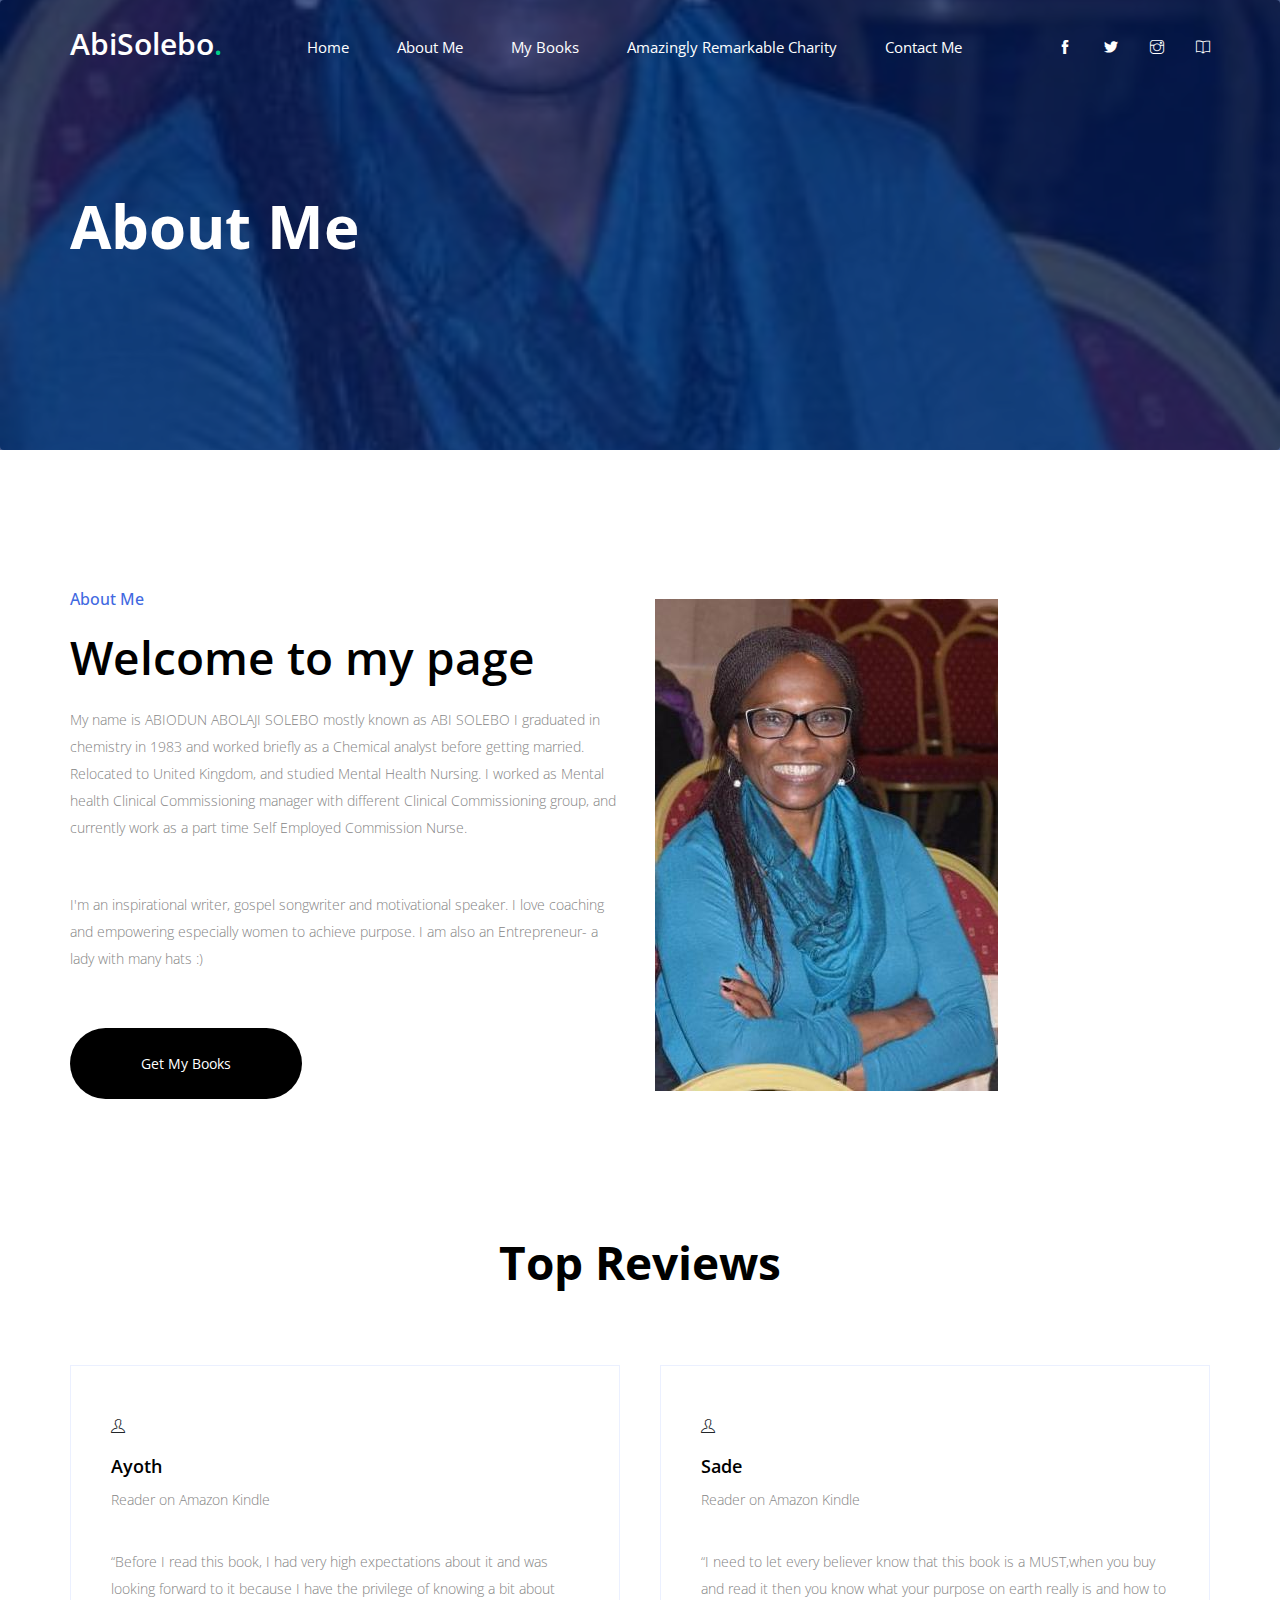
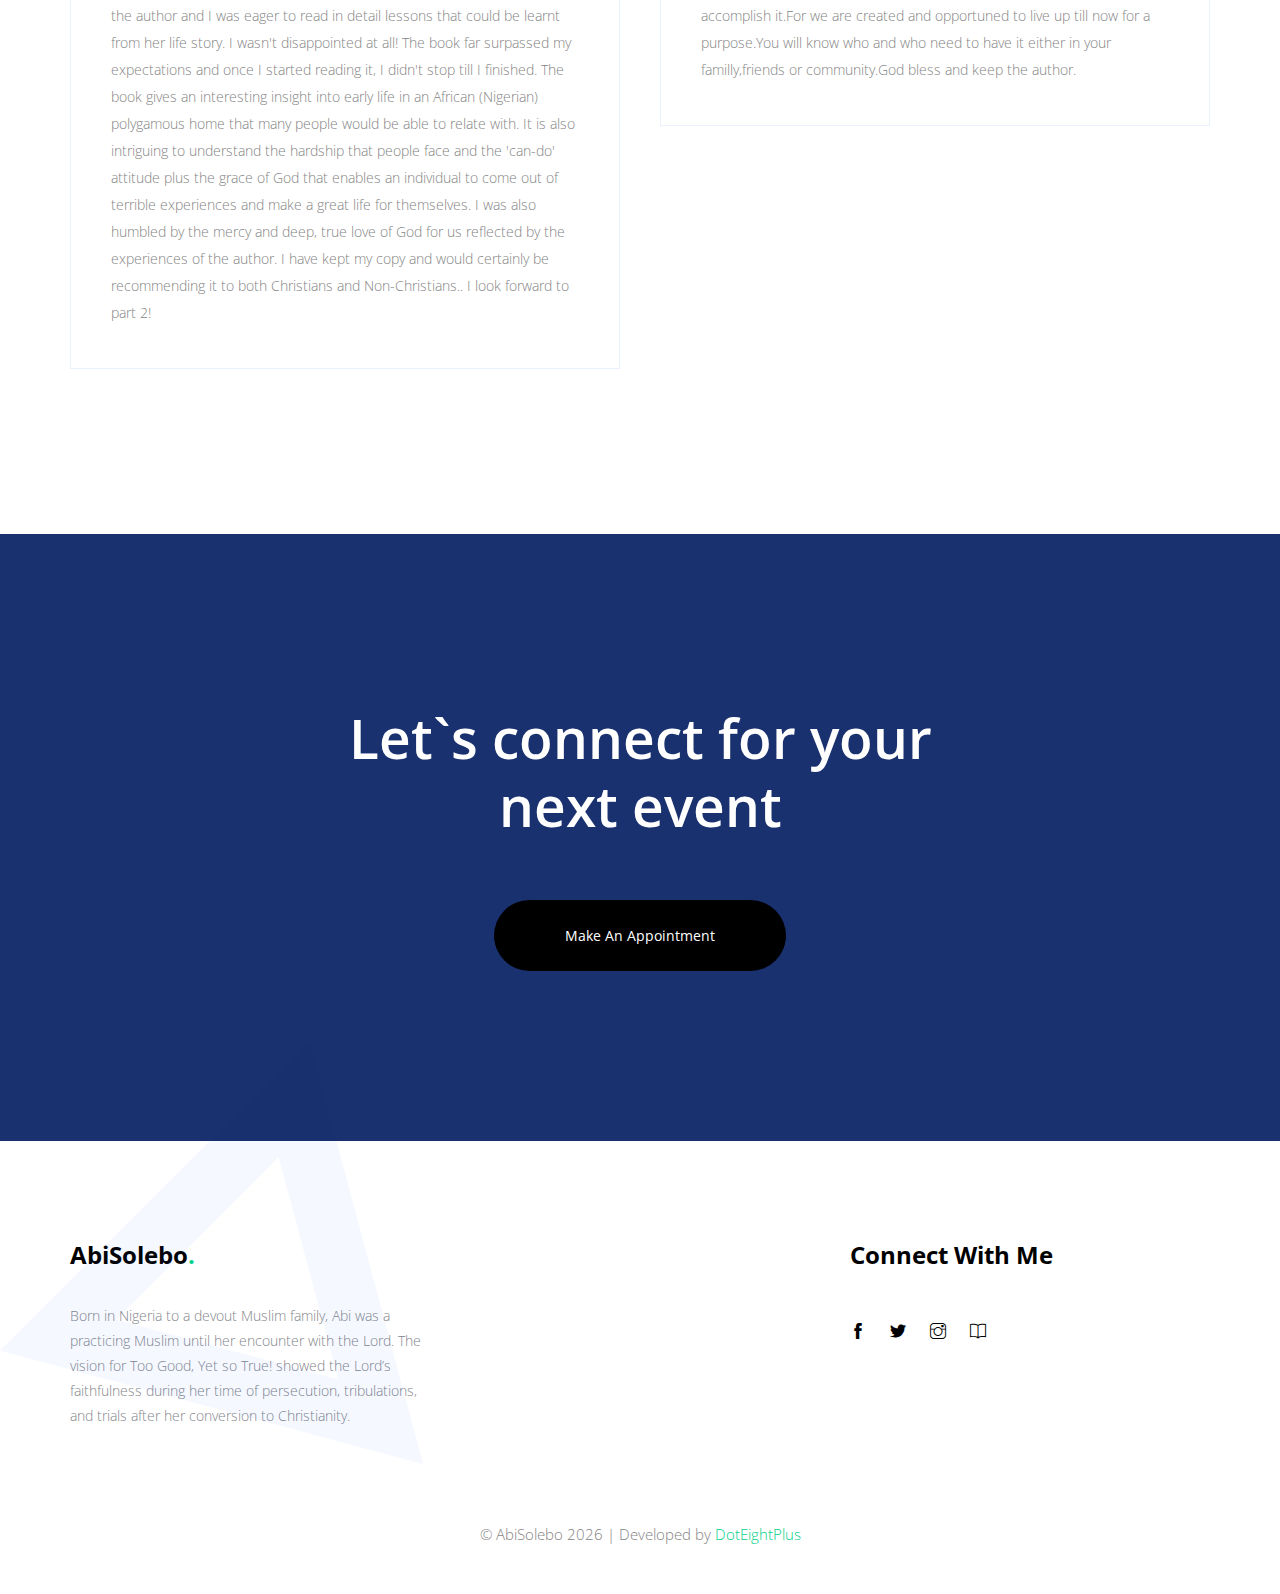
<file: about.html>
<!DOCTYPE html>
<html lang="en">
  <head>
    <!-- Required meta tags -->
    <title>AbiSolebo | About </title>
    <meta charset="utf-8">
    <meta name="viewport" content="width=device-width, initial-scale=1, shrink-to-fit=no">   
    <meta name="description" content="AbiSolebo | About Me">
    <meta name="keywords" content="AbiSolebo, Author and Gospel Artiste">
    <meta name="mobile-web-app-capable" content="yes">
    <meta name="viewport" content="width=device-width, initial-scale=1">
    <meta content='width=device-width, initial-scale=1.0, maximum-scale=1.0, user-scalable=0' name='viewport' />
   
    <link rel="icon" href="img/1.jpg" />
    <!-- Bootstrap CSS -->
    <link rel="stylesheet" href="css/bootstrap.min.css" />
    <!-- animate CSS -->
    <link rel="stylesheet" href="css/animate.css" />
    <!-- owl carousel CSS -->
    <link rel="stylesheet" href="css/owl.carousel.min.css" />
    <!-- themify CSS -->
    <link rel="stylesheet" href="css/themify-icons.css" />
    <!-- flaticon CSS -->
    <link rel="stylesheet" href="css/flaticon.css" />
    <!-- font awesome CSS -->
    <link rel="stylesheet" href="css/magnific-popup.css" />
    <!-- swiper CSS -->
    <link rel="stylesheet" href="css/slick.css" />
    <!-- style CSS -->
    <link rel="stylesheet" href="css/style.css" />
  </head>

  <body>
    <!--::header part start::-->
    <header class="main_menu home_menu">
      <div class="container">
        <div class="row align-items-center">
          <div class="col-lg-12">
            <nav class="navbar navbar-expand-lg navbar-light">
              <a class="navbar-brand" href="./">
                <h2 style="color: white;">AbiSolebo<span style="color: #00d089;">.</span></h2>
              </a>
              <button
                class="navbar-toggler"
                type="button"
                data-toggle="collapse"
                data-target="#navbarSupportedContent"
                aria-controls="navbarSupportedContent"
                aria-expanded="false"
                aria-label="Toggle navigation"
              >
                <span class="ti-menu"></span>
              </button>

              <div
              class="collapse navbar-collapse main-menu-item justify-content-center"
              id="navbarSupportedContent"
            >
            <ul class="navbar-nav align-items-center">
              <li class="nav-item">
                <a class="nav-link" href="./">Home</a>
              </li>
              <li class="nav-item">
                <a class="nav-link" href="./about">About Me</a>
              </li>
              <li class="nav-item">
                <a class="nav-link" target="_blank" href="https://www.amazon.com/Abi-Solebo/e/B00P2JV5L2?ref_=dbs_p_pbk_r00_abau_000000">My Books</a>
              </li>
              <li class="nav-item">
                <a class="nav-link" href="./charity">Amazingly Remarkable Charity</a>
              </li>
              <li class="nav-item">
                <a class="nav-link" href="./contact">Contact Me</a>
              </li>
            </ul>
          </div>
          <div class="social_icon d-none d-lg-block">
            <a target="_blank" href="https://www.facebook.com/abiodun.solebo"><i class="ti-facebook"></i></a>
            <a target="_blank" href="https://twitter.com/ABISOLEBO"><i class="ti-twitter-alt"></i></a>
            <a target="_blank" href="https://instagram.com/Abisol_1"><i class="ti-instagram"></i></a>
            <a target="_blank" href="https://www.amazon.com/Abi-Solebo/e/B00P2JV5L2?ref_=dbs_p_pbk_r00_abau_000000"><i class="ti-book"></i></a>
          </div>
            </nav>
          </div>
        </div>
      </div>
    </header>
    <!-- Header part end-->

    <!-- breadcrumb start-->
    <section class="breadcrumb bcrumb_bg align-items-center">
        <div class="container">
            <div class="row align-items-center justify-content-between">
                <div class="col-sm-6">
                    <div class="breadcrumb_tittle">
                        <h2>about Me</h2>
                    </div>
                </div>
            </div>
        </div>
    </section>
    <!-- breadcrumb start-->

    <!-- about part start-->
    <section class="about_part section_padding">
      <div class="container">
        <div class="row align-items-center justify-content-between">
          <div class="col-md-6">
            <div class="about_part_text">
              <h5 style="color: royalblue;">About Me</h5>
              <h2>Welcome to my page</h2>
              <p><b style="color: black;"></b>
                My name is ABIODUN ABOLAJI SOLEBO mostly known as ABI SOLEBO
I graduated in chemistry in 1983 and worked briefly as a Chemical analyst before getting married. 
Relocated to United Kingdom, and studied Mental Health Nursing.  I worked as Mental health Clinical Commissioning manager with different Clinical Commissioning group, and currently work as a part time Self Employed Commission Nurse.
              </b></p>

<p><b style="color: black;"></b>I'm an inspirational writer, gospel songwriter and motivational speaker. I love coaching and empowering especially women to achieve purpose. I am also an Entrepreneur- a lady with many hats :)
</b></p>
              <a target="_blank" href="https://www.amazon.com/Abi-Solebo/e/B00P2JV5L2?ref_=dbs_p_pbk_r00_abau_000000" class="btn_1">Get My Books</a>
            </div>
          </div>
          <div class="col-md-6">
            <div class="about_part_img">
              <img src="img/19.jpeg" alt="" />
            </div>
          </div>
        </div>
      </div>
    </section>
    <!-- about part end-->


  <!--::review_part end::-->
  <div class="review_part padding_bottom" id="testimonial">
    <div class="container">
      <div class="row justify-content-center align-items-center">
        <div class="col-lg-7">
          <div class="section_tittle text-center">
            <h2>Top Reviews</h2>
          </div>
        </div>
      </div>
      <div class="row">
        <div class="col-lg-12">
          <div class="review_part_text owl-carousel">
            <div class="singler_eview_part">
              <div class="client_info">
               <i class="ti-user"></i>
                <h4>Ayoth</h4>
                <p>Reader on Amazon Kindle</p>
              </div>
              <p><b style="color: black;"></b>
                “Before I read this book, I had very high expectations about it and was looking forward to it because I have the privilege of knowing a bit about the author and I was eager to read in detail lessons that could be learnt from her life story.
                I wasn't disappointed at all! The book far surpassed my expectations and once I started reading it, I didn't stop till I finished. The book gives an interesting insight into early life in an African (Nigerian) polygamous home that many people would be able to relate with. It is also intriguing to understand the hardship that people face and the 'can-do' attitude plus the grace of God that enables an individual to come out of terrible experiences and make a great life for themselves.
                I was also humbled by the mercy and deep, true love of God for us reflected by the experiences of the author.
                I have kept my copy and would certainly be recommending it to both Christians and Non-Christians..
                
                I look forward to part 2!
              </b></p>
            </div>
            <div class="singler_eview_part">
              <div class="client_info">
               <i class="ti-user"></i>
                <h4>Sade</h4>
                <p>Reader on Amazon Kindle</p>
              </div>
              <b style="color: black;"><p>
                “I need to let every believer know that this book is a MUST,when you buy and read it then you know what your purpose on earth really is and how to accomplish it.For we are created and opportuned to live up till now for a purpose.You will know who and who need to have it either in your familly,friends or community.God bless and keep the author.
              </p></b>
            </div>
          </div>
        </div>
      </div>
    </div>
  </div>
  <!--::review_part end::-->


<!--::cta_part start::-->
<div class="cta_part">
<div class="container">
  <div class="row justify-content-center">
    <div class="col-lg-7">
      <div class="cta_iner">
        <h1>Let`s connect for your next event</h1>
        <a href="./contact" class="btn_1">Make an Appointment</a>
      </div>
    </div>
  </div>
</div>
</div>
<!--::cta_part end::-->

<!-- footer part start-->
<footer class="footer-area">
<div class="container">
  <div class="row justify-content-between">
    <div class="col-sm-6 col-md-3 col-xl-4">
      <div class="single-footer-widget footer_1">
        <a href="./">
          <h4 style="color: black;">AbiSolebo<span style="color: #00d089;">.</span></h4>
        </a>
        <ul>
          <p>Born in Nigeria to a devout Muslim family, Abi was a practicing Muslim until her encounter with the Lord. The vision for Too Good, Yet so True! showed the Lord’s faithfulness during her time of persecution, tribulations, and trials after her conversion to Christianity.</p>
        </ul>
        
      </div>
    </div>
    <div class="col-xl-4 col-sm-6 col-md-4">
      <div class="single-footer-widget footer_2">
        <h4>Connect with me</h4>
        <ul>
          <div class="social_icon">
            <a target="_blank" href="https://www.facebook.com/abiodun.solebo"><i class="ti-facebook"></i></a>
            <a target="_blank" href="https://twitter.com/ABISOLEBO"><i class="ti-twitter-alt"></i></a>
            <a target="_blank" href="https://instagram.com/Abisol_1"><i class="ti-instagram"></i></a>
            <a target="_blank" href="https://www.amazon.com/Abi-Solebo/e/B00P2JV5L2?ref_=dbs_p_pbk_r00_abau_000000"><i class="ti-book"></i></a>
          </div>
        </ul>
      </div>
    </div>
    
   
  </div>
</div>
<div class="container-fluid">
  <div class="row">
    <div class="col-lg-12">
      <div class="copyright_part_text text-center">
        <div class="row">
          <div class="col-lg-12">
            <p class="footer-text m-0">
              <!-- Link back to Colorlib can't be removed. Template is licensed under CC BY 3.0. -->
&copy; AbiSolebo <script>document.write(new Date().getFullYear());</script> | Developed by <a href="https://doteightplus.com" target="_blank">DotEightPlus</a>
<!-- Link back to Colorlib can't be removed. Template is licensed under CC BY 3.0. -->
            </p>
          </div>
        </div>
      </div>
    </div>
  </div>
</div>
<img src="img/animate_icon/icon_2.png" class="animation_icon_2" alt="">

</footer>
<!-- footer part end-->

    <!-- jquery plugins here-->
    <script src="js/jquery-1.12.1.min.js"></script>
    <!-- popper js -->
    <script src="js/popper.min.js"></script>
    <!-- bootstrap js -->
    <script src="js/bootstrap.min.js"></script>
    <!-- easing js -->
    <script src="js/jquery.magnific-popup.js"></script>
    <!-- isotope js -->
    <script src="js/isotope.pkgd.min.js"></script>
    <!-- particles js -->
    <script src="js/owl.carousel.min.js"></script>
    <script src="js/jquery.nice-select.min.js"></script>
    <!-- custom js -->
    <script src="js/custom.js"></script>
</body>
</html>
</file>
<file: css/themify-icons.css>
@font-face {
	font-family: 'themify';
	src:url('../fonts/themify.eot?-fvbane');
	src:url('../fonts/themify.eot?#iefix-fvbane') format('embedded-opentype'),
		url('../fonts/themify.woff?-fvbane') format('woff'),
		url('../fonts/themify.ttf?-fvbane') format('truetype'),
		url('../fonts/themify.svg?-fvbane#themify') format('svg');
	font-weight: normal;
	font-style: normal;
}

[class^="ti-"], [class*=" ti-"] {
	font-family: 'themify';
	speak: none;
	font-style: normal;
	font-weight: normal;
	font-variant: normal;
	text-transform: none;
	line-height: 1;

	/* Better Font Rendering =========== */
	-webkit-font-smoothing: antialiased;
	-moz-osx-font-smoothing: grayscale;
}

.ti-wand:before {
	content: "\e600";
}
.ti-volume:before {
	content: "\e601";
}
.ti-user:before {
	content: "\e602";
}
.ti-unlock:before {
	content: "\e603";
}
.ti-unlink:before {
	content: "\e604";
}
.ti-trash:before {
	content: "\e605";
}
.ti-thought:before {
	content: "\e606";
}
.ti-target:before {
	content: "\e607";
}
.ti-tag:before {
	content: "\e608";
}
.ti-tablet:before {
	content: "\e609";
}
.ti-star:before {
	content: "\e60a";
}
.ti-spray:before {
	content: "\e60b";
}
.ti-signal:before {
	content: "\e60c";
}
.ti-shopping-cart:before {
	content: "\e60d";
}
.ti-shopping-cart-full:before {
	content: "\e60e";
}
.ti-settings:before {
	content: "\e60f";
}
.ti-search:before {
	content: "\e610";
}
.ti-zoom-in:before {
	content: "\e611";
}
.ti-zoom-out:before {
	content: "\e612";
}
.ti-cut:before {
	content: "\e613";
}
.ti-ruler:before {
	content: "\e614";
}
.ti-ruler-pencil:before {
	content: "\e615";
}
.ti-ruler-alt:before {
	content: "\e616";
}
.ti-bookmark:before {
	content: "\e617";
}
.ti-bookmark-alt:before {
	content: "\e618";
}
.ti-reload:before {
	content: "\e619";
}
.ti-plus:before {
	content: "\e61a";
}
.ti-pin:before {
	content: "\e61b";
}
.ti-pencil:before {
	content: "\e61c";
}
.ti-pencil-alt:before {
	content: "\e61d";
}
.ti-paint-roller:before {
	content: "\e61e";
}
.ti-paint-bucket:before {
	content: "\e61f";
}
.ti-na:before {
	content: "\e620";
}
.ti-mobile:before {
	content: "\e621";
}
.ti-minus:before {
	content: "\e622";
}
.ti-medall:before {
	content: "\e623";
}
.ti-medall-alt:before {
	content: "\e624";
}
.ti-marker:before {
	content: "\e625";
}
.ti-marker-alt:before {
	content: "\e626";
}
.ti-arrow-up:before {
	content: "\e627";
}
.ti-arrow-right:before {
	content: "\e628";
}
.ti-arrow-left:before {
	content: "\e629";
}
.ti-arrow-down:before {
	content: "\e62a";
}
.ti-lock:before {
	content: "\e62b";
}
.ti-location-arrow:before {
	content: "\e62c";
}
.ti-link:before {
	content: "\e62d";
}
.ti-layout:before {
	content: "\e62e";
}
.ti-layers:before {
	content: "\e62f";
}
.ti-layers-alt:before {
	content: "\e630";
}
.ti-key:before {
	content: "\e631";
}
.ti-import:before {
	content: "\e632";
}
.ti-image:before {
	content: "\e633";
}
.ti-heart:before {
	content: "\e634";
}
.ti-heart-broken:before {
	content: "\e635";
}
.ti-hand-stop:before {
	content: "\e636";
}
.ti-hand-open:before {
	content: "\e637";
}
.ti-hand-drag:before {
	content: "\e638";
}
.ti-folder:before {
	content: "\e639";
}
.ti-flag:before {
	content: "\e63a";
}
.ti-flag-alt:before {
	content: "\e63b";
}
.ti-flag-alt-2:before {
	content: "\e63c";
}
.ti-eye:before {
	content: "\e63d";
}
.ti-export:before {
	content: "\e63e";
}
.ti-exchange-vertical:before {
	content: "\e63f";
}
.ti-desktop:before {
	content: "\e640";
}
.ti-cup:before {
	content: "\e641";
}
.ti-crown:before {
	content: "\e642";
}
.ti-comments:before {
	content: "\e643";
}
.ti-comment:before {
	content: "\e644";
}
.ti-comment-alt:before {
	content: "\e645";
}
.ti-close:before {
	content: "\e646";
}
.ti-clip:before {
	content: "\e647";
}
.ti-angle-up:before {
	content: "\e648";
}
.ti-angle-right:before {
	content: "\e649";
}
.ti-angle-left:before {
	content: "\e64a";
}
.ti-angle-down:before {
	content: "\e64b";
}
.ti-check:before {
	content: "\e64c";
}
.ti-check-box:before {
	content: "\e64d";
}
.ti-camera:before {
	content: "\e64e";
}
.ti-announcement:before {
	content: "\e64f";
}
.ti-brush:before {
	content: "\e650";
}
.ti-briefcase:before {
	content: "\e651";
}
.ti-bolt:before {
	content: "\e652";
}
.ti-bolt-alt:before {
	content: "\e653";
}
.ti-blackboard:before {
	content: "\e654";
}
.ti-bag:before {
	content: "\e655";
}
.ti-move:before {
	content: "\e656";
}
.ti-arrows-vertical:before {
	content: "\e657";
}
.ti-arrows-horizontal:before {
	content: "\e658";
}
.ti-fullscreen:before {
	content: "\e659";
}
.ti-arrow-top-right:before {
	content: "\e65a";
}
.ti-arrow-top-left:before {
	content: "\e65b";
}
.ti-arrow-circle-up:before {
	content: "\e65c";
}
.ti-arrow-circle-right:before {
	content: "\e65d";
}
.ti-arrow-circle-left:before {
	content: "\e65e";
}
.ti-arrow-circle-down:before {
	content: "\e65f";
}
.ti-angle-double-up:before {
	content: "\e660";
}
.ti-angle-double-right:before {
	content: "\e661";
}
.ti-angle-double-left:before {
	content: "\e662";
}
.ti-angle-double-down:before {
	content: "\e663";
}
.ti-zip:before {
	content: "\e664";
}
.ti-world:before {
	content: "\e665";
}
.ti-wheelchair:before {
	content: "\e666";
}
.ti-view-list:before {
	content: "\e667";
}
.ti-view-list-alt:before {
	content: "\e668";
}
.ti-view-grid:before {
	content: "\e669";
}
.ti-uppercase:before {
	content: "\e66a";
}
.ti-upload:before {
	content: "\e66b";
}
.ti-underline:before {
	content: "\e66c";
}
.ti-truck:before {
	content: "\e66d";
}
.ti-timer:before {
	content: "\e66e";
}
.ti-ticket:before {
	content: "\e66f";
}
.ti-thumb-up:before {
	content: "\e670";
}
.ti-thumb-down:before {
	content: "\e671";
}
.ti-text:before {
	content: "\e672";
}
.ti-stats-up:before {
	content: "\e673";
}
.ti-stats-down:before {
	content: "\e674";
}
.ti-split-v:before {
	content: "\e675";
}
.ti-split-h:before {
	content: "\e676";
}
.ti-smallcap:before {
	content: "\e677";
}
.ti-shine:before {
	content: "\e678";
}
.ti-shift-right:before {
	content: "\e679";
}
.ti-shift-left:before {
	content: "\e67a";
}
.ti-shield:before {
	content: "\e67b";
}
.ti-notepad:before {
	content: "\e67c";
}
.ti-server:before {
	content: "\e67d";
}
.ti-quote-right:before {
	content: "\e67e";
}
.ti-quote-left:before {
	content: "\e67f";
}
.ti-pulse:before {
	content: "\e680";
}
.ti-printer:before {
	content: "\e681";
}
.ti-power-off:before {
	content: "\e682";
}
.ti-plug:before {
	content: "\e683";
}
.ti-pie-chart:before {
	content: "\e684";
}
.ti-paragraph:before {
	content: "\e685";
}
.ti-panel:before {
	content: "\e686";
}
.ti-package:before {
	content: "\e687";
}
.ti-music:before {
	content: "\e688";
}
.ti-music-alt:before {
	content: "\e689";
}
.ti-mouse:before {
	content: "\e68a";
}
.ti-mouse-alt:before {
	content: "\e68b";
}
.ti-money:before {
	content: "\e68c";
}
.ti-microphone:before {
	content: "\e68d";
}
.ti-menu:before {
	content: "\e68e";
}
.ti-menu-alt:before {
	content: "\e68f";
}
.ti-map:before {
	content: "\e690";
}
.ti-map-alt:before {
	content: "\e691";
}
.ti-loop:before {
	content: "\e692";
}
.ti-location-pin:before {
	content: "\e693";
}
.ti-list:before {
	content: "\e694";
}
.ti-light-bulb:before {
	content: "\e695";
}
.ti-Italic:before {
	content: "\e696";
}
.ti-info:before {
	content: "\e697";
}
.ti-infinite:before {
	content: "\e698";
}
.ti-id-badge:before {
	content: "\e699";
}
.ti-hummer:before {
	content: "\e69a";
}
.ti-home:before {
	content: "\e69b";
}
.ti-help:before {
	content: "\e69c";
}
.ti-headphone:before {
	content: "\e69d";
}
.ti-harddrives:before {
	content: "\e69e";
}
.ti-harddrive:before {
	content: "\e69f";
}
.ti-gift:before {
	content: "\e6a0";
}
.ti-game:before {
	content: "\e6a1";
}
.ti-filter:before {
	content: "\e6a2";
}
.ti-files:before {
	content: "\e6a3";
}
.ti-file:before {
	content: "\e6a4";
}
.ti-eraser:before {
	content: "\e6a5";
}
.ti-envelope:before {
	content: "\e6a6";
}
.ti-download:before {
	content: "\e6a7";
}
.ti-direction:before {
	content: "\e6a8";
}
.ti-direction-alt:before {
	content: "\e6a9";
}
.ti-dashboard:before {
	content: "\e6aa";
}
.ti-control-stop:before {
	content: "\e6ab";
}
.ti-control-shuffle:before {
	content: "\e6ac";
}
.ti-control-play:before {
	content: "\e6ad";
}
.ti-control-pause:before {
	content: "\e6ae";
}
.ti-control-forward:before {
	content: "\e6af";
}
.ti-control-backward:before {
	content: "\e6b0";
}
.ti-cloud:before {
	content: "\e6b1";
}
.ti-cloud-up:before {
	content: "\e6b2";
}
.ti-cloud-down:before {
	content: "\e6b3";
}
.ti-clipboard:before {
	content: "\e6b4";
}
.ti-car:before {
	content: "\e6b5";
}
.ti-calendar:before {
	content: "\e6b6";
}
.ti-book:before {
	content: "\e6b7";
}
.ti-bell:before {
	content: "\e6b8";
}
.ti-basketball:before {
	content: "\e6b9";
}
.ti-bar-chart:before {
	content: "\e6ba";
}
.ti-bar-chart-alt:before {
	content: "\e6bb";
}
.ti-back-right:before {
	content: "\e6bc";
}
.ti-back-left:before {
	content: "\e6bd";
}
.ti-arrows-corner:before {
	content: "\e6be";
}
.ti-archive:before {
	content: "\e6bf";
}
.ti-anchor:before {
	content: "\e6c0";
}
.ti-align-right:before {
	content: "\e6c1";
}
.ti-align-left:before {
	content: "\e6c2";
}
.ti-align-justify:before {
	content: "\e6c3";
}
.ti-align-center:before {
	content: "\e6c4";
}
.ti-alert:before {
	content: "\e6c5";
}
.ti-alarm-clock:before {
	content: "\e6c6";
}
.ti-agenda:before {
	content: "\e6c7";
}
.ti-write:before {
	content: "\e6c8";
}
.ti-window:before {
	content: "\e6c9";
}
.ti-widgetized:before {
	content: "\e6ca";
}
.ti-widget:before {
	content: "\e6cb";
}
.ti-widget-alt:before {
	content: "\e6cc";
}
.ti-wallet:before {
	content: "\e6cd";
}
.ti-video-clapper:before {
	content: "\e6ce";
}
.ti-video-camera:before {
	content: "\e6cf";
}
.ti-vector:before {
	content: "\e6d0";
}
.ti-themify-logo:before {
	content: "\e6d1";
}
.ti-themify-favicon:before {
	content: "\e6d2";
}
.ti-themify-favicon-alt:before {
	content: "\e6d3";
}
.ti-support:before {
	content: "\e6d4";
}
.ti-stamp:before {
	content: "\e6d5";
}
.ti-split-v-alt:before {
	content: "\e6d6";
}
.ti-slice:before {
	content: "\e6d7";
}
.ti-shortcode:before {
	content: "\e6d8";
}
.ti-shift-right-alt:before {
	content: "\e6d9";
}
.ti-shift-left-alt:before {
	content: "\e6da";
}
.ti-ruler-alt-2:before {
	content: "\e6db";
}
.ti-receipt:before {
	content: "\e6dc";
}
.ti-pin2:before {
	content: "\e6dd";
}
.ti-pin-alt:before {
	content: "\e6de";
}
.ti-pencil-alt2:before {
	content: "\e6df";
}
.ti-palette:before {
	content: "\e6e0";
}
.ti-more:before {
	content: "\e6e1";
}
.ti-more-alt:before {
	content: "\e6e2";
}
.ti-microphone-alt:before {
	content: "\e6e3";
}
.ti-magnet:before {
	content: "\e6e4";
}
.ti-line-double:before {
	content: "\e6e5";
}
.ti-line-dotted:before {
	content: "\e6e6";
}
.ti-line-dashed:before {
	content: "\e6e7";
}
.ti-layout-width-full:before {
	content: "\e6e8";
}
.ti-layout-width-default:before {
	content: "\e6e9";
}
.ti-layout-width-default-alt:before {
	content: "\e6ea";
}
.ti-layout-tab:before {
	content: "\e6eb";
}
.ti-layout-tab-window:before {
	content: "\e6ec";
}
.ti-layout-tab-v:before {
	content: "\e6ed";
}
.ti-layout-tab-min:before {
	content: "\e6ee";
}
.ti-layout-slider:before {
	content: "\e6ef";
}
.ti-layout-slider-alt:before {
	content: "\e6f0";
}
.ti-layout-sidebar-right:before {
	content: "\e6f1";
}
.ti-layout-sidebar-none:before {
	content: "\e6f2";
}
.ti-layout-sidebar-left:before {
	content: "\e6f3";
}
.ti-layout-placeholder:before {
	content: "\e6f4";
}
.ti-layout-menu:before {
	content: "\e6f5";
}
.ti-layout-menu-v:before {
	content: "\e6f6";
}
.ti-layout-menu-separated:before {
	content: "\e6f7";
}
.ti-layout-menu-full:before {
	content: "\e6f8";
}
.ti-layout-media-right-alt:before {
	content: "\e6f9";
}
.ti-layout-media-right:before {
	content: "\e6fa";
}
.ti-layout-media-overlay:before {
	content: "\e6fb";
}
.ti-layout-media-overlay-alt:before {
	content: "\e6fc";
}
.ti-layout-media-overlay-alt-2:before {
	content: "\e6fd";
}
.ti-layout-media-left-alt:before {
	content: "\e6fe";
}
.ti-layout-media-left:before {
	content: "\e6ff";
}
.ti-layout-media-center-alt:before {
	content: "\e700";
}
.ti-layout-media-center:before {
	content: "\e701";
}
.ti-layout-list-thumb:before {
	content: "\e702";
}
.ti-layout-list-thumb-alt:before {
	content: "\e703";
}
.ti-layout-list-post:before {
	content: "\e704";
}
.ti-layout-list-large-image:before {
	content: "\e705";
}
.ti-layout-line-solid:before {
	content: "\e706";
}
.ti-layout-grid4:before {
	content: "\e707";
}
.ti-layout-grid3:before {
	content: "\e708";
}
.ti-layout-grid2:before {
	content: "\e709";
}
.ti-layout-grid2-thumb:before {
	content: "\e70a";
}
.ti-layout-cta-right:before {
	content: "\e70b";
}
.ti-layout-cta-left:before {
	content: "\e70c";
}
.ti-layout-cta-center:before {
	content: "\e70d";
}
.ti-layout-cta-btn-right:before {
	content: "\e70e";
}
.ti-layout-cta-btn-left:before {
	content: "\e70f";
}
.ti-layout-column4:before {
	content: "\e710";
}
.ti-layout-column3:before {
	content: "\e711";
}
.ti-layout-column2:before {
	content: "\e712";
}
.ti-layout-accordion-separated:before {
	content: "\e713";
}
.ti-layout-accordion-merged:before {
	content: "\e714";
}
.ti-layout-accordion-list:before {
	content: "\e715";
}
.ti-ink-pen:before {
	content: "\e716";
}
.ti-info-alt:before {
	content: "\e717";
}
.ti-help-alt:before {
	content: "\e718";
}
.ti-headphone-alt:before {
	content: "\e719";
}
.ti-hand-point-up:before {
	content: "\e71a";
}
.ti-hand-point-right:before {
	content: "\e71b";
}
.ti-hand-point-left:before {
	content: "\e71c";
}
.ti-hand-point-down:before {
	content: "\e71d";
}
.ti-gallery:before {
	content: "\e71e";
}
.ti-face-smile:before {
	content: "\e71f";
}
.ti-face-sad:before {
	content: "\e720";
}
.ti-credit-card:before {
	content: "\e721";
}
.ti-control-skip-forward:before {
	content: "\e722";
}
.ti-control-skip-backward:before {
	content: "\e723";
}
.ti-control-record:before {
	content: "\e724";
}
.ti-control-eject:before {
	content: "\e725";
}
.ti-comments-smiley:before {
	content: "\e726";
}
.ti-brush-alt:before {
	content: "\e727";
}
.ti-youtube:before {
	content: "\e728";
}
.ti-vimeo:before {
	content: "\e729";
}
.ti-twitter:before {
	content: "\e72a";
}
.ti-time:before {
	content: "\e72b";
}
.ti-tumblr:before {
	content: "\e72c";
}
.ti-skype:before {
	content: "\e72d";
}
.ti-share:before {
	content: "\e72e";
}
.ti-share-alt:before {
	content: "\e72f";
}
.ti-rocket:before {
	content: "\e730";
}
.ti-pinterest:before {
	content: "\e731";
}
.ti-new-window:before {
	content: "\e732";
}
.ti-microsoft:before {
	content: "\e733";
}
.ti-list-ol:before {
	content: "\e734";
}
.ti-linkedin:before {
	content: "\e735";
}
.ti-layout-sidebar-2:before {
	content: "\e736";
}
.ti-layout-grid4-alt:before {
	content: "\e737";
}
.ti-layout-grid3-alt:before {
	content: "\e738";
}
.ti-layout-grid2-alt:before {
	content: "\e739";
}
.ti-layout-column4-alt:before {
	content: "\e73a";
}
.ti-layout-column3-alt:before {
	content: "\e73b";
}
.ti-layout-column2-alt:before {
	content: "\e73c";
}
.ti-instagram:before {
	content: "\e73d";
}
.ti-google:before {
	content: "\e73e";
}
.ti-github:before {
	content: "\e73f";
}
.ti-flickr:before {
	content: "\e740";
}
.ti-facebook:before {
	content: "\e741";
}
.ti-dropbox:before {
	content: "\e742";
}
.ti-dribbble:before {
	content: "\e743";
}
.ti-apple:before {
	content: "\e744";
}
.ti-android:before {
	content: "\e745";
}
.ti-save:before {
	content: "\e746";
}
.ti-save-alt:before {
	content: "\e747";
}
.ti-yahoo:before {
	content: "\e748";
}
.ti-wordpress:before {
	content: "\e749";
}
.ti-vimeo-alt:before {
	content: "\e74a";
}
.ti-twitter-alt:before {
	content: "\e74b";
}
.ti-tumblr-alt:before {
	content: "\e74c";
}
.ti-trello:before {
	content: "\e74d";
}
.ti-stack-overflow:before {
	content: "\e74e";
}
.ti-soundcloud:before {
	content: "\e74f";
}
.ti-sharethis:before {
	content: "\e750";
}
.ti-sharethis-alt:before {
	content: "\e751";
}
.ti-reddit:before {
	content: "\e752";
}
.ti-pinterest-alt:before {
	content: "\e753";
}
.ti-microsoft-alt:before {
	content: "\e754";
}
.ti-linux:before {
	content: "\e755";
}
.ti-jsfiddle:before {
	content: "\e756";
}
.ti-joomla:before {
	content: "\e757";
}
.ti-html5:before {
	content: "\e758";
}
.ti-flickr-alt:before {
	content: "\e759";
}
.ti-email:before {
	content: "\e75a";
}
.ti-drupal:before {
	content: "\e75b";
}
.ti-dropbox-alt:before {
	content: "\e75c";
}
.ti-css3:before {
	content: "\e75d";
}
.ti-rss:before {
	content: "\e75e";
}
.ti-rss-alt:before {
	content: "\e75f";
}
</file>
<file: css/flaticon.css>
/*
  	Flaticon icon font: Flaticon
  	Creation date: 14/07/2019 12:16
  	*/

@font-face {
  font-family: "Flaticon";
  src: url("../fonts/Flaticon.eot");
  src: url("../fonts/Flaticon.eot?#iefix") format("embedded-opentype"),
       url("../fonts/Flaticon.woff2") format("woff2"),
       url("../fonts/Flaticon.woff") format("woff"),
       url("../fonts/Flaticon.ttf") format("truetype"),
       url("../fonts/Flaticon.svg#Flaticon") format("svg");
  font-weight: normal;
  font-style: normal;
}

@media screen and (-webkit-min-device-pixel-ratio:0) {
  @font-face {
    font-family: "Flaticon";
    src: url("./Flaticon.svg#Flaticon") format("svg");
  }
}

[class^="flaticon-"]:before, [class*=" flaticon-"]:before,
[class^="flaticon-"]:after, [class*=" flaticon-"]:after {   
  font-family: Flaticon;
  font-style: normal;
}

.flaticon-drop:before { content: "\f100"; }
.flaticon-ui:before { content: "\f101"; }
.flaticon-left-arrow:before { content: "\f102"; }
.flaticon-arrow-pointing-to-right:before { content: "\f103"; }
</file>
<file: css/style.css>
/**************** extend css start ****************/
@import url("https://fonts.googleapis.com/css?family=Open+Sans:300,400,600,700&display=swap");
/* line 2, /Applications/MAMP/htdocs/palash/cl/july 2019/192 Agency/192 Agency html/sass/_extends.scss */
.btn_2:hover {
  background-image: linear-gradient(
    to left,
    #ee390f 0%,
    #f9b700 51%,
    #ee390f 100%
  );
}

/**************** extend css start ****************/
/**************** common css start ****************/
/* line 3, /Applications/MAMP/htdocs/palash/cl/july 2019/192 Agency/192 Agency html/sass/_common.scss */
body {
  font-family: "Open Sans", sans-serif;
  padding: 0;
  margin: 0;
  font-size: 14px;
}

/* line 9, /Applications/MAMP/htdocs/palash/cl/july 2019/192 Agency/192 Agency html/sass/_common.scss */
.message_submit_form:focus {
  outline: none;
}

/* line 12, /Applications/MAMP/htdocs/palash/cl/july 2019/192 Agency/192 Agency html/sass/_common.scss */
input:hover,
input:focus {
  outline: none !important;
}

/* line 15, /Applications/MAMP/htdocs/palash/cl/july 2019/192 Agency/192 Agency html/sass/_common.scss */
.gray_bg {
  background-color: #111010;
}

/* line 18, /Applications/MAMP/htdocs/palash/cl/july 2019/192 Agency/192 Agency html/sass/_common.scss */
.section_padding {
  padding: 140px 0px;
}

@media only screen and (min-width: 992px) and (max-width: 1200px) {
  /* line 18, /Applications/MAMP/htdocs/palash/cl/july 2019/192 Agency/192 Agency html/sass/_common.scss */
  .section_padding {
    padding: 80px 0px;
  }
}

@media only screen and (min-width: 768px) and (max-width: 991px) {
  /* line 18, /Applications/MAMP/htdocs/palash/cl/july 2019/192 Agency/192 Agency html/sass/_common.scss */
  .section_padding {
    padding: 70px 0px;
  }
}

@media (max-width: 576px) {
  /* line 18, /Applications/MAMP/htdocs/palash/cl/july 2019/192 Agency/192 Agency html/sass/_common.scss */
  .section_padding {
    padding: 70px 0px;
  }
}

@media only screen and (min-width: 576px) and (max-width: 767px) {
  /* line 18, /Applications/MAMP/htdocs/palash/cl/july 2019/192 Agency/192 Agency html/sass/_common.scss */
  .section_padding {
    padding: 70px 0px;
  }
}

/* line 33, /Applications/MAMP/htdocs/palash/cl/july 2019/192 Agency/192 Agency html/sass/_common.scss */
.single_padding_top {
  padding-top: 140px !important;
}

@media only screen and (min-width: 992px) and (max-width: 1200px) {
  /* line 33, /Applications/MAMP/htdocs/palash/cl/july 2019/192 Agency/192 Agency html/sass/_common.scss */
  .single_padding_top {
    padding-top: 70px !important;
  }
}

@media only screen and (min-width: 768px) and (max-width: 991px) {
  /* line 33, /Applications/MAMP/htdocs/palash/cl/july 2019/192 Agency/192 Agency html/sass/_common.scss */
  .single_padding_top {
    padding-top: 70px !important;
  }
}

@media (max-width: 576px) {
  /* line 33, /Applications/MAMP/htdocs/palash/cl/july 2019/192 Agency/192 Agency html/sass/_common.scss */
  .single_padding_top {
    padding-top: 70px !important;
  }
}

@media only screen and (min-width: 576px) and (max-width: 767px) {
  /* line 33, /Applications/MAMP/htdocs/palash/cl/july 2019/192 Agency/192 Agency html/sass/_common.scss */
  .single_padding_top {
    padding-top: 80px !important;
  }
}

/* line 48, /Applications/MAMP/htdocs/palash/cl/july 2019/192 Agency/192 Agency html/sass/_common.scss */
.padding_top {
  padding-top: 140px;
}

@media only screen and (min-width: 992px) and (max-width: 1200px) {
  /* line 48, /Applications/MAMP/htdocs/palash/cl/july 2019/192 Agency/192 Agency html/sass/_common.scss */
  .padding_top {
    padding-top: 80px;
  }
}

@media only screen and (min-width: 768px) and (max-width: 991px) {
  /* line 48, /Applications/MAMP/htdocs/palash/cl/july 2019/192 Agency/192 Agency html/sass/_common.scss */
  .padding_top {
    padding-top: 70px;
  }
}

@media (max-width: 576px) {
  /* line 48, /Applications/MAMP/htdocs/palash/cl/july 2019/192 Agency/192 Agency html/sass/_common.scss */
  .padding_top {
    padding-top: 70px;
  }
}

@media only screen and (min-width: 576px) and (max-width: 767px) {
  /* line 48, /Applications/MAMP/htdocs/palash/cl/july 2019/192 Agency/192 Agency html/sass/_common.scss */
  .padding_top {
    padding-top: 70px;
  }
}

/* line 63, /Applications/MAMP/htdocs/palash/cl/july 2019/192 Agency/192 Agency html/sass/_common.scss */
.padding_bottom {
  padding-bottom: 140px;
}

@media only screen and (min-width: 992px) and (max-width: 1200px) {
  /* line 63, /Applications/MAMP/htdocs/palash/cl/july 2019/192 Agency/192 Agency html/sass/_common.scss */
  .padding_bottom {
    padding-bottom: 80px;
  }
}

@media (max-width: 991px) {
  /* line 63, /Applications/MAMP/htdocs/palash/cl/july 2019/192 Agency/192 Agency html/sass/_common.scss */
  .padding_bottom {
    padding-bottom: 70px;
  }
}

/* line 72, /Applications/MAMP/htdocs/palash/cl/july 2019/192 Agency/192 Agency html/sass/_common.scss */
.margin_bottom {
  margin-bottom: 140px;
}

@media only screen and (min-width: 992px) and (max-width: 1200px) {
  /* line 72, /Applications/MAMP/htdocs/palash/cl/july 2019/192 Agency/192 Agency html/sass/_common.scss */
  .margin_bottom {
    margin-bottom: 80px;
  }
}

@media (max-width: 991px) {
  /* line 72, /Applications/MAMP/htdocs/palash/cl/july 2019/192 Agency/192 Agency html/sass/_common.scss */
  .margin_bottom {
    margin-bottom: 70px;
  }
}

/* line 81, /Applications/MAMP/htdocs/palash/cl/july 2019/192 Agency/192 Agency html/sass/_common.scss */
a {
  text-decoration: none;
  -webkit-transition: 0.5s;
  transition: 0.5s;
}

/* line 84, /Applications/MAMP/htdocs/palash/cl/july 2019/192 Agency/192 Agency html/sass/_common.scss */
a:hover {
  outline: none;
  text-decoration: none;
}

/* line 90, /Applications/MAMP/htdocs/palash/cl/july 2019/192 Agency/192 Agency html/sass/_common.scss */
h1,
h2,
h3,
h4,
h5,
h6 {
  color: #000;
  font-weight: 700;
}

/* line 94, /Applications/MAMP/htdocs/palash/cl/july 2019/192 Agency/192 Agency html/sass/_common.scss */
p {
  color: #848484;
  font-family: "Open Sans", sans-serif;
  line-height: 1.929;
  font-size: 14px;
  margin-bottom: 0px;
  font-weight: 300;
}

/* line 103, /Applications/MAMP/htdocs/palash/cl/july 2019/192 Agency/192 Agency html/sass/_common.scss */
h2 {
  font-size: 44px;
  line-height: 28px;
  color: #000;
  font-weight: 600;
  line-height: 1.222;
}

@media (max-width: 576px) {
  /* line 103, /Applications/MAMP/htdocs/palash/cl/july 2019/192 Agency/192 Agency html/sass/_common.scss */
  h2 {
    font-size: 22px;
    line-height: 25px;
  }
}

@media only screen and (min-width: 576px) and (max-width: 767px) {
  /* line 103, /Applications/MAMP/htdocs/palash/cl/july 2019/192 Agency/192 Agency html/sass/_common.scss */
  h2 {
    font-size: 24px;
    line-height: 25px;
  }
}

/* line 120, /Applications/MAMP/htdocs/palash/cl/july 2019/192 Agency/192 Agency html/sass/_common.scss */
h3 {
  font-size: 24px;
  line-height: 25px;
}

@media (max-width: 576px) {
  /* line 120, /Applications/MAMP/htdocs/palash/cl/july 2019/192 Agency/192 Agency html/sass/_common.scss */
  h3 {
    font-size: 20px;
  }
}

/* line 129, /Applications/MAMP/htdocs/palash/cl/july 2019/192 Agency/192 Agency html/sass/_common.scss */
h5 {
  font-size: 18px;
  line-height: 22px;
}

/* line 134, /Applications/MAMP/htdocs/palash/cl/july 2019/192 Agency/192 Agency html/sass/_common.scss */
img {
  max-width: 100%;
}

/* line 137, /Applications/MAMP/htdocs/palash/cl/july 2019/192 Agency/192 Agency html/sass/_common.scss */
a:focus,
.button:focus,
button:focus,
.btn:focus {
  text-decoration: none;
  outline: none;
  box-shadow: none;
  -webkit-transition: 1s;
  transition: 1s;
}

/* line 144, /Applications/MAMP/htdocs/palash/cl/july 2019/192 Agency/192 Agency html/sass/_common.scss */
.section_tittle {
  margin-bottom: 80px;
}

@media (max-width: 991px) {
  /* line 144, /Applications/MAMP/htdocs/palash/cl/july 2019/192 Agency/192 Agency html/sass/_common.scss */
  .section_tittle {
    margin-bottom: 30px;
  }
}

/* line 149, /Applications/MAMP/htdocs/palash/cl/july 2019/192 Agency/192 Agency html/sass/_common.scss */
.section_tittle h2 {
  font-size: 46px;
  color: #000;
  line-height: 46px;
  font-weight: 700;
  text-transform: capitalize;
}

@media (max-width: 576px) {
  /* line 149, /Applications/MAMP/htdocs/palash/cl/july 2019/192 Agency/192 Agency html/sass/_common.scss */
  .section_tittle h2 {
    font-size: 25px;
    line-height: 35px;
  }
}

@media only screen and (min-width: 576px) and (max-width: 767px) {
  /* line 149, /Applications/MAMP/htdocs/palash/cl/july 2019/192 Agency/192 Agency html/sass/_common.scss */
  .section_tittle h2 {
    font-size: 25px;
    line-height: 35px;
  }
}

@media only screen and (min-width: 768px) and (max-width: 991px) {
  /* line 149, /Applications/MAMP/htdocs/palash/cl/july 2019/192 Agency/192 Agency html/sass/_common.scss */
  .section_tittle h2 {
    font-size: 30px;
    line-height: 40px;
  }
}

@media only screen and (min-width: 992px) and (max-width: 1200px) {
  /* line 149, /Applications/MAMP/htdocs/palash/cl/july 2019/192 Agency/192 Agency html/sass/_common.scss */
  .section_tittle h2 {
    font-size: 35px;
    line-height: 40px;
  }
}

/* line 173, /Applications/MAMP/htdocs/palash/cl/july 2019/192 Agency/192 Agency html/sass/_common.scss */
.section_tittle p {
  font-size: 16px;
  color: #00d089;
  text-transform: capitalize;
  margin-bottom: 15px;
}

@media (max-width: 576px) {
  /* line 173, /Applications/MAMP/htdocs/palash/cl/july 2019/192 Agency/192 Agency html/sass/_common.scss */
  .section_tittle p {
    margin-bottom: 10px;
  }
}

@media only screen and (min-width: 576px) and (max-width: 767px) {
  /* line 173, /Applications/MAMP/htdocs/palash/cl/july 2019/192 Agency/192 Agency html/sass/_common.scss */
  .section_tittle p {
    margin-bottom: 10px;
  }
}

@media only screen and (min-width: 768px) and (max-width: 991px) {
  /* line 173, /Applications/MAMP/htdocs/palash/cl/july 2019/192 Agency/192 Agency html/sass/_common.scss */
  .section_tittle p {
    margin-bottom: 10px;
  }
}

@media only screen and (min-width: 992px) and (max-width: 1200px) {
  /* line 173, /Applications/MAMP/htdocs/palash/cl/july 2019/192 Agency/192 Agency html/sass/_common.scss */
  .section_tittle p {
    margin-bottom: 10px;
  }
}

/* line 192, /Applications/MAMP/htdocs/palash/cl/july 2019/192 Agency/192 Agency html/sass/_common.scss */
ul {
  list-style: none;
  margin: 0;
  padding: 0;
}

/* line 197, /Applications/MAMP/htdocs/palash/cl/july 2019/192 Agency/192 Agency html/sass/_common.scss */
.mb_110 {
  margin-bottom: 110px;
}

@media (max-width: 576px) {
  /* line 197, /Applications/MAMP/htdocs/palash/cl/july 2019/192 Agency/192 Agency html/sass/_common.scss */
  .mb_110 {
    margin-bottom: 220px;
  }
}

/* line 204, /Applications/MAMP/htdocs/palash/cl/july 2019/192 Agency/192 Agency html/sass/_common.scss */
.mt_130 {
  margin-top: 130px;
}

@media (max-width: 576px) {
  /* line 204, /Applications/MAMP/htdocs/palash/cl/july 2019/192 Agency/192 Agency html/sass/_common.scss */
  .mt_130 {
    margin-top: 70px;
  }
}

@media only screen and (min-width: 576px) and (max-width: 767px) {
  /* line 204, /Applications/MAMP/htdocs/palash/cl/july 2019/192 Agency/192 Agency html/sass/_common.scss */
  .mt_130 {
    margin-top: 70px;
  }
}

@media only screen and (min-width: 768px) and (max-width: 991px) {
  /* line 204, /Applications/MAMP/htdocs/palash/cl/july 2019/192 Agency/192 Agency html/sass/_common.scss */
  .mt_130 {
    margin-top: 70px;
  }
}

@media only screen and (min-width: 992px) and (max-width: 1200px) {
  /* line 204, /Applications/MAMP/htdocs/palash/cl/july 2019/192 Agency/192 Agency html/sass/_common.scss */
  .mt_130 {
    margin-top: 70px;
  }
}

/* line 219, /Applications/MAMP/htdocs/palash/cl/july 2019/192 Agency/192 Agency html/sass/_common.scss */
.mb_130 {
  margin-bottom: 130px;
}

@media (max-width: 576px) {
  /* line 219, /Applications/MAMP/htdocs/palash/cl/july 2019/192 Agency/192 Agency html/sass/_common.scss */
  .mb_130 {
    margin-bottom: 70px;
  }
}

@media only screen and (min-width: 576px) and (max-width: 767px) {
  /* line 219, /Applications/MAMP/htdocs/palash/cl/july 2019/192 Agency/192 Agency html/sass/_common.scss */
  .mb_130 {
    margin-bottom: 70px;
  }
}

@media only screen and (min-width: 768px) and (max-width: 991px) {
  /* line 219, /Applications/MAMP/htdocs/palash/cl/july 2019/192 Agency/192 Agency html/sass/_common.scss */
  .mb_130 {
    margin-bottom: 70px;
  }
}

@media only screen and (min-width: 992px) and (max-width: 1200px) {
  /* line 219, /Applications/MAMP/htdocs/palash/cl/july 2019/192 Agency/192 Agency html/sass/_common.scss */
  .mb_130 {
    margin-bottom: 70px;
  }
}

/* line 234, /Applications/MAMP/htdocs/palash/cl/july 2019/192 Agency/192 Agency html/sass/_common.scss */
.padding_less_40 {
  margin-bottom: -50px;
}

/* line 237, /Applications/MAMP/htdocs/palash/cl/july 2019/192 Agency/192 Agency html/sass/_common.scss */
.z_index {
  z-index: 9 !important;
  position: relative;
}

@media only screen and (min-width: 1200px) and (max-width: 3640px) {
  /* line 243, /Applications/MAMP/htdocs/palash/cl/july 2019/192 Agency/192 Agency html/sass/_common.scss */
  .container {
    max-width: 1170px;
  }
}

@media (max-width: 1200px) {
  /* line 248, /Applications/MAMP/htdocs/palash/cl/july 2019/192 Agency/192 Agency html/sass/_common.scss */
  [class*="hero-ani-"] {
    display: none !important;
  }
}

/**************** common css end ****************/
/* Main Button Area css
============================================================================================ */
/* line 3, /Applications/MAMP/htdocs/palash/cl/july 2019/192 Agency/192 Agency html/sass/_button.scss */
.submit_btn {
  width: auto;
  display: inline-block;
  background: #fff;
  padding: 0px 50px;
  color: #fff;
  font-size: 13px;
  font-weight: 500;
  line-height: 50px;
  border-radius: 5px;
  outline: none !important;
  box-shadow: none !important;
  text-align: center;
  border: 1px solid #edeff2;
  cursor: pointer;
  -webkit-transition: 0.5s;
  transition: 0.5s;
}

/* line 19, /Applications/MAMP/htdocs/palash/cl/july 2019/192 Agency/192 Agency html/sass/_button.scss */
.submit_btn:hover {
  background: transparent;
}

/* line 24, /Applications/MAMP/htdocs/palash/cl/july 2019/192 Agency/192 Agency html/sass/_button.scss */
.btn_1 {
  display: inline-block;
  padding: 27px 70px;
  background-color: #000;
  font-size: 14px;
  color: #fff;
  -webkit-transition: 0.5s;
  transition: 0.5s;
  text-transform: capitalize;
  border: 1px solid transparent;
  border-radius: 50px;
  line-height: 15px;
}

/* line 35, /Applications/MAMP/htdocs/palash/cl/july 2019/192 Agency/192 Agency html/sass/_button.scss */
.btn_1:hover {
  color: #fff !important;
  background-color: #0042ff;
}

@media (max-width: 576px) {
  /* line 24, /Applications/MAMP/htdocs/palash/cl/july 2019/192 Agency/192 Agency html/sass/_button.scss */
  .btn_1 {
    padding: 10px 30px;
    margin-top: 25px;
  }
}

@media only screen and (min-width: 576px) and (max-width: 767px) {
  /* line 24, /Applications/MAMP/htdocs/palash/cl/july 2019/192 Agency/192 Agency html/sass/_button.scss */
  .btn_1 {
    padding: 10px 30px;
    margin-top: 30px;
  }
}

@media only screen and (min-width: 768px) and (max-width: 991px) {
  /* line 24, /Applications/MAMP/htdocs/palash/cl/july 2019/192 Agency/192 Agency html/sass/_button.scss */
  .btn_1 {
    padding: 10px 30px;
    margin-top: 30px;
  }
}

/* line 56, /Applications/MAMP/htdocs/palash/cl/july 2019/192 Agency/192 Agency html/sass/_button.scss */
.btn_2 {
  display: inline-block;
  padding: 13px 39px;
  background-color: transparent;
  border: 1px solid #0c2e60;
  color: #0c2e60;
  font-size: 14px;
  -o-transition: all 0.4s ease-in-out;
  -webkit-transition: all 0.4s ease-in-out;
  transition: all 0.4s ease-in-out;
  text-transform: capitalize;
  background-size: 200% auto;
  font-size: 15px;
  font-weight: 500;
}

/* line 70, /Applications/MAMP/htdocs/palash/cl/july 2019/192 Agency/192 Agency html/sass/_button.scss */
.btn_2:hover {
  color: #fff !important;
  background-position: right center;
  border: 1px solid transparent;
}

@media (max-width: 576px) {
  /* line 56, /Applications/MAMP/htdocs/palash/cl/july 2019/192 Agency/192 Agency html/sass/_button.scss */
  .btn_2 {
    padding: 14px 30px;
    margin-top: 25px;
  }
}

@media only screen and (min-width: 576px) and (max-width: 767px) {
  /* line 56, /Applications/MAMP/htdocs/palash/cl/july 2019/192 Agency/192 Agency html/sass/_button.scss */
  .btn_2 {
    padding: 14px 30px;
    margin-top: 30px;
  }
}

@media only screen and (min-width: 768px) and (max-width: 991px) {
  /* line 56, /Applications/MAMP/htdocs/palash/cl/july 2019/192 Agency/192 Agency html/sass/_button.scss */
  .btn_2 {
    padding: 14px 30px;
    margin-top: 30px;
  }
}

/* line 92, /Applications/MAMP/htdocs/palash/cl/july 2019/192 Agency/192 Agency html/sass/_button.scss */
.btn_3 {
  color: #000;
  text-transform: capitalize;
  font-size: 14px;
  position: relative;
  display: inline-block;
  -webkit-transition: 0.5s;
  transition: 0.5s;
}

/* line 99, /Applications/MAMP/htdocs/palash/cl/july 2019/192 Agency/192 Agency html/sass/_button.scss */
.btn_3:after {
  position: absolute;
  content: "";
  left: 0;
  bottom: -8px;
  width: 100%;
  height: 2px;
  background-color: #e8e9eb;
  -webkit-transition: 0.5s;
  transition: 0.5s;
}

/* line 109, /Applications/MAMP/htdocs/palash/cl/july 2019/192 Agency/192 Agency html/sass/_button.scss */
.btn_3:hover {
  color: #00d089;
}

/* line 111, /Applications/MAMP/htdocs/palash/cl/july 2019/192 Agency/192 Agency html/sass/_button.scss */
.btn_3:hover:after {
  left: 15px;
  background-color: #00d089;
}

/* line 117, /Applications/MAMP/htdocs/palash/cl/july 2019/192 Agency/192 Agency html/sass/_button.scss */
.btn_4 {
  background-color: #00d089;
  padding: 3.5px 21px;
  background: #ff663b;
  text-transform: capitalize;
  display: inline-block;
  border: 2px solid transparent;
  -webkit-transition: 0.5s;
  transition: 0.5s;
  color: #fff;
}

/* line 126, /Applications/MAMP/htdocs/palash/cl/july 2019/192 Agency/192 Agency html/sass/_button.scss */
.btn_4:hover {
  background: rgba(255, 102, 59, 0.8);
  color: #fff;
}

/*=================== custom button rule start ====================*/
/* line 134, /Applications/MAMP/htdocs/palash/cl/july 2019/192 Agency/192 Agency html/sass/_button.scss */
.button {
  display: inline-block;
  border: 1px solid transparent;
  font-size: 15px;
  font-weight: 500;
  padding: 12px 54px;
  border-radius: 4px;
  color: #fff;
  border: 1px solid #edeff2;
  text-transform: uppercase;
  background-color: #00d089;
  cursor: pointer;
  -webkit-transition: 0.5s;
  transition: 0.5s;
}

@media (max-width: 767px) {
  /* line 134, /Applications/MAMP/htdocs/palash/cl/july 2019/192 Agency/192 Agency html/sass/_button.scss */
  .button {
    font-size: 13px;
    padding: 9px 24px;
  }
}

/* line 153, /Applications/MAMP/htdocs/palash/cl/july 2019/192 Agency/192 Agency html/sass/_button.scss */
.button:hover {
  color: #fff;
}

/* line 158, /Applications/MAMP/htdocs/palash/cl/july 2019/192 Agency/192 Agency html/sass/_button.scss */
.button-link {
  letter-spacing: 0;
  color: #3b1d82;
  border: 0;
  padding: 0;
}

/* line 164, /Applications/MAMP/htdocs/palash/cl/july 2019/192 Agency/192 Agency html/sass/_button.scss */
.button-link:hover {
  background: transparent;
  color: #3b1d82;
}

/* line 170, /Applications/MAMP/htdocs/palash/cl/july 2019/192 Agency/192 Agency html/sass/_button.scss */
.button-header {
  color: #fff;
  border-color: #edeff2;
}

/* line 174, /Applications/MAMP/htdocs/palash/cl/july 2019/192 Agency/192 Agency html/sass/_button.scss */
.button-header:hover {
  background: #b8024c;
  color: #fff;
}

/* line 180, /Applications/MAMP/htdocs/palash/cl/july 2019/192 Agency/192 Agency html/sass/_button.scss */
.button-contactForm {
  color: #fff;
  border-color: #edeff2;
  padding: 18px 35px;
  border-radius: 0;
}

/* End Main Button Area css
============================================================================================ */
/* Start Blog Area css
============================================================================================ */
/* line 5, /Applications/MAMP/htdocs/palash/cl/july 2019/192 Agency/192 Agency html/sass/_blog.scss */
.latest-blog-area .area-heading {
  margin-bottom: 70px;
}

/* line 10, /Applications/MAMP/htdocs/palash/cl/july 2019/192 Agency/192 Agency html/sass/_blog.scss */
.blog_area a {
  color: #848484 !important;
  text-decoration: none;
  -webkit-transition: 0.5s;
  transition: 0.5s;
}

/* line 14, /Applications/MAMP/htdocs/palash/cl/july 2019/192 Agency/192 Agency html/sass/_blog.scss */
.blog_area a:hover,
.blog_area a :hover {
  color: #00d089;
}

/* line 20, /Applications/MAMP/htdocs/palash/cl/july 2019/192 Agency/192 Agency html/sass/_blog.scss */
.single-blog {
  overflow: hidden;
  margin-bottom: 30px;
}

/* line 24, /Applications/MAMP/htdocs/palash/cl/july 2019/192 Agency/192 Agency html/sass/_blog.scss */
.single-blog:hover {
  box-shadow: 0px 10px 20px 0px rgba(42, 34, 123, 0.1);
}

/* line 28, /Applications/MAMP/htdocs/palash/cl/july 2019/192 Agency/192 Agency html/sass/_blog.scss */
.single-blog .thumb {
  overflow: hidden;
  position: relative;
}

/* line 32, /Applications/MAMP/htdocs/palash/cl/july 2019/192 Agency/192 Agency html/sass/_blog.scss */
.single-blog .thumb:after {
  content: "";
  position: absolute;
  left: 0;
  top: 0;
  width: 100%;
  height: 100%;
  background: #000;
  opacity: 0;
  -webkit-transition: 0.5s;
  transition: 0.5s;
}

/* line 45, /Applications/MAMP/htdocs/palash/cl/july 2019/192 Agency/192 Agency html/sass/_blog.scss */
.single-blog h4 {
  border-bottom: 1px solid #dfdfdf;
  padding-bottom: 34px;
  margin-bottom: 25px;
}

/* line 52, /Applications/MAMP/htdocs/palash/cl/july 2019/192 Agency/192 Agency html/sass/_blog.scss */
.single-blog a {
  font-size: 20px;
  font-weight: 600;
}

/* line 62, /Applications/MAMP/htdocs/palash/cl/july 2019/192 Agency/192 Agency html/sass/_blog.scss */
.single-blog .date {
  color: #888;
  text-align: left;
  display: inline-block;
  font-size: 13px;
  font-weight: 300;
}

/* line 70, /Applications/MAMP/htdocs/palash/cl/july 2019/192 Agency/192 Agency html/sass/_blog.scss */
.single-blog .tag {
  text-align: left;
  display: inline-block;
  float: left;
  font-size: 13px;
  font-weight: 300;
  margin-right: 22px;
  position: relative;
}

/* line 80, /Applications/MAMP/htdocs/palash/cl/july 2019/192 Agency/192 Agency html/sass/_blog.scss */
.single-blog .tag:after {
  content: "";
  position: absolute;
  width: 1px;
  height: 10px;
  background: #acacac;
  right: -12px;
  top: 7px;
}

@media (max-width: 1199px) {
  /* line 70, /Applications/MAMP/htdocs/palash/cl/july 2019/192 Agency/192 Agency html/sass/_blog.scss */
  .single-blog .tag {
    margin-right: 8px;
  }
  /* line 94, /Applications/MAMP/htdocs/palash/cl/july 2019/192 Agency/192 Agency html/sass/_blog.scss */
  .single-blog .tag:after {
    display: none;
  }
}

/* line 100, /Applications/MAMP/htdocs/palash/cl/july 2019/192 Agency/192 Agency html/sass/_blog.scss */
.single-blog .likes {
  margin-right: 16px;
}

@media (max-width: 800px) {
  /* line 20, /Applications/MAMP/htdocs/palash/cl/july 2019/192 Agency/192 Agency html/sass/_blog.scss */
  .single-blog {
    margin-bottom: 30px;
  }
}

/* line 108, /Applications/MAMP/htdocs/palash/cl/july 2019/192 Agency/192 Agency html/sass/_blog.scss */
.single-blog .single-blog-content {
  padding: 30px;
}

/* line 112, /Applications/MAMP/htdocs/palash/cl/july 2019/192 Agency/192 Agency html/sass/_blog.scss */
.single-blog .single-blog-content .meta-bottom p {
  font-size: 13px;
  font-weight: 300;
}

/* line 117, /Applications/MAMP/htdocs/palash/cl/july 2019/192 Agency/192 Agency html/sass/_blog.scss */
.single-blog .single-blog-content .meta-bottom i {
  color: #edeff2;
  font-size: 13px;
  margin-right: 7px;
}

@media (max-width: 1199px) {
  /* line 108, /Applications/MAMP/htdocs/palash/cl/july 2019/192 Agency/192 Agency html/sass/_blog.scss */
  .single-blog .single-blog-content {
    padding: 15px;
  }
}

/* line 131, /Applications/MAMP/htdocs/palash/cl/july 2019/192 Agency/192 Agency html/sass/_blog.scss */
.single-blog:hover .thumb:after {
  opacity: 0.7;
  -webkit-transition: 0.5s;
  transition: 0.5s;
}

@media (max-width: 1199px) {
  /* line 139, /Applications/MAMP/htdocs/palash/cl/july 2019/192 Agency/192 Agency html/sass/_blog.scss */
  .single-blog h4 {
    transition: all 300ms linear 0s;
    border-bottom: 1px solid #dfdfdf;
    padding-bottom: 14px;
    margin-bottom: 12px;
  }
  /* line 145, /Applications/MAMP/htdocs/palash/cl/july 2019/192 Agency/192 Agency html/sass/_blog.scss */
  .single-blog h4 a {
    font-size: 18px;
  }
}

/* line 153, /Applications/MAMP/htdocs/palash/cl/july 2019/192 Agency/192 Agency html/sass/_blog.scss */
.full_image.single-blog {
  position: relative;
}

/* line 156, /Applications/MAMP/htdocs/palash/cl/july 2019/192 Agency/192 Agency html/sass/_blog.scss */
.full_image.single-blog .single-blog-content {
  position: absolute;
  left: 35px;
  bottom: 0;
  opacity: 0;
  visibility: hidden;
  -webkit-transition: 0.5s;
  transition: 0.5s;
}

@media (min-width: 992px) {
  /* line 156, /Applications/MAMP/htdocs/palash/cl/july 2019/192 Agency/192 Agency html/sass/_blog.scss */
  .full_image.single-blog .single-blog-content {
    bottom: 100px;
  }
}

/* line 175, /Applications/MAMP/htdocs/palash/cl/july 2019/192 Agency/192 Agency html/sass/_blog.scss */
.full_image.single-blog h4 {
  -webkit-transition: 0.5s;
  transition: 0.5s;
  border-bottom: none;
  padding-bottom: 5px;
}

/* line 181, /Applications/MAMP/htdocs/palash/cl/july 2019/192 Agency/192 Agency html/sass/_blog.scss */
.full_image.single-blog a {
  font-size: 20px;
  font-weight: 600;
}

/* line 191, /Applications/MAMP/htdocs/palash/cl/july 2019/192 Agency/192 Agency html/sass/_blog.scss */
.full_image.single-blog .date {
  color: #fff;
}

/* line 196, /Applications/MAMP/htdocs/palash/cl/july 2019/192 Agency/192 Agency html/sass/_blog.scss */
.full_image.single-blog:hover .single-blog-content {
  opacity: 1;
  visibility: visible;
  -webkit-transition: 0.5s;
  transition: 0.5s;
}

/* End Blog Area css
============================================================================================ */
/* Latest Blog Area css
============================================================================================ */
/* line 220, /Applications/MAMP/htdocs/palash/cl/july 2019/192 Agency/192 Agency html/sass/_blog.scss */
.l_blog_item .l_blog_text .date {
  margin-top: 24px;
  margin-bottom: 15px;
}

/* line 224, /Applications/MAMP/htdocs/palash/cl/july 2019/192 Agency/192 Agency html/sass/_blog.scss */
.l_blog_item .l_blog_text .date a {
  font-size: 12px;
}

/* line 230, /Applications/MAMP/htdocs/palash/cl/july 2019/192 Agency/192 Agency html/sass/_blog.scss */
.l_blog_item .l_blog_text h4 {
  font-size: 18px;
  border-bottom: 1px solid #eeeeee;
  margin-bottom: 0px;
  padding-bottom: 20px;
  -webkit-transition: 0.5s;
  transition: 0.5s;
}

/* line 243, /Applications/MAMP/htdocs/palash/cl/july 2019/192 Agency/192 Agency html/sass/_blog.scss */
.l_blog_item .l_blog_text p {
  margin-bottom: 0px;
  padding-top: 20px;
}

/* End Latest Blog Area css
============================================================================================ */
/* Causes Area css
============================================================================================ */
/* line 259, /Applications/MAMP/htdocs/palash/cl/july 2019/192 Agency/192 Agency html/sass/_blog.scss */
.causes_slider .owl-dots {
  text-align: center;
  margin-top: 80px;
}

/* line 263, /Applications/MAMP/htdocs/palash/cl/july 2019/192 Agency/192 Agency html/sass/_blog.scss */
.causes_slider .owl-dots .owl-dot {
  height: 14px;
  width: 14px;
  background: #eeeeee;
  display: inline-block;
  margin-right: 7px;
}

/* line 270, /Applications/MAMP/htdocs/palash/cl/july 2019/192 Agency/192 Agency html/sass/_blog.scss */
.causes_slider .owl-dots .owl-dot:last-child {
  margin-right: 0px;
}

/* line 281, /Applications/MAMP/htdocs/palash/cl/july 2019/192 Agency/192 Agency html/sass/_blog.scss */
.causes_item {
  background: #fff;
}

/* line 284, /Applications/MAMP/htdocs/palash/cl/july 2019/192 Agency/192 Agency html/sass/_blog.scss */
.causes_item .causes_img {
  position: relative;
}

/* line 287, /Applications/MAMP/htdocs/palash/cl/july 2019/192 Agency/192 Agency html/sass/_blog.scss */
.causes_item .causes_img .c_parcent {
  position: absolute;
  bottom: 0px;
  width: 100%;
  left: 0px;
  height: 3px;
  background: rgba(255, 255, 255, 0.5);
}

/* line 295, /Applications/MAMP/htdocs/palash/cl/july 2019/192 Agency/192 Agency html/sass/_blog.scss */
.causes_item .causes_img .c_parcent span {
  width: 70%;
  height: 3px;
  position: absolute;
  left: 0px;
  bottom: 0px;
}

/* line 303, /Applications/MAMP/htdocs/palash/cl/july 2019/192 Agency/192 Agency html/sass/_blog.scss */
.causes_item .causes_img .c_parcent span:before {
  content: "75%";
  position: absolute;
  right: -10px;
  bottom: 0px;
  color: #fff;
  padding: 0px 5px;
}

/* line 316, /Applications/MAMP/htdocs/palash/cl/july 2019/192 Agency/192 Agency html/sass/_blog.scss */
.causes_item .causes_text {
  padding: 30px 35px 40px 30px;
}

/* line 319, /Applications/MAMP/htdocs/palash/cl/july 2019/192 Agency/192 Agency html/sass/_blog.scss */
.causes_item .causes_text h4 {
  font-size: 18px;
  font-weight: 600;
  margin-bottom: 15px;
  cursor: pointer;
}

/* line 332, /Applications/MAMP/htdocs/palash/cl/july 2019/192 Agency/192 Agency html/sass/_blog.scss */
.causes_item .causes_text p {
  font-size: 14px;
  line-height: 24px;
  font-weight: 300;
  margin-bottom: 0px;
}

/* line 342, /Applications/MAMP/htdocs/palash/cl/july 2019/192 Agency/192 Agency html/sass/_blog.scss */
.causes_item .causes_bottom a {
  width: 50%;
  border: 1px solid;
  text-align: center;
  float: left;
  line-height: 50px;
  color: #fff;
  font-size: 14px;
  font-weight: 500;
}

/* line 354, /Applications/MAMP/htdocs/palash/cl/july 2019/192 Agency/192 Agency html/sass/_blog.scss */
.causes_item .causes_bottom a + a {
  border-color: #eeeeee;
  background: #fff;
  font-size: 14px;
}

/* End Causes Area css
============================================================================================ */
/*================= latest_blog_area css =============*/
/* line 370, /Applications/MAMP/htdocs/palash/cl/july 2019/192 Agency/192 Agency html/sass/_blog.scss */
.latest_blog_area {
  background: #f9f9ff;
}

/* line 374, /Applications/MAMP/htdocs/palash/cl/july 2019/192 Agency/192 Agency html/sass/_blog.scss */
.single-recent-blog-post {
  margin-bottom: 30px;
}

/* line 377, /Applications/MAMP/htdocs/palash/cl/july 2019/192 Agency/192 Agency html/sass/_blog.scss */
.single-recent-blog-post .thumb {
  overflow: hidden;
}

/* line 380, /Applications/MAMP/htdocs/palash/cl/july 2019/192 Agency/192 Agency html/sass/_blog.scss */
.single-recent-blog-post .thumb img {
  transition: all 0.7s linear;
}

/* line 385, /Applications/MAMP/htdocs/palash/cl/july 2019/192 Agency/192 Agency html/sass/_blog.scss */
.single-recent-blog-post .details {
  padding-top: 30px;
}

/* line 388, /Applications/MAMP/htdocs/palash/cl/july 2019/192 Agency/192 Agency html/sass/_blog.scss */
.single-recent-blog-post .details .sec_h4 {
  line-height: 24px;
  padding: 10px 0px 13px;
  transition: all 0.3s linear;
}

/* line 399, /Applications/MAMP/htdocs/palash/cl/july 2019/192 Agency/192 Agency html/sass/_blog.scss */
.single-recent-blog-post .date {
  font-size: 14px;
  line-height: 24px;
  font-weight: 400;
}

/* line 406, /Applications/MAMP/htdocs/palash/cl/july 2019/192 Agency/192 Agency html/sass/_blog.scss */
.single-recent-blog-post:hover img {
  transform: scale(1.23) rotate(10deg);
}

/* line 413, /Applications/MAMP/htdocs/palash/cl/july 2019/192 Agency/192 Agency html/sass/_blog.scss */
.tags .tag_btn {
  font-size: 12px;
  font-weight: 500;
  line-height: 20px;
  border: 1px solid #eeeeee;
  display: inline-block;
  padding: 1px 18px;
  text-align: center;
}

/* line 427, /Applications/MAMP/htdocs/palash/cl/july 2019/192 Agency/192 Agency html/sass/_blog.scss */
.tags .tag_btn + .tag_btn {
  margin-left: 2px;
}

/*========= blog_categorie_area css ===========*/
/* line 434, /Applications/MAMP/htdocs/palash/cl/july 2019/192 Agency/192 Agency html/sass/_blog.scss */
.blog_categorie_area {
  padding-top: 30px;
  padding-bottom: 30px;
}

@media (min-width: 900px) {
  /* line 434, /Applications/MAMP/htdocs/palash/cl/july 2019/192 Agency/192 Agency html/sass/_blog.scss */
  .blog_categorie_area {
    padding-top: 80px;
    padding-bottom: 80px;
  }
}

@media (min-width: 1100px) {
  /* line 434, /Applications/MAMP/htdocs/palash/cl/july 2019/192 Agency/192 Agency html/sass/_blog.scss */
  .blog_categorie_area {
    padding-top: 120px;
    padding-bottom: 120px;
  }
}

/* line 450, /Applications/MAMP/htdocs/palash/cl/july 2019/192 Agency/192 Agency html/sass/_blog.scss */
.categories_post {
  position: relative;
  text-align: center;
  cursor: pointer;
}

/* line 455, /Applications/MAMP/htdocs/palash/cl/july 2019/192 Agency/192 Agency html/sass/_blog.scss */
.categories_post img {
  max-width: 100%;
}

/* line 459, /Applications/MAMP/htdocs/palash/cl/july 2019/192 Agency/192 Agency html/sass/_blog.scss */
.categories_post .categories_details {
  position: absolute;
  top: 20px;
  left: 20px;
  right: 20px;
  bottom: 20px;
  background: rgba(34, 34, 34, 0.75);
  color: #fff;
  transition: all 0.3s linear;
  display: flex;
  align-items: center;
  justify-content: center;
}

/* line 472, /Applications/MAMP/htdocs/palash/cl/july 2019/192 Agency/192 Agency html/sass/_blog.scss */
.categories_post .categories_details h5 {
  margin-bottom: 0px;
  font-size: 18px;
  line-height: 26px;
  text-transform: uppercase;
  color: #fff;
  position: relative;
}

/* line 490, /Applications/MAMP/htdocs/palash/cl/july 2019/192 Agency/192 Agency html/sass/_blog.scss */
.categories_post .categories_details p {
  font-weight: 300;
  font-size: 14px;
  line-height: 26px;
  margin-bottom: 0px;
}

/* line 497, /Applications/MAMP/htdocs/palash/cl/july 2019/192 Agency/192 Agency html/sass/_blog.scss */
.categories_post .categories_details .border_line {
  margin: 10px 0px;
  background: #fff;
  width: 100%;
  height: 1px;
}

/* line 506, /Applications/MAMP/htdocs/palash/cl/july 2019/192 Agency/192 Agency html/sass/_blog.scss */
.categories_post:hover .categories_details {
  background: rgba(222, 99, 32, 0.85);
}

/*============ blog_left_sidebar css ==============*/
/* line 521, /Applications/MAMP/htdocs/palash/cl/july 2019/192 Agency/192 Agency html/sass/_blog.scss */
.blog_item {
  margin-bottom: 50px;
}

/* line 525, /Applications/MAMP/htdocs/palash/cl/july 2019/192 Agency/192 Agency html/sass/_blog.scss */
.blog_details {
  padding: 30px 0 20px 10px;
  box-shadow: 0px 10px 20px 0px rgba(221, 221, 221, 0.3);
}

@media (min-width: 768px) {
  /* line 525, /Applications/MAMP/htdocs/palash/cl/july 2019/192 Agency/192 Agency html/sass/_blog.scss */
  .blog_details {
    padding: 60px 30px 35px 35px;
  }
}

/* line 533, /Applications/MAMP/htdocs/palash/cl/july 2019/192 Agency/192 Agency html/sass/_blog.scss */
.blog_details p {
  margin-bottom: 30px;
}

/* line 537, /Applications/MAMP/htdocs/palash/cl/july 2019/192 Agency/192 Agency html/sass/_blog.scss */
.blog_details a {
  color: #ff8b23;
}

/* line 540, /Applications/MAMP/htdocs/palash/cl/july 2019/192 Agency/192 Agency html/sass/_blog.scss */
.blog_details a:hover {
  color: #00d089 !important;
}

/* line 545, /Applications/MAMP/htdocs/palash/cl/july 2019/192 Agency/192 Agency html/sass/_blog.scss */
.blog_details h2 {
  font-size: 18px;
  font-weight: 600;
  margin-bottom: 8px;
}

@media (min-width: 768px) {
  /* line 545, /Applications/MAMP/htdocs/palash/cl/july 2019/192 Agency/192 Agency html/sass/_blog.scss */
  .blog_details h2 {
    font-size: 24px;
    margin-bottom: 15px;
  }
}

/* line 559, /Applications/MAMP/htdocs/palash/cl/july 2019/192 Agency/192 Agency html/sass/_blog.scss */
.blog-info-link li {
  float: left;
  font-size: 14px;
}

/* line 563, /Applications/MAMP/htdocs/palash/cl/july 2019/192 Agency/192 Agency html/sass/_blog.scss */
.blog-info-link li a {
  color: #999999;
}

/* line 567, /Applications/MAMP/htdocs/palash/cl/july 2019/192 Agency/192 Agency html/sass/_blog.scss */
.blog-info-link li i,
.blog-info-link li span {
  font-size: 13px;
  margin-right: 5px;
}

/* line 573, /Applications/MAMP/htdocs/palash/cl/july 2019/192 Agency/192 Agency html/sass/_blog.scss */
.blog-info-link li::after {
  content: "|";
  padding-left: 10px;
  padding-right: 10px;
}

/* line 579, /Applications/MAMP/htdocs/palash/cl/july 2019/192 Agency/192 Agency html/sass/_blog.scss */
.blog-info-link li:last-child::after {
  display: none;
}

/* line 584, /Applications/MAMP/htdocs/palash/cl/july 2019/192 Agency/192 Agency html/sass/_blog.scss */
.blog-info-link::after {
  content: "";
  display: block;
  clear: both;
  display: table;
}

/* line 592, /Applications/MAMP/htdocs/palash/cl/july 2019/192 Agency/192 Agency html/sass/_blog.scss */
.blog_item_img {
  position: relative;
}

/* line 595, /Applications/MAMP/htdocs/palash/cl/july 2019/192 Agency/192 Agency html/sass/_blog.scss */
.blog_item_img .blog_item_date {
  position: absolute;
  bottom: -10px;
  left: 10px;
  display: block;
  color: #fff;
  background-color: #00d089;
  padding: 8px 15px;
  border-radius: 5px;
}

@media (min-width: 768px) {
  /* line 595, /Applications/MAMP/htdocs/palash/cl/july 2019/192 Agency/192 Agency html/sass/_blog.scss */
  .blog_item_img .blog_item_date {
    bottom: -20px;
    left: 40px;
    padding: 13px 30px;
  }
}

/* line 611, /Applications/MAMP/htdocs/palash/cl/july 2019/192 Agency/192 Agency html/sass/_blog.scss */
.blog_item_img .blog_item_date h3 {
  font-size: 22px;
  font-weight: 600;
  color: #fff;
  margin-bottom: 0;
  line-height: 1.2;
}

@media (min-width: 768px) {
  /* line 611, /Applications/MAMP/htdocs/palash/cl/july 2019/192 Agency/192 Agency html/sass/_blog.scss */
  .blog_item_img .blog_item_date h3 {
    font-size: 30px;
  }
}

/* line 623, /Applications/MAMP/htdocs/palash/cl/july 2019/192 Agency/192 Agency html/sass/_blog.scss */
.blog_item_img .blog_item_date p {
  font-size: 18px;
  margin-bottom: 0;
  color: #fff;
}

@media (min-width: 768px) {
  /* line 623, /Applications/MAMP/htdocs/palash/cl/july 2019/192 Agency/192 Agency html/sass/_blog.scss */
  .blog_item_img .blog_item_date p {
    font-size: 18px;
  }
}

/* line 643, /Applications/MAMP/htdocs/palash/cl/july 2019/192 Agency/192 Agency html/sass/_blog.scss */
.blog_right_sidebar .widget_title {
  font-size: 20px;
  margin-bottom: 40px;
}

/* line 648, /Applications/MAMP/htdocs/palash/cl/july 2019/192 Agency/192 Agency html/sass/_blog.scss */
.blog_right_sidebar .widget_title::after {
  content: "";
  display: block;
  padding-top: 15px;
  border-bottom: 1px solid #f0e9ff;
}

/* line 656, /Applications/MAMP/htdocs/palash/cl/july 2019/192 Agency/192 Agency html/sass/_blog.scss */
.blog_right_sidebar .single_sidebar_widget {
  background: #fbf9ff;
  padding: 30px;
  margin-bottom: 30px;
}

/* line 665, /Applications/MAMP/htdocs/palash/cl/july 2019/192 Agency/192 Agency html/sass/_blog.scss */
.blog_right_sidebar .search_widget .form-control {
  height: 50px;
  border-color: #f0e9ff;
  font-size: 13px;
  color: #999999;
  padding-left: 20px;
  border-radius: 0;
  border-right: 0;
}

/* line 674, /Applications/MAMP/htdocs/palash/cl/july 2019/192 Agency/192 Agency html/sass/_blog.scss */
.blog_right_sidebar .search_widget .form-control::placeholder {
  color: #999999;
}

/* line 678, /Applications/MAMP/htdocs/palash/cl/july 2019/192 Agency/192 Agency html/sass/_blog.scss */
.blog_right_sidebar .search_widget .form-control:focus {
  border-color: #f0e9ff;
  outline: 0;
  box-shadow: none;
}

/* line 687, /Applications/MAMP/htdocs/palash/cl/july 2019/192 Agency/192 Agency html/sass/_blog.scss */
.blog_right_sidebar .search_widget .input-group button {
  background: #fff;
  border-left: 0;
  border: 1px solid #f0e9ff;
  padding: 4px 15px;
  border-left: 0;
}

/* line 694, /Applications/MAMP/htdocs/palash/cl/july 2019/192 Agency/192 Agency html/sass/_blog.scss */
.blog_right_sidebar .search_widget .input-group button i,
.blog_right_sidebar .search_widget .input-group button span {
  font-size: 14px;
  color: #999999;
}

/* line 706, /Applications/MAMP/htdocs/palash/cl/july 2019/192 Agency/192 Agency html/sass/_blog.scss */
.blog_right_sidebar .newsletter_widget .form-control {
  height: 50px;
  border-color: #f0e9ff;
  font-size: 13px;
  color: #999999;
  padding-left: 20px;
  border-radius: 0;
}

/* line 715, /Applications/MAMP/htdocs/palash/cl/july 2019/192 Agency/192 Agency html/sass/_blog.scss */
.blog_right_sidebar .newsletter_widget .form-control::placeholder {
  color: #999999;
}

/* line 719, /Applications/MAMP/htdocs/palash/cl/july 2019/192 Agency/192 Agency html/sass/_blog.scss */
.blog_right_sidebar .newsletter_widget .form-control:focus {
  border-color: #f0e9ff;
  outline: 0;
  box-shadow: none;
}

/* line 728, /Applications/MAMP/htdocs/palash/cl/july 2019/192 Agency/192 Agency html/sass/_blog.scss */
.blog_right_sidebar .newsletter_widget .input-group button {
  background: #fff;
  border-left: 0;
  border: 1px solid #f0e9ff;
  padding: 4px 15px;
  border-left: 0;
}

/* line 735, /Applications/MAMP/htdocs/palash/cl/july 2019/192 Agency/192 Agency html/sass/_blog.scss */
.blog_right_sidebar .newsletter_widget .input-group button i,
.blog_right_sidebar .newsletter_widget .input-group button span {
  font-size: 14px;
  color: #999999;
}

/* line 748, /Applications/MAMP/htdocs/palash/cl/july 2019/192 Agency/192 Agency html/sass/_blog.scss */
.blog_right_sidebar .post_category_widget .cat-list li {
  border-bottom: 1px solid #f0e9ff;
  transition: all 0.3s ease 0s;
  padding-bottom: 12px;
}

/* line 753, /Applications/MAMP/htdocs/palash/cl/july 2019/192 Agency/192 Agency html/sass/_blog.scss */
.blog_right_sidebar .post_category_widget .cat-list li:last-child {
  border-bottom: 0;
}

/* line 757, /Applications/MAMP/htdocs/palash/cl/july 2019/192 Agency/192 Agency html/sass/_blog.scss */
.blog_right_sidebar .post_category_widget .cat-list li a {
  font-size: 14px;
  line-height: 20px;
  color: #888888;
}

/* line 762, /Applications/MAMP/htdocs/palash/cl/july 2019/192 Agency/192 Agency html/sass/_blog.scss */
.blog_right_sidebar .post_category_widget .cat-list li a p {
  margin-bottom: 0px;
}

/* line 767, /Applications/MAMP/htdocs/palash/cl/july 2019/192 Agency/192 Agency html/sass/_blog.scss */
.blog_right_sidebar .post_category_widget .cat-list li + li {
  padding-top: 15px;
}

/* line 784, /Applications/MAMP/htdocs/palash/cl/july 2019/192 Agency/192 Agency html/sass/_blog.scss */
.blog_right_sidebar .popular_post_widget .post_item .media-body {
  justify-content: center;
  align-self: center;
  padding-left: 20px;
}

/* line 789, /Applications/MAMP/htdocs/palash/cl/july 2019/192 Agency/192 Agency html/sass/_blog.scss */
.blog_right_sidebar .popular_post_widget .post_item .media-body h3 {
  font-size: 16px;
  line-height: 20px;
  margin-bottom: 6px;
  transition: all 0.3s linear;
}

/* line 800, /Applications/MAMP/htdocs/palash/cl/july 2019/192 Agency/192 Agency html/sass/_blog.scss */
.blog_right_sidebar .popular_post_widget .post_item .media-body a:hover {
  color: #fff;
}

/* line 806, /Applications/MAMP/htdocs/palash/cl/july 2019/192 Agency/192 Agency html/sass/_blog.scss */
.blog_right_sidebar .popular_post_widget .post_item .media-body p {
  font-size: 14px;
  line-height: 21px;
  margin-bottom: 0px;
}

/* line 813, /Applications/MAMP/htdocs/palash/cl/july 2019/192 Agency/192 Agency html/sass/_blog.scss */
.blog_right_sidebar .popular_post_widget .post_item + .post_item {
  margin-top: 20px;
}

/* line 821, /Applications/MAMP/htdocs/palash/cl/july 2019/192 Agency/192 Agency html/sass/_blog.scss */
.blog_right_sidebar .tag_cloud_widget ul li {
  display: inline-block;
}

/* line 824, /Applications/MAMP/htdocs/palash/cl/july 2019/192 Agency/192 Agency html/sass/_blog.scss */
.blog_right_sidebar .tag_cloud_widget ul li a {
  display: inline-block;
  border: 1px solid #eeeeee;
  background: #fff;
  padding: 4px 20px;
  margin-bottom: 8px;
  margin-right: 3px;
  transition: all 0.3s ease 0s;
  color: #888888;
  font-size: 13px;
}

/* line 835, /Applications/MAMP/htdocs/palash/cl/july 2019/192 Agency/192 Agency html/sass/_blog.scss */
.blog_right_sidebar .tag_cloud_widget ul li a:hover {
  background: #00d089;
  color: #fff !important;
  -webkit-text-fill-color: #fff;
  text-decoration: none;
  -webkit-transition: 0.5s;
  transition: 0.5s;
}

/* line 850, /Applications/MAMP/htdocs/palash/cl/july 2019/192 Agency/192 Agency html/sass/_blog.scss */
.blog_right_sidebar .instagram_feeds .instagram_row {
  display: flex;
  margin-right: -6px;
  margin-left: -6px;
}

/* line 856, /Applications/MAMP/htdocs/palash/cl/july 2019/192 Agency/192 Agency html/sass/_blog.scss */
.blog_right_sidebar .instagram_feeds .instagram_row li {
  width: 33.33%;
  float: left;
  padding-right: 6px;
  padding-left: 6px;
  margin-bottom: 15px;
}

/* line 956, /Applications/MAMP/htdocs/palash/cl/july 2019/192 Agency/192 Agency html/sass/_blog.scss */
.blog_right_sidebar .br {
  width: 100%;
  height: 1px;
  background: #eeeeee;
  margin: 30px 0px;
}

/* line 977, /Applications/MAMP/htdocs/palash/cl/july 2019/192 Agency/192 Agency html/sass/_blog.scss */
.blog-pagination {
  margin-top: 80px;
}

/* line 981, /Applications/MAMP/htdocs/palash/cl/july 2019/192 Agency/192 Agency html/sass/_blog.scss */
.blog-pagination .page-link {
  font-size: 14px;
  position: relative;
  display: block;
  padding: 0;
  text-align: center;
  margin-left: -1px;
  line-height: 45px;
  width: 45px;
  height: 45px;
  border-radius: 0 !important;
  color: #8a8a8a;
  border: 1px solid #f0e9ff;
  margin-right: 10px;
}

/* line 998, /Applications/MAMP/htdocs/palash/cl/july 2019/192 Agency/192 Agency html/sass/_blog.scss */
.blog-pagination .page-link i,
.blog-pagination .page-link span {
  font-size: 13px;
}

/* line 1010, /Applications/MAMP/htdocs/palash/cl/july 2019/192 Agency/192 Agency html/sass/_blog.scss */
.blog-pagination .page-item.active .page-link {
  background-color: #fbf9ff;
  border-color: #f0e9ff;
  color: #888888;
}

/* line 1017, /Applications/MAMP/htdocs/palash/cl/july 2019/192 Agency/192 Agency html/sass/_blog.scss */
.blog-pagination .page-item:last-child .page-link {
  margin-right: 0;
}

/*============ Start Blog Single Styles  =============*/
/* line 1042, /Applications/MAMP/htdocs/palash/cl/july 2019/192 Agency/192 Agency html/sass/_blog.scss */
.single-post-area .blog_details {
  box-shadow: none;
  padding: 0;
}

/* line 1047, /Applications/MAMP/htdocs/palash/cl/july 2019/192 Agency/192 Agency html/sass/_blog.scss */
.single-post-area .social-links {
  padding-top: 10px;
}

/* line 1050, /Applications/MAMP/htdocs/palash/cl/july 2019/192 Agency/192 Agency html/sass/_blog.scss */
.single-post-area .social-links li {
  display: inline-block;
  margin-bottom: 10px;
}

/* line 1054, /Applications/MAMP/htdocs/palash/cl/july 2019/192 Agency/192 Agency html/sass/_blog.scss */
.single-post-area .social-links li a {
  color: #cccccc;
  padding: 7px;
  font-size: 14px;
  transition: all 0.2s linear;
}

/* line 1067, /Applications/MAMP/htdocs/palash/cl/july 2019/192 Agency/192 Agency html/sass/_blog.scss */
.single-post-area .blog_details {
  padding-top: 26px;
}

/* line 1070, /Applications/MAMP/htdocs/palash/cl/july 2019/192 Agency/192 Agency html/sass/_blog.scss */
.single-post-area .blog_details p {
  margin-bottom: 20px;
  font-size: 15px;
}

/* line 1080, /Applications/MAMP/htdocs/palash/cl/july 2019/192 Agency/192 Agency html/sass/_blog.scss */
.single-post-area .quote-wrapper {
  background: rgba(130, 139, 178, 0.1);
  padding: 15px;
  line-height: 1.733;
  color: #888888;
  font-style: italic;
  margin-top: 25px;
  margin-bottom: 25px;
}

@media (min-width: 768px) {
  /* line 1080, /Applications/MAMP/htdocs/palash/cl/july 2019/192 Agency/192 Agency html/sass/_blog.scss */
  .single-post-area .quote-wrapper {
    padding: 30px;
  }
}

/* line 1094, /Applications/MAMP/htdocs/palash/cl/july 2019/192 Agency/192 Agency html/sass/_blog.scss */
.single-post-area .quotes {
  background: #fff;
  padding: 15px 15px 15px 20px;
  border-left: 2px solid;
}

@media (min-width: 768px) {
  /* line 1094, /Applications/MAMP/htdocs/palash/cl/july 2019/192 Agency/192 Agency html/sass/_blog.scss */
  .single-post-area .quotes {
    padding: 25px 25px 25px 30px;
  }
}

/* line 1104, /Applications/MAMP/htdocs/palash/cl/july 2019/192 Agency/192 Agency html/sass/_blog.scss */
.single-post-area .arrow {
  position: absolute;
}

/* line 1107, /Applications/MAMP/htdocs/palash/cl/july 2019/192 Agency/192 Agency html/sass/_blog.scss */
.single-post-area .arrow .lnr {
  font-size: 20px;
  font-weight: 600;
}

/* line 1114, /Applications/MAMP/htdocs/palash/cl/july 2019/192 Agency/192 Agency html/sass/_blog.scss */
.single-post-area .thumb .overlay-bg {
  background: rgba(0, 0, 0, 0.8);
}

/* line 1119, /Applications/MAMP/htdocs/palash/cl/july 2019/192 Agency/192 Agency html/sass/_blog.scss */
.single-post-area .navigation-top {
  padding-top: 15px;
  border-top: 1px solid #f0e9ff;
}

/* line 1123, /Applications/MAMP/htdocs/palash/cl/july 2019/192 Agency/192 Agency html/sass/_blog.scss */
.single-post-area .navigation-top p {
  margin-bottom: 0;
}

/* line 1127, /Applications/MAMP/htdocs/palash/cl/july 2019/192 Agency/192 Agency html/sass/_blog.scss */
.single-post-area .navigation-top .like-info {
  font-size: 14px;
}

/* line 1130, /Applications/MAMP/htdocs/palash/cl/july 2019/192 Agency/192 Agency html/sass/_blog.scss */
.single-post-area .navigation-top .like-info i,
.single-post-area .navigation-top .like-info span {
  font-size: 16px;
  margin-right: 5px;
}

/* line 1137, /Applications/MAMP/htdocs/palash/cl/july 2019/192 Agency/192 Agency html/sass/_blog.scss */
.single-post-area .navigation-top .comment-count {
  font-size: 14px;
}

/* line 1140, /Applications/MAMP/htdocs/palash/cl/july 2019/192 Agency/192 Agency html/sass/_blog.scss */
.single-post-area .navigation-top .comment-count i,
.single-post-area .navigation-top .comment-count span {
  font-size: 16px;
  margin-right: 5px;
}

/* line 1149, /Applications/MAMP/htdocs/palash/cl/july 2019/192 Agency/192 Agency html/sass/_blog.scss */
.single-post-area .navigation-top .social-icons li {
  display: inline-block;
  margin-right: 15px;
}

/* line 1153, /Applications/MAMP/htdocs/palash/cl/july 2019/192 Agency/192 Agency html/sass/_blog.scss */
.single-post-area .navigation-top .social-icons li:last-child {
  margin: 0;
}

/* line 1157, /Applications/MAMP/htdocs/palash/cl/july 2019/192 Agency/192 Agency html/sass/_blog.scss */
.single-post-area .navigation-top .social-icons li i,
.single-post-area .navigation-top .social-icons li span {
  font-size: 14px;
  color: #999999;
}

/* line 1175, /Applications/MAMP/htdocs/palash/cl/july 2019/192 Agency/192 Agency html/sass/_blog.scss */
.single-post-area .blog-author {
  padding: 40px 30px;
  background: #fbf9ff;
  margin-top: 50px;
}

@media (max-width: 600px) {
  /* line 1175, /Applications/MAMP/htdocs/palash/cl/july 2019/192 Agency/192 Agency html/sass/_blog.scss */
  .single-post-area .blog-author {
    padding: 20px 8px;
  }
}

/* line 1184, /Applications/MAMP/htdocs/palash/cl/july 2019/192 Agency/192 Agency html/sass/_blog.scss */
.single-post-area .blog-author img {
  width: 90px;
  height: 90px;
  border-radius: 50%;
  margin-right: 30px;
}

@media (max-width: 600px) {
  /* line 1184, /Applications/MAMP/htdocs/palash/cl/july 2019/192 Agency/192 Agency html/sass/_blog.scss */
  .single-post-area .blog-author img {
    margin-right: 15px;
    width: 45px;
    height: 45px;
  }
}

/* line 1197, /Applications/MAMP/htdocs/palash/cl/july 2019/192 Agency/192 Agency html/sass/_blog.scss */
.single-post-area .blog-author a {
  display: inline-block;
}

/* line 1201, /Applications/MAMP/htdocs/palash/cl/july 2019/192 Agency/192 Agency html/sass/_blog.scss */
.single-post-area .blog-author a:hover {
  color: #00d089;
}

/* line 1206, /Applications/MAMP/htdocs/palash/cl/july 2019/192 Agency/192 Agency html/sass/_blog.scss */
.single-post-area .blog-author p {
  margin-bottom: 0;
  font-size: 15px;
}

/* line 1211, /Applications/MAMP/htdocs/palash/cl/july 2019/192 Agency/192 Agency html/sass/_blog.scss */
.single-post-area .blog-author h4 {
  font-size: 16px;
}

/* line 1218, /Applications/MAMP/htdocs/palash/cl/july 2019/192 Agency/192 Agency html/sass/_blog.scss */
.single-post-area .navigation-area {
  border-bottom: 1px solid #eee;
  padding-bottom: 30px;
  margin-top: 55px;
}

/* line 1223, /Applications/MAMP/htdocs/palash/cl/july 2019/192 Agency/192 Agency html/sass/_blog.scss */
.single-post-area .navigation-area p {
  margin-bottom: 0px;
}

/* line 1227, /Applications/MAMP/htdocs/palash/cl/july 2019/192 Agency/192 Agency html/sass/_blog.scss */
.single-post-area .navigation-area h4 {
  font-size: 18px;
  line-height: 25px;
}

/* line 1233, /Applications/MAMP/htdocs/palash/cl/july 2019/192 Agency/192 Agency html/sass/_blog.scss */
.single-post-area .navigation-area .nav-left {
  text-align: left;
}

/* line 1236, /Applications/MAMP/htdocs/palash/cl/july 2019/192 Agency/192 Agency html/sass/_blog.scss */
.single-post-area .navigation-area .nav-left .thumb {
  margin-right: 20px;
  background: #000;
}

/* line 1240, /Applications/MAMP/htdocs/palash/cl/july 2019/192 Agency/192 Agency html/sass/_blog.scss */
.single-post-area .navigation-area .nav-left .thumb img {
  -webkit-transition: 0.5s;
  transition: 0.5s;
}

/* line 1245, /Applications/MAMP/htdocs/palash/cl/july 2019/192 Agency/192 Agency html/sass/_blog.scss */
.single-post-area .navigation-area .nav-left .lnr {
  margin-left: 20px;
  opacity: 0;
  -webkit-transition: 0.5s;
  transition: 0.5s;
}

/* line 1252, /Applications/MAMP/htdocs/palash/cl/july 2019/192 Agency/192 Agency html/sass/_blog.scss */
.single-post-area .navigation-area .nav-left:hover .lnr {
  opacity: 1;
}

/* line 1257, /Applications/MAMP/htdocs/palash/cl/july 2019/192 Agency/192 Agency html/sass/_blog.scss */
.single-post-area .navigation-area .nav-left:hover .thumb img {
  opacity: 0.5;
}

@media (max-width: 767px) {
  /* line 1233, /Applications/MAMP/htdocs/palash/cl/july 2019/192 Agency/192 Agency html/sass/_blog.scss */
  .single-post-area .navigation-area .nav-left {
    margin-bottom: 30px;
  }
}

/* line 1268, /Applications/MAMP/htdocs/palash/cl/july 2019/192 Agency/192 Agency html/sass/_blog.scss */
.single-post-area .navigation-area .nav-right {
  text-align: right;
}

/* line 1271, /Applications/MAMP/htdocs/palash/cl/july 2019/192 Agency/192 Agency html/sass/_blog.scss */
.single-post-area .navigation-area .nav-right .thumb {
  margin-left: 20px;
  background: #000;
}

/* line 1275, /Applications/MAMP/htdocs/palash/cl/july 2019/192 Agency/192 Agency html/sass/_blog.scss */
.single-post-area .navigation-area .nav-right .thumb img {
  -webkit-transition: 0.5s;
  transition: 0.5s;
}

/* line 1280, /Applications/MAMP/htdocs/palash/cl/july 2019/192 Agency/192 Agency html/sass/_blog.scss */
.single-post-area .navigation-area .nav-right .lnr {
  margin-right: 20px;
  opacity: 0;
  -webkit-transition: 0.5s;
  transition: 0.5s;
}

/* line 1287, /Applications/MAMP/htdocs/palash/cl/july 2019/192 Agency/192 Agency html/sass/_blog.scss */
.single-post-area .navigation-area .nav-right:hover .lnr {
  opacity: 1;
}

/* line 1292, /Applications/MAMP/htdocs/palash/cl/july 2019/192 Agency/192 Agency html/sass/_blog.scss */
.single-post-area .navigation-area .nav-right:hover .thumb img {
  opacity: 0.5;
}

@media (max-width: 991px) {
  /* line 1300, /Applications/MAMP/htdocs/palash/cl/july 2019/192 Agency/192 Agency html/sass/_blog.scss */
  .single-post-area .sidebar-widgets {
    padding-bottom: 0px;
  }
}

/* line 1307, /Applications/MAMP/htdocs/palash/cl/july 2019/192 Agency/192 Agency html/sass/_blog.scss */
.comments-area {
  background: transparent;
  border-top: 1px solid #eee;
  padding: 45px 0;
  margin-top: 50px;
}

@media (max-width: 414px) {
  /* line 1307, /Applications/MAMP/htdocs/palash/cl/july 2019/192 Agency/192 Agency html/sass/_blog.scss */
  .comments-area {
    padding: 50px 8px;
  }
}

/* line 1318, /Applications/MAMP/htdocs/palash/cl/july 2019/192 Agency/192 Agency html/sass/_blog.scss */
.comments-area h4 {
  margin-bottom: 35px;
  font-size: 18px;
}

/* line 1325, /Applications/MAMP/htdocs/palash/cl/july 2019/192 Agency/192 Agency html/sass/_blog.scss */
.comments-area h5 {
  font-size: 16px;
  margin-bottom: 0px;
}

/* line 1334, /Applications/MAMP/htdocs/palash/cl/july 2019/192 Agency/192 Agency html/sass/_blog.scss */
.comments-area .comment-list {
  padding-bottom: 48px;
}

/* line 1337, /Applications/MAMP/htdocs/palash/cl/july 2019/192 Agency/192 Agency html/sass/_blog.scss */
.comments-area .comment-list:last-child {
  padding-bottom: 0px;
}

/* line 1341, /Applications/MAMP/htdocs/palash/cl/july 2019/192 Agency/192 Agency html/sass/_blog.scss */
.comments-area .comment-list.left-padding {
  padding-left: 25px;
}

@media (max-width: 413px) {
  /* line 1347, /Applications/MAMP/htdocs/palash/cl/july 2019/192 Agency/192 Agency html/sass/_blog.scss */
  .comments-area .comment-list .single-comment h5 {
    font-size: 12px;
  }
  /* line 1351, /Applications/MAMP/htdocs/palash/cl/july 2019/192 Agency/192 Agency html/sass/_blog.scss */
  .comments-area .comment-list .single-comment .date {
    font-size: 11px;
  }
  /* line 1355, /Applications/MAMP/htdocs/palash/cl/july 2019/192 Agency/192 Agency html/sass/_blog.scss */
  .comments-area .comment-list .single-comment .comment {
    font-size: 10px;
  }
}

/* line 1362, /Applications/MAMP/htdocs/palash/cl/july 2019/192 Agency/192 Agency html/sass/_blog.scss */
.comments-area .thumb {
  margin-right: 20px;
}

/* line 1365, /Applications/MAMP/htdocs/palash/cl/july 2019/192 Agency/192 Agency html/sass/_blog.scss */
.comments-area .thumb img {
  width: 70px;
  border-radius: 50%;
}

/* line 1371, /Applications/MAMP/htdocs/palash/cl/july 2019/192 Agency/192 Agency html/sass/_blog.scss */
.comments-area .date {
  font-size: 14px;
  color: #999999;
  margin-bottom: 0;
  margin-left: 20px;
}

/* line 1378, /Applications/MAMP/htdocs/palash/cl/july 2019/192 Agency/192 Agency html/sass/_blog.scss */
.comments-area .comment {
  margin-bottom: 10px;
  color: #777777;
  font-size: 15px;
}

/* line 1384, /Applications/MAMP/htdocs/palash/cl/july 2019/192 Agency/192 Agency html/sass/_blog.scss */
.comments-area .btn-reply {
  background-color: transparent;
  color: #888888;
  padding: 5px 18px;
  font-size: 14px;
  display: block;
  font-weight: 400;
}

/* line 1401, /Applications/MAMP/htdocs/palash/cl/july 2019/192 Agency/192 Agency html/sass/_blog.scss */
.comment-form {
  border-top: 1px solid #eee;
  padding-top: 45px;
  margin-top: 50px;
  margin-bottom: 20px;
}

/* line 1409, /Applications/MAMP/htdocs/palash/cl/july 2019/192 Agency/192 Agency html/sass/_blog.scss */
.comment-form .form-group {
  margin-bottom: 30px;
}

/* line 1413, /Applications/MAMP/htdocs/palash/cl/july 2019/192 Agency/192 Agency html/sass/_blog.scss */
.comment-form h4 {
  margin-bottom: 40px;
  font-size: 18px;
  line-height: 22px;
}

/* line 1421, /Applications/MAMP/htdocs/palash/cl/july 2019/192 Agency/192 Agency html/sass/_blog.scss */
.comment-form .name {
  padding-left: 0px;
}

@media (max-width: 767px) {
  /* line 1421, /Applications/MAMP/htdocs/palash/cl/july 2019/192 Agency/192 Agency html/sass/_blog.scss */
  .comment-form .name {
    padding-right: 0px;
    margin-bottom: 1rem;
  }
}

/* line 1430, /Applications/MAMP/htdocs/palash/cl/july 2019/192 Agency/192 Agency html/sass/_blog.scss */
.comment-form .email {
  padding-right: 0px;
}

@media (max-width: 991px) {
  /* line 1430, /Applications/MAMP/htdocs/palash/cl/july 2019/192 Agency/192 Agency html/sass/_blog.scss */
  .comment-form .email {
    padding-left: 0px;
  }
}

/* line 1438, /Applications/MAMP/htdocs/palash/cl/july 2019/192 Agency/192 Agency html/sass/_blog.scss */
.comment-form .form-control {
  border: 1px solid #f0e9ff;
  border-radius: 5px;
  height: 48px;
  padding-left: 18px;
  font-size: 13px;
  background: transparent;
}

/* line 1446, /Applications/MAMP/htdocs/palash/cl/july 2019/192 Agency/192 Agency html/sass/_blog.scss */
.comment-form .form-control:focus {
  outline: 0;
  box-shadow: none;
}

/* line 1451, /Applications/MAMP/htdocs/palash/cl/july 2019/192 Agency/192 Agency html/sass/_blog.scss */
.comment-form .form-control::placeholder {
  font-weight: 300;
  color: #999999;
}

/* line 1456, /Applications/MAMP/htdocs/palash/cl/july 2019/192 Agency/192 Agency html/sass/_blog.scss */
.comment-form .form-control::placeholder {
  color: #777777;
}

/* line 1461, /Applications/MAMP/htdocs/palash/cl/july 2019/192 Agency/192 Agency html/sass/_blog.scss */
.comment-form textarea {
  padding-top: 18px;
  border-radius: 12px;
  height: 100% !important;
}

/* line 1467, /Applications/MAMP/htdocs/palash/cl/july 2019/192 Agency/192 Agency html/sass/_blog.scss */
.comment-form ::-webkit-input-placeholder {
  /* Chrome/Opera/Safari */
  font-size: 13px;
  color: #777;
}

/* line 1473, /Applications/MAMP/htdocs/palash/cl/july 2019/192 Agency/192 Agency html/sass/_blog.scss */
.comment-form ::-moz-placeholder {
  /* Firefox 19+ */
  font-size: 13px;
  color: #777;
}

/* line 1479, /Applications/MAMP/htdocs/palash/cl/july 2019/192 Agency/192 Agency html/sass/_blog.scss */
.comment-form :-ms-input-placeholder {
  /* IE 10+ */
  font-size: 13px;
  color: #777;
}

/* line 1485, /Applications/MAMP/htdocs/palash/cl/july 2019/192 Agency/192 Agency html/sass/_blog.scss */
.comment-form :-moz-placeholder {
  /* Firefox 18- */
  font-size: 13px;
  color: #777;
}

/*============ End Blog Single Styles  =============*/
/* line 4, /Applications/MAMP/htdocs/palash/cl/july 2019/192 Agency/192 Agency html/sass/_single_blog.scss */
.single_blog_post .desc a {
  font-size: 16px;
  color: #232b2b !important;
}

/* line 10, /Applications/MAMP/htdocs/palash/cl/july 2019/192 Agency/192 Agency html/sass/_single_blog.scss */
.single_blog_post .single_blog .single_appartment_content {
  padding: 38px 38px 23px;
  border: 0px solid #edeff2;
  box-shadow: 0px 10px 20px 0px rgba(221, 221, 221, 0.3);
}

/* line 14, /Applications/MAMP/htdocs/palash/cl/july 2019/192 Agency/192 Agency html/sass/_single_blog.scss */
.single_blog_post .single_blog .single_appartment_content p {
  font-size: 12px;
  text-transform: uppercase;
  margin-bottom: 20px;
}

/* line 18, /Applications/MAMP/htdocs/palash/cl/july 2019/192 Agency/192 Agency html/sass/_single_blog.scss */
.single_blog_post .single_blog .single_appartment_content p a {
  color: #00d089;
}

/* line 22, /Applications/MAMP/htdocs/palash/cl/july 2019/192 Agency/192 Agency html/sass/_single_blog.scss */
.single_blog_post .single_blog .single_appartment_content h4 {
  font-size: 24px;
  font-weight: 600;
  line-height: 1.481;
  margin-bottom: 16px;
}

/* line 28, /Applications/MAMP/htdocs/palash/cl/july 2019/192 Agency/192 Agency html/sass/_single_blog.scss */
.single_blog_post .single_blog .single_appartment_content h5 {
  font-size: 15px;
  color: #8a8a8a;
  font-weight: 400;
}

/* line 33, /Applications/MAMP/htdocs/palash/cl/july 2019/192 Agency/192 Agency html/sass/_single_blog.scss */
.single_blog_post .single_blog .single_appartment_content .list-unstyled {
  margin-top: 33px;
}

/* line 35, /Applications/MAMP/htdocs/palash/cl/july 2019/192 Agency/192 Agency html/sass/_single_blog.scss */
.single_blog_post .single_blog .single_appartment_content .list-unstyled li {
  display: inline;
  margin-right: 17px;
  color: #999999;
}

/* line 39, /Applications/MAMP/htdocs/palash/cl/july 2019/192 Agency/192 Agency html/sass/_single_blog.scss */
.single_blog_post .single_blog .single_appartment_content .list-unstyled li a {
  margin-right: 8px;
  color: #999999;
}

/**************menu part start*****************/
/* line 2, /Applications/MAMP/htdocs/palash/cl/july 2019/192 Agency/192 Agency html/sass/_menu.scss */
.main_menu {
  position: absolute;
  top: 0;
  width: 100%;
  z-index: 99;
}

/* line 7, /Applications/MAMP/htdocs/palash/cl/july 2019/192 Agency/192 Agency html/sass/_menu.scss */
.main_menu .navbar-brand {
  padding: 0rem !important;
}

@media (max-width: 991px) {
  /* line 10, /Applications/MAMP/htdocs/palash/cl/july 2019/192 Agency/192 Agency html/sass/_menu.scss */
  .main_menu .navbar-brand img {
    max-width: 120px;
  }
}

/* line 17, /Applications/MAMP/htdocs/palash/cl/july 2019/192 Agency/192 Agency html/sass/_menu.scss */
.main_menu .social_icon a {
  color: #fff;
  margin-left: 28px;
}

/* line 23, /Applications/MAMP/htdocs/palash/cl/july 2019/192 Agency/192 Agency html/sass/_menu.scss */
.main_menu .navbar {
  padding: 0px;
}

/* line 27, /Applications/MAMP/htdocs/palash/cl/july 2019/192 Agency/192 Agency html/sass/_menu.scss */
.main_menu .main-menu-item {
  text-align: right;
  justify-content: right;
}

@media only screen and (min-width: 992px) and (max-width: 1200px) {
  /* line 27, /Applications/MAMP/htdocs/palash/cl/july 2019/192 Agency/192 Agency html/sass/_menu.scss */
  .main_menu .main-menu-item {
    padding-left: 25px;
  }
}

/* line 34, /Applications/MAMP/htdocs/palash/cl/july 2019/192 Agency/192 Agency html/sass/_menu.scss */
.main_menu .main-menu-item ul li .nav-link {
  color: #fff;
  font-size: 15px;
  padding: 40px 24px;
  font-family: "Open Sans", sans-serif;
  text-transform: capitalize;
  line-height: 15px;
  position: relative;
  z-index: 1;
}

@media (max-width: 991px) {
  /* line 34, /Applications/MAMP/htdocs/palash/cl/july 2019/192 Agency/192 Agency html/sass/_menu.scss */
  .main_menu .main-menu-item ul li .nav-link {
    color: #0042ff;
  }
}

/* line 46, /Applications/MAMP/htdocs/palash/cl/july 2019/192 Agency/192 Agency html/sass/_menu.scss */
.main_menu .main-menu-item ul li .nav-link:before {
  position: absolute;
  content: "";
  left: 24px;
  bottom: 30px;
  width: 0;
  height: 1px;
  background-color: #00d089;
  -webkit-transition: 0.5s;
  transition: 0.5s;
}

@media only screen and (min-width: 992px) and (max-width: 1200px) {
  /* line 34, /Applications/MAMP/htdocs/palash/cl/july 2019/192 Agency/192 Agency html/sass/_menu.scss */
  .main_menu .main-menu-item ul li .nav-link {
    padding: 30px 16px;
  }
}

/* line 59, /Applications/MAMP/htdocs/palash/cl/july 2019/192 Agency/192 Agency html/sass/_menu.scss */
.main_menu .main-menu-item ul li .nav-link:hover {
  color: #fff;
}

/* line 61, /Applications/MAMP/htdocs/palash/cl/july 2019/192 Agency/192 Agency html/sass/_menu.scss */
.main_menu .main-menu-item ul li .nav-link:hover:before {
  width: 50px;
}

/* line 66, /Applications/MAMP/htdocs/palash/cl/july 2019/192 Agency/192 Agency html/sass/_menu.scss */
.main_menu .main-menu-item ul .btn_1 {
  color: #fff;
  font-size: 14px;
  padding: 11.5px 33px;
  margin-left: 75px;
}

/* line 80, /Applications/MAMP/htdocs/palash/cl/july 2019/192 Agency/192 Agency html/sass/_menu.scss */
.dropdown-menu {
  border: 0px solid rgba(0, 0, 0, 0.15) !important;
  background-color: #fafafa;
}

/* line 86, /Applications/MAMP/htdocs/palash/cl/july 2019/192 Agency/192 Agency html/sass/_menu.scss */
.dropdown .dropdown-item {
  text-transform: capitalize;
}

/* line 89, /Applications/MAMP/htdocs/palash/cl/july 2019/192 Agency/192 Agency html/sass/_menu.scss */
.dropdown .dropdown-menu {
  transition: all 0.5s;
  overflow: hidden;
  transform-origin: top center;
  transform: scale(1, 0);
  display: block;
}

/* line 95, /Applications/MAMP/htdocs/palash/cl/july 2019/192 Agency/192 Agency html/sass/_menu.scss */
.dropdown .dropdown-menu .dropdown-item {
  font-size: 14px;
  padding: 9px 18px !important;
  color: #000 !important;
}

/* line 99, /Applications/MAMP/htdocs/palash/cl/july 2019/192 Agency/192 Agency html/sass/_menu.scss */
.dropdown .dropdown-menu .dropdown-item:hover {
  color: #00d089 !important;
}

/* line 105, /Applications/MAMP/htdocs/palash/cl/july 2019/192 Agency/192 Agency html/sass/_menu.scss */
.dropdown:hover .dropdown-menu {
  transform: scale(1);
}

@media (max-width: 991px) {
  /* line 114, /Applications/MAMP/htdocs/palash/cl/july 2019/192 Agency/192 Agency html/sass/_menu.scss */
  .single_page_menu .navbar-collapse ul li .nav-link {
    color: #000 !important;
  }
  /* line 122, /Applications/MAMP/htdocs/palash/cl/july 2019/192 Agency/192 Agency html/sass/_menu.scss */
  .navbar-toggler span {
    font-size: 30px;
    color: #fff;
  }
  /* line 127, /Applications/MAMP/htdocs/palash/cl/july 2019/192 Agency/192 Agency html/sass/_menu.scss */
  .navbar {
    padding: 20px 0 !important;
  }
  /* line 130, /Applications/MAMP/htdocs/palash/cl/july 2019/192 Agency/192 Agency html/sass/_menu.scss */
  .navbar-light .navbar-toggler {
    border-color: transparent;
  }
  /* line 133, /Applications/MAMP/htdocs/palash/cl/july 2019/192 Agency/192 Agency html/sass/_menu.scss */
  .navbar-collapse {
    z-index: 9999 !important;
    position: absolute;
    left: 0;
    top: 71px;
    width: 100%;
    background-color: #fff;
    text-align: center !important;
  }
  /* line 143, /Applications/MAMP/htdocs/palash/cl/july 2019/192 Agency/192 Agency html/sass/_menu.scss */
  .main_menu .main-menu-item {
    text-align: left !important;
  }
  /* line 145, /Applications/MAMP/htdocs/palash/cl/july 2019/192 Agency/192 Agency html/sass/_menu.scss */
  .main_menu .main-menu-item .nav-item {
    padding: 10px 15px !important;
  }
  /* line 147, /Applications/MAMP/htdocs/palash/cl/july 2019/192 Agency/192 Agency html/sass/_menu.scss */
  .main_menu .main-menu-item .nav-item a {
    padding: 5px 15px !important;
  }
  /* line 152, /Applications/MAMP/htdocs/palash/cl/july 2019/192 Agency/192 Agency html/sass/_menu.scss */
  .navbar-nav {
    align-items: start !important;
  }
  /* line 156, /Applications/MAMP/htdocs/palash/cl/july 2019/192 Agency/192 Agency html/sass/_menu.scss */
  .dropdown .dropdown-menu {
    transform: scale(1, 0);
    display: none;
    margin-top: 10px;
  }
  /* line 162, /Applications/MAMP/htdocs/palash/cl/july 2019/192 Agency/192 Agency html/sass/_menu.scss */
  .dropdown:hover .dropdown-menu {
    transform: scale(1);
    display: block;
    color: #00d089;
  }
  /* line 168, /Applications/MAMP/htdocs/palash/cl/july 2019/192 Agency/192 Agency html/sass/_menu.scss */
  .dropdown .dropdown-item:hover {
    color: #00d089 !important;
  }
}

/* line 174, /Applications/MAMP/htdocs/palash/cl/july 2019/192 Agency/192 Agency html/sass/_menu.scss */
.menu_fixed {
  position: fixed;
  z-index: 9999 !important;
  width: 100%;
  background-color: #001b5e;
  box-shadow: 0px 10px 15px rgba(0, 0, 0, 0.05);
  top: 0;
}

/**************** banner part css start ****************/
/* line 2, /Applications/MAMP/htdocs/palash/cl/july 2019/192 Agency/192 Agency html/sass/_banner.scss */
.banner_part {
  height: 800px;
  position: relative;
  overflow: hidden;
  background-image: url(../img/27.jpg);
  background-repeat: no-repeat;
  background-size: content;
  background-position: center;
  z-index: 1;
}

/* line 11, /Applications/MAMP/htdocs/palash/cl/july 2019/192 Agency/192 Agency html/sass/_banner.scss */
.banner_part:after {
  position: absolute;
  content: "";
  left: 0;
  top: 0;
  width: 100%;
  height: 100%;
  background-color: royalblue;
  z-index: -1;
  opacity: 0.7;
}

@media (max-width: 991px) {
  /* line 2, /Applications/MAMP/htdocs/palash/cl/july 2019/192 Agency/192 Agency html/sass/_banner.scss */
  .banner_part {
    height: 650px;
  }
}

@media only screen and (min-width: 992px) and (max-width: 1200px) {
  /* line 2, /Applications/MAMP/htdocs/palash/cl/july 2019/192 Agency/192 Agency html/sass/_banner.scss */
  .banner_part {
    height: 650px;
  }
}

/* line 29, /Applications/MAMP/htdocs/palash/cl/july 2019/192 Agency/192 Agency html/sass/_banner.scss */
.banner_part .banner_text {
  display: table;
  width: 100%;
  height: 800px;
}

/* line 33, /Applications/MAMP/htdocs/palash/cl/july 2019/192 Agency/192 Agency html/sass/_banner.scss */
.banner_part .banner_text .banner_text_iner {
  display: table-cell;
  vertical-align: middle;
}

@media (max-width: 991px) {
  /* line 33, /Applications/MAMP/htdocs/palash/cl/july 2019/192 Agency/192 Agency html/sass/_banner.scss */
  .banner_part .banner_text .banner_text_iner {
    vertical-align: middle;
  }
}

@media (max-width: 991px) {
  /* line 29, /Applications/MAMP/htdocs/palash/cl/july 2019/192 Agency/192 Agency html/sass/_banner.scss */
  .banner_part .banner_text {
    text-align: center;
    padding-top: 0px;
    height: 650px;
  }
}

@media only screen and (min-width: 992px) and (max-width: 1200px) {
  /* line 29, /Applications/MAMP/htdocs/palash/cl/july 2019/192 Agency/192 Agency html/sass/_banner.scss */
  .banner_part .banner_text {
    height: 650px;
  }
}

/* line 49, /Applications/MAMP/htdocs/palash/cl/july 2019/192 Agency/192 Agency html/sass/_banner.scss */
.banner_part .banner_text h5 {
  font-size: 20px;
  text-transform: capitalize;
  font-weight: 500;
  color: #fff;
  margin-bottom: 8px;
}

@media (max-width: 991px) {
  /* line 49, /Applications/MAMP/htdocs/palash/cl/july 2019/192 Agency/192 Agency html/sass/_banner.scss */
  .banner_part .banner_text h5 {
    margin-bottom: 15px;
  }
}

/* line 59, /Applications/MAMP/htdocs/palash/cl/july 2019/192 Agency/192 Agency html/sass/_banner.scss */
.banner_part .banner_text h1 {
  font-size: 65px;
  text-transform: capitalize;
  font-weight: 700;
  margin-bottom: 27px;
  line-height: 75px;
  color: #fff;
}

@media (max-width: 991px) {
  /* line 59, /Applications/MAMP/htdocs/palash/cl/july 2019/192 Agency/192 Agency html/sass/_banner.scss */
  .banner_part .banner_text h1 {
    font-size: 30px;
    margin-bottom: 5px;
    line-height: 1.3;
  }
}

@media only screen and (min-width: 992px) and (max-width: 1200px) {
  /* line 59, /Applications/MAMP/htdocs/palash/cl/july 2019/192 Agency/192 Agency html/sass/_banner.scss */
  .banner_part .banner_text h1 {
    font-size: 40px;
    margin-bottom: 15px;
    line-height: 1.4;
  }
}

/* line 76, /Applications/MAMP/htdocs/palash/cl/july 2019/192 Agency/192 Agency html/sass/_banner.scss */
.banner_part .banner_text h1 span {
  color: #00d089;
}

/* line 81, /Applications/MAMP/htdocs/palash/cl/july 2019/192 Agency/192 Agency html/sass/_banner.scss */
.banner_part .banner_text p {
  font-size: 15px;
  line-height: 1.8;
  font-family: "Open Sans", sans-serif;
  color: #777777;
}

/* line 87, /Applications/MAMP/htdocs/palash/cl/july 2019/192 Agency/192 Agency html/sass/_banner.scss */
.banner_part .banner_text .btn_1 {
  margin-top: 26px;
}

/**************** hero part css end ****************/
/************client css start***************/
/* line 2, /Applications/MAMP/htdocs/palash/cl/july 2019/192 Agency/192 Agency html/sass/_client_logo.scss */
.client_logo {
  background-color: #f8faff;
  position: relative;
}

@media (max-width: 991px) {
  /* line 2, /Applications/MAMP/htdocs/palash/cl/july 2019/192 Agency/192 Agency html/sass/_client_logo.scss */
  .client_logo {
    background-color: transparent !important;
  }
}

/* line 9, /Applications/MAMP/htdocs/palash/cl/july 2019/192 Agency/192 Agency html/sass/_client_logo.scss */
.client_logo .single_client_logo {
  display: flex;
  align-items: center;
}

/* line 13, /Applications/MAMP/htdocs/palash/cl/july 2019/192 Agency/192 Agency html/sass/_client_logo.scss */
.client_logo .owl-carousel .owl-item img {
  width: auto;
}

/* line 16, /Applications/MAMP/htdocs/palash/cl/july 2019/192 Agency/192 Agency html/sass/_client_logo.scss */
.client_logo .single_client_logo {
  height: 150px;
}

@media (max-width: 991px) {
  /* line 16, /Applications/MAMP/htdocs/palash/cl/july 2019/192 Agency/192 Agency html/sass/_client_logo.scss */
  .client_logo .single_client_logo {
    height: 50px;
    margin-top: 50px;
  }
}

/* line 22, /Applications/MAMP/htdocs/palash/cl/july 2019/192 Agency/192 Agency html/sass/_client_logo.scss */
.client_logo .single_client_logo img {
  margin: 0 auto;
}

/**************** service_part css start ****************/
@media (max-width: 991px) {
  /* line 2, /Applications/MAMP/htdocs/palash/cl/july 2019/192 Agency/192 Agency html/sass/_our_service.scss */
  .our_service {
    padding: 50px 0 0;
  }
}

@media (max-width: 991px) {
  /* line 6, /Applications/MAMP/htdocs/palash/cl/july 2019/192 Agency/192 Agency html/sass/_our_service.scss */
  .our_service .section_tittle {
    margin-bottom: 25px;
  }
}

/* line 12, /Applications/MAMP/htdocs/palash/cl/july 2019/192 Agency/192 Agency html/sass/_our_service.scss */
.our_service .col-sm-6:nth-child(2),
.our_service .col-xl-4:nth-child(2) {
  margin-top: 20px;
}

@media (max-width: 991px) {
  /* line 12, /Applications/MAMP/htdocs/palash/cl/july 2019/192 Agency/192 Agency html/sass/_our_service.scss */
  .our_service .col-sm-6:nth-child(2),
  .our_service .col-xl-4:nth-child(2) {
    margin-top: 0;
  }
}

@media only screen and (min-width: 992px) and (max-width: 1200px) {
  /* line 12, /Applications/MAMP/htdocs/palash/cl/july 2019/192 Agency/192 Agency html/sass/_our_service.scss */
  .our_service .col-sm-6:nth-child(2),
  .our_service .col-xl-4:nth-child(2) {
    margin-top: 0;
  }
}

/* line 21, /Applications/MAMP/htdocs/palash/cl/july 2019/192 Agency/192 Agency html/sass/_our_service.scss */
.our_service .col-sm-6:nth-child(3),
.our_service .col-xl-4:nth-child(3) {
  margin-top: 40px;
}

@media (max-width: 991px) {
  /* line 21, /Applications/MAMP/htdocs/palash/cl/july 2019/192 Agency/192 Agency html/sass/_our_service.scss */
  .our_service .col-sm-6:nth-child(3),
  .our_service .col-xl-4:nth-child(3) {
    margin-top: 0;
  }
}

@media only screen and (min-width: 992px) and (max-width: 1200px) {
  /* line 21, /Applications/MAMP/htdocs/palash/cl/july 2019/192 Agency/192 Agency html/sass/_our_service.scss */
  .our_service .col-sm-6:nth-child(3),
  .our_service .col-xl-4:nth-child(3) {
    margin-top: 0;
  }
}

/* line 32, /Applications/MAMP/htdocs/palash/cl/july 2019/192 Agency/192 Agency html/sass/_our_service.scss */
.our_service .single_feature_text h2 {
  font-size: 42px;
  line-height: 1.222;
  margin-bottom: 20px;
}

@media (max-width: 576px) {
  /* line 32, /Applications/MAMP/htdocs/palash/cl/july 2019/192 Agency/192 Agency html/sass/_our_service.scss */
  .our_service .single_feature_text h2 {
    margin-top: 0px;
    font-size: 25px;
    margin-bottom: 15px;
  }
}

@media only screen and (min-width: 576px) and (max-width: 767px) {
  /* line 32, /Applications/MAMP/htdocs/palash/cl/july 2019/192 Agency/192 Agency html/sass/_our_service.scss */
  .our_service .single_feature_text h2 {
    margin-top: 0px;
    font-size: 30px;
    margin-bottom: 15px;
  }
}

@media only screen and (min-width: 768px) and (max-width: 991px) {
  /* line 32, /Applications/MAMP/htdocs/palash/cl/july 2019/192 Agency/192 Agency html/sass/_our_service.scss */
  .our_service .single_feature_text h2 {
    font-size: 30px;
  }
}

@media only screen and (min-width: 992px) and (max-width: 1200px) {
  /* line 32, /Applications/MAMP/htdocs/palash/cl/july 2019/192 Agency/192 Agency html/sass/_our_service.scss */
  .our_service .single_feature_text h2 {
    margin-top: 0px;
    font-size: 35px;
  }
}

/* line 59, /Applications/MAMP/htdocs/palash/cl/july 2019/192 Agency/192 Agency html/sass/_our_service.scss */
.our_service .single_feature_text p {
  line-height: 1.8;
}

/* line 64, /Applications/MAMP/htdocs/palash/cl/july 2019/192 Agency/192 Agency html/sass/_our_service.scss */
.our_service .single_service {
  padding: 45px 40px;
  border: 1px solid #e8e9eb;
  -webkit-transition: 0.6s;
  transition: 0.6s;
}

@media (max-width: 991px) {
  /* line 64, /Applications/MAMP/htdocs/palash/cl/july 2019/192 Agency/192 Agency html/sass/_our_service.scss */
  .our_service .single_service {
    padding: 25px;
    margin-top: 25px;
  }
}

@media only screen and (min-width: 992px) and (max-width: 1200px) {
  /* line 64, /Applications/MAMP/htdocs/palash/cl/july 2019/192 Agency/192 Agency html/sass/_our_service.scss */
  .our_service .single_service {
    margin-top: 25px;
  }
}

/* line 80, /Applications/MAMP/htdocs/palash/cl/july 2019/192 Agency/192 Agency html/sass/_our_service.scss */
.our_service .single_service span {
  font-size: 16px;
  margin-bottom: 21px;
  display: inline-block;
  color: #00d089;
  line-height: 16px;
  font-weight: 700;
}

/* line 88, /Applications/MAMP/htdocs/palash/cl/july 2019/192 Agency/192 Agency html/sass/_our_service.scss */
.our_service .single_service h4 {
  font-weight: 700;
  font-size: 24px;
  margin-bottom: 30px;
  -webkit-transition: 0.6s;
  transition: 0.6s;
}

@media (max-width: 576px) {
  /* line 88, /Applications/MAMP/htdocs/palash/cl/july 2019/192 Agency/192 Agency html/sass/_our_service.scss */
  .our_service .single_service h4 {
    margin-bottom: 15px;
  }
}

@media only screen and (min-width: 576px) and (max-width: 767px) {
  /* line 88, /Applications/MAMP/htdocs/palash/cl/july 2019/192 Agency/192 Agency html/sass/_our_service.scss */
  .our_service .single_service h4 {
    margin-bottom: 15px;
  }
}

@media only screen and (min-width: 768px) and (max-width: 991px) {
  /* line 88, /Applications/MAMP/htdocs/palash/cl/july 2019/192 Agency/192 Agency html/sass/_our_service.scss */
  .our_service .single_service h4 {
    margin-bottom: 15px;
  }
}

/* line 110, /Applications/MAMP/htdocs/palash/cl/july 2019/192 Agency/192 Agency html/sass/_our_service.scss */
.our_service .single_service p {
  color: #7f7f7f;
  line-height: 1.8;
  font-size: 15px;
  -webkit-transition: 0.6s;
  transition: 0.6s;
}

/* line 116, /Applications/MAMP/htdocs/palash/cl/july 2019/192 Agency/192 Agency html/sass/_our_service.scss */
.our_service .single_service:hover {
  background-color: #0042ff;
}

/* line 118, /Applications/MAMP/htdocs/palash/cl/july 2019/192 Agency/192 Agency html/sass/_our_service.scss */
.our_service .single_service:hover h4 {
  color: #fff;
}

/* line 121, /Applications/MAMP/htdocs/palash/cl/july 2019/192 Agency/192 Agency html/sass/_our_service.scss */
.our_service .single_service:hover p {
  color: #fff;
}

/* line 126, /Applications/MAMP/htdocs/palash/cl/july 2019/192 Agency/192 Agency html/sass/_our_service.scss */
.our_service .single_service:hover ul li a {
  color: #fff;
  -webkit-transition: 0.6s;
  transition: 0.6s;
}

/* line 134, /Applications/MAMP/htdocs/palash/cl/july 2019/192 Agency/192 Agency html/sass/_our_service.scss */
.our_service ul {
  margin-top: 23px;
}

/* line 137, /Applications/MAMP/htdocs/palash/cl/july 2019/192 Agency/192 Agency html/sass/_our_service.scss */
.our_service ul li a {
  color: #000;
  padding: 3px 0;
  display: block;
}

/* line 145, /Applications/MAMP/htdocs/palash/cl/july 2019/192 Agency/192 Agency html/sass/_our_service.scss */
.single_feature_padding {
  padding-top: 140px;
}

@media (max-width: 576px) {
  /* line 145, /Applications/MAMP/htdocs/palash/cl/july 2019/192 Agency/192 Agency html/sass/_our_service.scss */
  .single_feature_padding {
    padding-top: 70px;
  }
}

@media only screen and (min-width: 576px) and (max-width: 767px) {
  /* line 145, /Applications/MAMP/htdocs/palash/cl/july 2019/192 Agency/192 Agency html/sass/_our_service.scss */
  .single_feature_padding {
    padding-top: 70px;
  }
}

@media only screen and (min-width: 768px) and (max-width: 991px) {
  /* line 145, /Applications/MAMP/htdocs/palash/cl/july 2019/192 Agency/192 Agency html/sass/_our_service.scss */
  .single_feature_padding {
    padding-top: 70px;
  }
}

@media only screen and (min-width: 992px) and (max-width: 1200px) {
  /* line 145, /Applications/MAMP/htdocs/palash/cl/july 2019/192 Agency/192 Agency html/sass/_our_service.scss */
  .single_feature_padding {
    padding-top: 70px;
  }
}

/* line 161, /Applications/MAMP/htdocs/palash/cl/july 2019/192 Agency/192 Agency html/sass/_our_service.scss */
.single_page_services .section_tittle {
  margin-bottom: 50px;
}

@media (max-width: 991px) {
  /* line 161, /Applications/MAMP/htdocs/palash/cl/july 2019/192 Agency/192 Agency html/sass/_our_service.scss */
  .single_page_services .section_tittle {
    margin-bottom: 20px;
  }
}

@media only screen and (min-width: 992px) and (max-width: 1200px) {
  /* line 161, /Applications/MAMP/htdocs/palash/cl/july 2019/192 Agency/192 Agency html/sass/_our_service.scss */
  .single_page_services .section_tittle {
    margin-bottom: 20px;
  }
}

/* line 170, /Applications/MAMP/htdocs/palash/cl/july 2019/192 Agency/192 Agency html/sass/_our_service.scss */
.single_page_services .single_feature {
  margin-top: 30px;
}

/************Team css start***************/
/* line 2, /Applications/MAMP/htdocs/palash/cl/july 2019/192 Agency/192 Agency html/sass/_about_part.scss */
.about_part {
  position: relative;
  z-index: 99;
  background-repeat: no-repeat;
  background-position: left;
}

@media (max-width: 991px) {
  /* line 2, /Applications/MAMP/htdocs/palash/cl/july 2019/192 Agency/192 Agency html/sass/_about_part.scss */
  .about_part {
    background-image: none;
    padding: 70px 0 0;
  }
}

@media only screen and (min-width: 992px) and (max-width: 1200px) {
  /* line 2, /Applications/MAMP/htdocs/palash/cl/july 2019/192 Agency/192 Agency html/sass/_about_part.scss */
  .about_part {
    background-image: none;
  }
}

@media (max-width: 991px) {
  /* line 14, /Applications/MAMP/htdocs/palash/cl/july 2019/192 Agency/192 Agency html/sass/_about_part.scss */
  .about_part .about_part_text {
    padding-left: 0;
  }
}

@media only screen and (min-width: 992px) and (max-width: 1200px) {
  /* line 14, /Applications/MAMP/htdocs/palash/cl/july 2019/192 Agency/192 Agency html/sass/_about_part.scss */
  .about_part .about_part_text {
    padding-left: 0;
  }
}

/* line 23, /Applications/MAMP/htdocs/palash/cl/july 2019/192 Agency/192 Agency html/sass/_about_part.scss */
.about_part .about_part_text h5 {
  color: #00d089;
  font-size: 16px;
  font-weight: 500;
  position: relative;
  text-transform: capitalize;
  margin-bottom: 20px;
}

/* line 32, /Applications/MAMP/htdocs/palash/cl/july 2019/192 Agency/192 Agency html/sass/_about_part.scss */
.about_part .about_part_text h2 {
  font-size: 46px;
  font-weight: 600;
  line-height: 56px;
  margin-bottom: 21px;
  position: relative;
}

@media (max-width: 991px) {
  /* line 32, /Applications/MAMP/htdocs/palash/cl/july 2019/192 Agency/192 Agency html/sass/_about_part.scss */
  .about_part .about_part_text h2 {
    font-size: 25px;
    margin-bottom: 10px;
    line-height: 35px;
    margin-top: 15px;
  }
}

@media only screen and (min-width: 992px) and (max-width: 1200px) {
  /* line 32, /Applications/MAMP/htdocs/palash/cl/july 2019/192 Agency/192 Agency html/sass/_about_part.scss */
  .about_part .about_part_text h2 {
    font-size: 28px;
    margin-bottom: 20px;
    line-height: 40px;
  }
}

/* line 52, /Applications/MAMP/htdocs/palash/cl/july 2019/192 Agency/192 Agency html/sass/_about_part.scss */
.about_part .about_part_text p {
  margin-bottom: 50px;
}

@media (max-width: 991px) {
  /* line 52, /Applications/MAMP/htdocs/palash/cl/july 2019/192 Agency/192 Agency html/sass/_about_part.scss */
  .about_part .about_part_text p {
    margin-bottom: 20px;
  }
}

/* line 62, /Applications/MAMP/htdocs/palash/cl/july 2019/192 Agency/192 Agency html/sass/_about_part.scss */
.about_part .about_part_text ul {
  list-style: none;
  padding: 0;
  margin: 0;
  margin-top: 42px;
}

@media (max-width: 576px) {
  /* line 62, /Applications/MAMP/htdocs/palash/cl/july 2019/192 Agency/192 Agency html/sass/_about_part.scss */
  .about_part .about_part_text ul {
    margin-bottom: 10px;
  }
}

@media only screen and (min-width: 576px) and (max-width: 767px) {
  /* line 62, /Applications/MAMP/htdocs/palash/cl/july 2019/192 Agency/192 Agency html/sass/_about_part.scss */
  .about_part .about_part_text ul {
    margin-bottom: 20px;
  }
}

@media only screen and (min-width: 768px) and (max-width: 991px) {
  /* line 62, /Applications/MAMP/htdocs/palash/cl/july 2019/192 Agency/192 Agency html/sass/_about_part.scss */
  .about_part .about_part_text ul {
    margin-bottom: 20px;
  }
}

/* line 81, /Applications/MAMP/htdocs/palash/cl/july 2019/192 Agency/192 Agency html/sass/_about_part.scss */
.about_part .about_part_text ul li {
  display: inline-block;
  margin-bottom: 10px;
  font-size: 14px;
  padding-left: 80px;
  padding-top: 30px;
  color: #888888;
  position: relative;
}

@media (max-width: 991px) {
  /* line 81, /Applications/MAMP/htdocs/palash/cl/july 2019/192 Agency/192 Agency html/sass/_about_part.scss */
  .about_part .about_part_text ul li {
    padding-left: 41px;
    padding-top: 5px;
    margin-bottom: 0;
  }
}

@media only screen and (min-width: 992px) and (max-width: 1200px) {
  /* line 81, /Applications/MAMP/htdocs/palash/cl/july 2019/192 Agency/192 Agency html/sass/_about_part.scss */
  .about_part .about_part_text ul li {
    padding-left: 41px;
    padding-top: 5px;
    margin-bottom: 0;
  }
}

/* line 101, /Applications/MAMP/htdocs/palash/cl/july 2019/192 Agency/192 Agency html/sass/_about_part.scss */
.about_part .about_part_text ul li span {
  margin-right: 17px;
  font-size: 50px;
  position: absolute;
  left: 0;
  top: 20px;
  color: #00d089;
}

@media (max-width: 991px) {
  /* line 101, /Applications/MAMP/htdocs/palash/cl/july 2019/192 Agency/192 Agency html/sass/_about_part.scss */
  .about_part .about_part_text ul li span {
    padding-bottom: 15px;
    position: absolute;
    left: 0;
    top: 0;
    font-size: 35px;
  }
}

@media only screen and (min-width: 992px) and (max-width: 1200px) {
  /* line 101, /Applications/MAMP/htdocs/palash/cl/july 2019/192 Agency/192 Agency html/sass/_about_part.scss */
  .about_part .about_part_text ul li span {
    padding-bottom: 15px;
    position: absolute;
    left: 0;
    top: 0;
    font-size: 35px;
  }
}

/* line 128, /Applications/MAMP/htdocs/palash/cl/july 2019/192 Agency/192 Agency html/sass/_about_part.scss */
.about_part .about_part_text .btn_1 {
  margin-top: 6px;
}

@media (max-width: 991px) {
  /* line 132, /Applications/MAMP/htdocs/palash/cl/july 2019/192 Agency/192 Agency html/sass/_about_part.scss */
  .about_part .about_part_img {
    margin-top: 30px;
  }
}

/* line 138, /Applications/MAMP/htdocs/palash/cl/july 2019/192 Agency/192 Agency html/sass/_about_part.scss */
.experiance_part {
  background-image: url(../img/experiance_overlay.png);
  background-repeat: no-repeat;
  background-position: right;
}

@media (max-width: 991px) {
  /* line 138, /Applications/MAMP/htdocs/palash/cl/july 2019/192 Agency/192 Agency html/sass/_about_part.scss */
  .experiance_part {
    background-image: none;
  }
  /* line 144, /Applications/MAMP/htdocs/palash/cl/july 2019/192 Agency/192 Agency html/sass/_about_part.scss */
  .experiance_part .about_part_img {
    margin-top: 20px;
  }
}

@media only screen and (min-width: 992px) and (max-width: 1200px) {
  /* line 138, /Applications/MAMP/htdocs/palash/cl/july 2019/192 Agency/192 Agency html/sass/_about_part.scss */
  .experiance_part {
    background-image: none;
  }
  /* line 150, /Applications/MAMP/htdocs/palash/cl/july 2019/192 Agency/192 Agency html/sass/_about_part.scss */
  .experiance_part .about_part_img {
    margin-top: 20px;
  }
}

/* line 154, /Applications/MAMP/htdocs/palash/cl/july 2019/192 Agency/192 Agency html/sass/_about_part.scss */
.experiance_part .about_text_iner {
  margin-top: 72px;
  display: flex;
  align-items: center;
}

/* line 158, /Applications/MAMP/htdocs/palash/cl/july 2019/192 Agency/192 Agency html/sass/_about_part.scss */
.experiance_part .about_text_iner .about_text_counter {
  background-image: url(../img/heading_bg.png);
  background-size: contain;
  background-position: left;
  background-repeat: no-repeat;
}

/* line 163, /Applications/MAMP/htdocs/palash/cl/july 2019/192 Agency/192 Agency html/sass/_about_part.scss */
.experiance_part .about_text_iner .about_text_counter h2 {
  font-size: 150px;
  line-height: 120px;
  display: inline-block;
  color: #00d089;
  padding-right: 35px;
  border-right: 1px solid #848484;
  font-weight: 700;
  margin-bottom: 0;
}

@media (max-width: 991px) {
  /* line 163, /Applications/MAMP/htdocs/palash/cl/july 2019/192 Agency/192 Agency html/sass/_about_part.scss */
  .experiance_part .about_text_iner .about_text_counter h2 {
    font-size: 75px;
    line-height: 80px;
    margin-top: 0;
  }
}

/* line 179, /Applications/MAMP/htdocs/palash/cl/july 2019/192 Agency/192 Agency html/sass/_about_part.scss */
.experiance_part .about_text_iner .about_iner_content {
  text-transform: capitalize;
  margin-left: 35px;
}

/* line 184, /Applications/MAMP/htdocs/palash/cl/july 2019/192 Agency/192 Agency html/sass/_about_part.scss */
.experiance_part .about_text_iner .about_iner_content h3 {
  color: #848484;
  display: inline-block;
}

@media (max-width: 991px) {
  /* line 184, /Applications/MAMP/htdocs/palash/cl/july 2019/192 Agency/192 Agency html/sass/_about_part.scss */
  .experiance_part .about_text_iner .about_iner_content h3 {
    font-size: 20px;
  }
}

/* line 191, /Applications/MAMP/htdocs/palash/cl/july 2019/192 Agency/192 Agency html/sass/_about_part.scss */
.experiance_part .about_text_iner .about_iner_content span {
  color: #000;
  display: block;
}

/* line 198, /Applications/MAMP/htdocs/palash/cl/july 2019/192 Agency/192 Agency html/sass/_about_part.scss */
.single_experiance_section {
  margin-top: 0;
  margin-bottom: 140px;
}

@media (max-width: 991px) {
  /* line 198, /Applications/MAMP/htdocs/palash/cl/july 2019/192 Agency/192 Agency html/sass/_about_part.scss */
  .single_experiance_section {
    margin-bottom: 70px;
  }
}

@media only screen and (min-width: 992px) and (max-width: 1200px) {
  /* line 198, /Applications/MAMP/htdocs/palash/cl/july 2019/192 Agency/192 Agency html/sass/_about_part.scss */
  .single_experiance_section {
    margin-bottom: 80px;
  }
}

/**************** our_offer css start ****************/
/* line 3, /Applications/MAMP/htdocs/palash/cl/july 2019/192 Agency/192 Agency html/sass/_our_project.scss */
.our_project {
  position: relative;
}

/* line 5, /Applications/MAMP/htdocs/palash/cl/july 2019/192 Agency/192 Agency html/sass/_our_project.scss */
.our_project .animation_icon_2 {
  position: absolute;
  top: 0;
  left: 5%;
}

@media (max-width: 991px) {
  /* line 5, /Applications/MAMP/htdocs/palash/cl/july 2019/192 Agency/192 Agency html/sass/_our_project.scss */
  .our_project .animation_icon_2 {
    display: none;
  }
}

@media (max-width: 991px) {
  /* line 13, /Applications/MAMP/htdocs/palash/cl/july 2019/192 Agency/192 Agency html/sass/_our_project.scss */
  .our_project .project_menu_item {
    margin: 0 0 20px;
  }
}

/* line 18, /Applications/MAMP/htdocs/palash/cl/july 2019/192 Agency/192 Agency html/sass/_our_project.scss */
.our_project .project_menu_item ul li {
  display: inline-block;
  color: #83868c;
  font-weight: 500;
  font-size: 15px;
  text-transform: capitalize;
  margin: 0 22px;
  cursor: pointer;
}

@media (max-width: 991px) {
  /* line 18, /Applications/MAMP/htdocs/palash/cl/july 2019/192 Agency/192 Agency html/sass/_our_project.scss */
  .our_project .project_menu_item ul li {
    margin: 0 8px;
  }
}

/* line 29, /Applications/MAMP/htdocs/palash/cl/july 2019/192 Agency/192 Agency html/sass/_our_project.scss */
.our_project .project_menu_item ul li:hover {
  color: #00d089;
}

/* line 34, /Applications/MAMP/htdocs/palash/cl/july 2019/192 Agency/192 Agency html/sass/_our_project.scss */
.our_project .project_menu_item .active {
  color: #00d089;
}

/* line 38, /Applications/MAMP/htdocs/palash/cl/july 2019/192 Agency/192 Agency html/sass/_our_project.scss */
.our_project .more_btn_iner {
  display: inline-block;
  border: 1px solid #00d089;
  padding: 15px 40px;
  color: #00d089;
  font-size: 15px;
  text-transform: capitalize;
  border-radius: 50px;
  -webkit-transition: 0.5s;
  transition: 0.5s;
}

@media (max-width: 991px) {
  /* line 38, /Applications/MAMP/htdocs/palash/cl/july 2019/192 Agency/192 Agency html/sass/_our_project.scss */
  .our_project .more_btn_iner {
    padding: 8px 24px;
    margin-bottom: 25px;
    float: right;
  }
}

/* line 52, /Applications/MAMP/htdocs/palash/cl/july 2019/192 Agency/192 Agency html/sass/_our_project.scss */
.our_project .more_btn_iner:hover {
  background-color: #00d089;
  color: #fff;
}

@media (max-width: 576px) {
  /* line 57, /Applications/MAMP/htdocs/palash/cl/july 2019/192 Agency/192 Agency html/sass/_our_project.scss */
  .our_project .single_our_project {
    margin-bottom: 20px;
  }
}

@media only screen and (min-width: 576px) and (max-width: 767px) {
  /* line 57, /Applications/MAMP/htdocs/palash/cl/july 2019/192 Agency/192 Agency html/sass/_our_project.scss */
  .our_project .single_our_project {
    margin-bottom: 20px;
  }
}

@media only screen and (min-width: 768px) and (max-width: 991px) {
  /* line 57, /Applications/MAMP/htdocs/palash/cl/july 2019/192 Agency/192 Agency html/sass/_our_project.scss */
  .our_project .single_our_project {
    margin-bottom: 20px;
  }
}

/* line 72, /Applications/MAMP/htdocs/palash/cl/july 2019/192 Agency/192 Agency html/sass/_our_project.scss */
.our_project .single_our_project:hover .single_offer .hover_text {
  opacity: 1;
  left: 15px;
  right: 15px;
}

/* line 81, /Applications/MAMP/htdocs/palash/cl/july 2019/192 Agency/192 Agency html/sass/_our_project.scss */
.our_project .single_our_project {
  position: relative;
  z-index: 1;
}

/* line 85, /Applications/MAMP/htdocs/palash/cl/july 2019/192 Agency/192 Agency html/sass/_our_project.scss */
.our_project .single_our_project .single_offer {
  position: relative;
  z-index: 3;
}

/* line 89, /Applications/MAMP/htdocs/palash/cl/july 2019/192 Agency/192 Agency html/sass/_our_project.scss */
.our_project .single_our_project .single_offer img {
  width: 100%;
  height: auto;
  position: relative;
  z-index: 1;
}

/* line 96, /Applications/MAMP/htdocs/palash/cl/july 2019/192 Agency/192 Agency html/sass/_our_project.scss */
.our_project .single_our_project .single_offer .hover_text {
  position: absolute;
  bottom: 0;
  z-index: 100;
  opacity: 0;
  -webkit-transition: 0.5s;
  transition: 0.5s;
  background-color: #fff;
  padding: 20px 30px;
  left: 15px;
  right: 15px;
}

/* line 106, /Applications/MAMP/htdocs/palash/cl/july 2019/192 Agency/192 Agency html/sass/_our_project.scss */
.our_project .single_our_project .single_offer .hover_text img {
  max-width: 39px;
  max-height: 48px;
  margin-bottom: 26px;
}

/* line 112, /Applications/MAMP/htdocs/palash/cl/july 2019/192 Agency/192 Agency html/sass/_our_project.scss */
.our_project .single_our_project .single_offer .hover_text h2 {
  color: #000;
  font-size: 24px;
}

/* line 117, /Applications/MAMP/htdocs/palash/cl/july 2019/192 Agency/192 Agency html/sass/_our_project.scss */
.our_project .single_our_project .single_offer .hover_text p {
  color: #848484;
  font-size: 15px;
  margin-bottom: 10px;
}

@media (max-width: 991px) {
  /* line 126, /Applications/MAMP/htdocs/palash/cl/july 2019/192 Agency/192 Agency html/sass/_our_project.scss */
  .our_project .section_tittle {
    margin-bottom: 20px;
  }
  /* line 128, /Applications/MAMP/htdocs/palash/cl/july 2019/192 Agency/192 Agency html/sass/_our_project.scss */
  .our_project .section_tittle p {
    margin-bottom: 0;
  }
}

/* line 135, /Applications/MAMP/htdocs/palash/cl/july 2019/192 Agency/192 Agency html/sass/_our_project.scss */
.single_page_project .portfolio-filter {
  margin-bottom: 80px;
}

@media (max-width: 991px) {
  /* line 135, /Applications/MAMP/htdocs/palash/cl/july 2019/192 Agency/192 Agency html/sass/_our_project.scss */
  .single_page_project .portfolio-filter {
    margin-bottom: 30px;
  }
}

@media only screen and (min-width: 992px) and (max-width: 1200px) {
  /* line 135, /Applications/MAMP/htdocs/palash/cl/july 2019/192 Agency/192 Agency html/sass/_our_project.scss */
  .single_page_project .portfolio-filter {
    margin-bottom: 40px;
  }
}

/* line 144, /Applications/MAMP/htdocs/palash/cl/july 2019/192 Agency/192 Agency html/sass/_our_project.scss */
.single_page_project .single_our_project {
  margin-bottom: 30px;
}

@media (max-width: 991px) {
  /* line 144, /Applications/MAMP/htdocs/palash/cl/july 2019/192 Agency/192 Agency html/sass/_our_project.scss */
  .single_page_project .single_our_project {
    margin-bottom: 15px;
  }
}

/**************** our_offer css end ****************/
/******** creative css start **********/
/* line 3, /Applications/MAMP/htdocs/palash/cl/july 2019/192 Agency/192 Agency html/sass/_creative.scss */
.creative .creative_part_text {
  padding-left: 60px;
}

@media (max-width: 991px) {
  /* line 3, /Applications/MAMP/htdocs/palash/cl/july 2019/192 Agency/192 Agency html/sass/_creative.scss */
  .creative .creative_part_text {
    padding-left: 0;
  }
}

/* line 8, /Applications/MAMP/htdocs/palash/cl/july 2019/192 Agency/192 Agency html/sass/_creative.scss */
.creative .creative_part_text h2 {
  font-size: 46px;
  line-height: 55px;
  margin-bottom: 30px;
}

@media (max-width: 991px) {
  /* line 8, /Applications/MAMP/htdocs/palash/cl/july 2019/192 Agency/192 Agency html/sass/_creative.scss */
  .creative .creative_part_text h2 {
    font-size: 30px;
    line-height: 35px;
    margin: 20px 0 10px;
  }
}

@media only screen and (min-width: 992px) and (max-width: 1200px) {
  /* line 8, /Applications/MAMP/htdocs/palash/cl/july 2019/192 Agency/192 Agency html/sass/_creative.scss */
  .creative .creative_part_text h2 {
    font-size: 35px;
    line-height: 40px;
  }
}

/* line 22, /Applications/MAMP/htdocs/palash/cl/july 2019/192 Agency/192 Agency html/sass/_creative.scss */
.creative .creative_part_text span {
  font-size: 24px;
  line-height: 40px;
  color: #000;
  margin-top: 26px;
  display: block;
}

@media (max-width: 991px) {
  /* line 22, /Applications/MAMP/htdocs/palash/cl/july 2019/192 Agency/192 Agency html/sass/_creative.scss */
  .creative .creative_part_text span {
    font-size: 18px;
    line-height: 25px;
    margin: 20px 0 10px;
  }
}

@media only screen and (min-width: 992px) and (max-width: 1200px) {
  /* line 22, /Applications/MAMP/htdocs/palash/cl/july 2019/192 Agency/192 Agency html/sass/_creative.scss */
  .creative .creative_part_text span {
    font-size: 18px;
    line-height: 25px;
  }
}

/* line 38, /Applications/MAMP/htdocs/palash/cl/july 2019/192 Agency/192 Agency html/sass/_creative.scss */
.creative .creative_part_text a {
  display: flex;
  margin-top: 58px;
  align-items: center;
  font-size: 16px;
  color: #000;
  text-transform: capitalize;
}

@media (max-width: 991px) {
  /* line 38, /Applications/MAMP/htdocs/palash/cl/july 2019/192 Agency/192 Agency html/sass/_creative.scss */
  .creative .creative_part_text a {
    margin-top: 20px;
  }
}

@media only screen and (min-width: 992px) and (max-width: 1200px) {
  /* line 38, /Applications/MAMP/htdocs/palash/cl/july 2019/192 Agency/192 Agency html/sass/_creative.scss */
  .creative .creative_part_text a {
    margin-top: 20px;
  }
}

/* line 51, /Applications/MAMP/htdocs/palash/cl/july 2019/192 Agency/192 Agency html/sass/_creative.scss */
.creative .creative_part_text a i {
  height: 75px;
  width: 75px;
  line-height: 75px;
  text-align: center;
  border-radius: 50%;
  color: #fff;
  background-color: #0042ff;
  display: inline-block;
  font-size: 30px;
  padding-left: 5px;
  margin-right: 20px;
}

/*****************Review part start******************/
/* line 2, /Applications/MAMP/htdocs/palash/cl/july 2019/192 Agency/192 Agency html/sass/_review.scss */
.review_part {
  position: relative;
  z-index: 1;
}

/* line 5, /Applications/MAMP/htdocs/palash/cl/july 2019/192 Agency/192 Agency html/sass/_review.scss */
.review_part .animation_icon_3 {
  position: absolute;
  top: 0;
  right: 5%;
}

@media (max-width: 991px) {
  /* line 5, /Applications/MAMP/htdocs/palash/cl/july 2019/192 Agency/192 Agency html/sass/_review.scss */
  .review_part .animation_icon_3 {
    display: none;
  }
}

/* line 14, /Applications/MAMP/htdocs/palash/cl/july 2019/192 Agency/192 Agency html/sass/_review.scss */
.review_part .review_part_text .client_info {
  padding-bottom: 35px;
  display: flow-root;
}

@media (max-width: 991px) {
  /* line 14, /Applications/MAMP/htdocs/palash/cl/july 2019/192 Agency/192 Agency html/sass/_review.scss */
  .review_part .review_part_text .client_info {
    padding-bottom: 15px;
  }
}

/* line 24, /Applications/MAMP/htdocs/palash/cl/july 2019/192 Agency/192 Agency html/sass/_review.scss */
.review_part .review_part_text .client_info img {
  height: 90px;
  width: 90px;
  float: left;
  margin-right: 30px;
}

@media (max-width: 991px) {
  /* line 24, /Applications/MAMP/htdocs/palash/cl/july 2019/192 Agency/192 Agency html/sass/_review.scss */
  .review_part .review_part_text .client_info img {
    margin-right: 23px;
    height: 50px;
    width: 50px;
  }
}

/* line 35, /Applications/MAMP/htdocs/palash/cl/july 2019/192 Agency/192 Agency html/sass/_review.scss */
.review_part .review_part_text .client_info h4 {
  margin-top: 19px;
  font-weight: 600;
}

@media (max-width: 991px) {
  /* line 35, /Applications/MAMP/htdocs/palash/cl/july 2019/192 Agency/192 Agency html/sass/_review.scss */
  .review_part .review_part_text .client_info h4 {
    margin-top: 0;
    margin-bottom: 5px;
  }
}

/* line 43, /Applications/MAMP/htdocs/palash/cl/july 2019/192 Agency/192 Agency html/sass/_review.scss */
.review_part .review_part_text .client_info p {
  margin-top: 0px;
}

/* line 47, /Applications/MAMP/htdocs/palash/cl/july 2019/192 Agency/192 Agency html/sass/_review.scss */
.review_part .review_part_text p {
  font-weight: 400i;
  line-height: 1.929;
}

/* line 52, /Applications/MAMP/htdocs/palash/cl/july 2019/192 Agency/192 Agency html/sass/_review.scss */
.review_part .owl-dots {
  text-align: center;
  padding-top: 65px;
}

@media (max-width: 576px) {
  /* line 52, /Applications/MAMP/htdocs/palash/cl/july 2019/192 Agency/192 Agency html/sass/_review.scss */
  .review_part .owl-dots {
    padding-top: 30px;
  }
}

@media only screen and (min-width: 576px) and (max-width: 767px) {
  /* line 52, /Applications/MAMP/htdocs/palash/cl/july 2019/192 Agency/192 Agency html/sass/_review.scss */
  .review_part .owl-dots {
    padding-top: 30px;
  }
}

@media only screen and (min-width: 768px) and (max-width: 991px) {
  /* line 52, /Applications/MAMP/htdocs/palash/cl/july 2019/192 Agency/192 Agency html/sass/_review.scss */
  .review_part .owl-dots {
    padding-top: 30px;
  }
}

/* line 67, /Applications/MAMP/htdocs/palash/cl/july 2019/192 Agency/192 Agency html/sass/_review.scss */
.review_part .owl-dots button.owl-dot {
  width: 15px;
  height: 15px;
  border-radius: 50px;
  display: inline-block;
  background: #e9eef2;
  margin: 0 5px;
  border: 1px solid #0042ff;
}

/* line 75, /Applications/MAMP/htdocs/palash/cl/july 2019/192 Agency/192 Agency html/sass/_review.scss */
.review_part .owl-dots button.owl-dot.active {
  background-color: #0042ff;
}

/* line 78, /Applications/MAMP/htdocs/palash/cl/july 2019/192 Agency/192 Agency html/sass/_review.scss */
.review_part .owl-dots button.owl-dot:focus {
  outline: #cfb579;
}

/* line 83, /Applications/MAMP/htdocs/palash/cl/july 2019/192 Agency/192 Agency html/sass/_review.scss */
.review_part .singler_eview_part {
  padding: 50px 40px 42px;
  border: 1px solid #ebf0ff;
  background-color: #fff;
  -webkit-transition: 0.5s;
  transition: 0.5s;
  margin-bottom: 25px;
}

/* line 89, /Applications/MAMP/htdocs/palash/cl/july 2019/192 Agency/192 Agency html/sass/_review.scss */
.review_part .singler_eview_part:hover {
  box-shadow: 0px 10px 50px 0px rgba(221, 221, 221, 0.35);
  border: 1px solid #fff;
}

@media (max-width: 991px) {
  /* line 83, /Applications/MAMP/htdocs/palash/cl/july 2019/192 Agency/192 Agency html/sass/_review.scss */
  .review_part .singler_eview_part {
    padding: 20px;
  }
}

@media (max-width: 576px) {
  /* line 100, /Applications/MAMP/htdocs/palash/cl/july 2019/192 Agency/192 Agency html/sass/_review.scss */
  .about_review {
    margin-top: 0px;
  }
}

/**************cta area start*****************/
/* line 2, /Applications/MAMP/htdocs/palash/cl/july 2019/192 Agency/192 Agency html/sass/_cta.scss */
.cta_part {
  position: relative;
  z-index: 1;
  background-position: center;
  background-repeat: no-repeat;
  background-size: cover;
  text-align: center;
  padding: 170px 0px;
}

@media (max-width: 576px) {
  /* line 2, /Applications/MAMP/htdocs/palash/cl/july 2019/192 Agency/192 Agency html/sass/_cta.scss */
  .cta_part {
    padding: 70px 0px;
  }
}

@media only screen and (min-width: 576px) and (max-width: 767px) {
  /* line 2, /Applications/MAMP/htdocs/palash/cl/july 2019/192 Agency/192 Agency html/sass/_cta.scss */
  .cta_part {
    padding: 70px 0px;
  }
}

@media only screen and (min-width: 768px) and (max-width: 991px) {
  /* line 2, /Applications/MAMP/htdocs/palash/cl/july 2019/192 Agency/192 Agency html/sass/_cta.scss */
  .cta_part {
    padding: 70px 0px;
  }
}

/* line 20, /Applications/MAMP/htdocs/palash/cl/july 2019/192 Agency/192 Agency html/sass/_cta.scss */
.cta_part:after {
  position: absolute;
  content: "";
  left: 0;
  top: 0;
  width: 100%;
  height: 100%;
  background-color: #001b5e;
  opacity: 0.9;
  z-index: -1;
}

/* line 31, /Applications/MAMP/htdocs/palash/cl/july 2019/192 Agency/192 Agency html/sass/_cta.scss */
.cta_part h1 {
  font-size: 55px;
  font-weight: 600;
  color: #fff;
  margin-bottom: 15px;
  line-height: 68px;
}

@media (max-width: 576px) {
  /* line 31, /Applications/MAMP/htdocs/palash/cl/july 2019/192 Agency/192 Agency html/sass/_cta.scss */
  .cta_part h1 {
    font-size: 25px;
    line-height: 35px;
  }
}

@media only screen and (min-width: 576px) and (max-width: 767px) {
  /* line 31, /Applications/MAMP/htdocs/palash/cl/july 2019/192 Agency/192 Agency html/sass/_cta.scss */
  .cta_part h1 {
    font-size: 30px;
    line-height: 35px;
  }
}

@media only screen and (min-width: 768px) and (max-width: 991px) {
  /* line 31, /Applications/MAMP/htdocs/palash/cl/july 2019/192 Agency/192 Agency html/sass/_cta.scss */
  .cta_part h1 {
    font-size: 30px;
    line-height: 35px;
  }
}

@media only screen and (min-width: 992px) and (max-width: 1200px) {
  /* line 31, /Applications/MAMP/htdocs/palash/cl/july 2019/192 Agency/192 Agency html/sass/_cta.scss */
  .cta_part h1 {
    font-size: 35px;
    line-height: 45px;
  }
}

/* line 54, /Applications/MAMP/htdocs/palash/cl/july 2019/192 Agency/192 Agency html/sass/_cta.scss */
.cta_part p {
  color: #fff;
}

/* line 58, /Applications/MAMP/htdocs/palash/cl/july 2019/192 Agency/192 Agency html/sass/_cta.scss */
.cta_part .btn_1 {
  margin-top: 45px;
}

@media (max-width: 991px) {
  /* line 58, /Applications/MAMP/htdocs/palash/cl/july 2019/192 Agency/192 Agency html/sass/_cta.scss */
  .cta_part .btn_1 {
    margin-top: 15px;
  }
}

@media only screen and (min-width: 992px) and (max-width: 1200px) {
  /* line 58, /Applications/MAMP/htdocs/palash/cl/july 2019/192 Agency/192 Agency html/sass/_cta.scss */
  .cta_part .btn_1 {
    margin-top: 15px;
  }
}

/******************* testimonial part css88********************/
/* line 2, /Applications/MAMP/htdocs/palash/cl/july 2019/192 Agency/192 Agency html/sass/_testimonial_part.scss */
.testimonial_part {
  overflow: hidden;
}

/* line 4, /Applications/MAMP/htdocs/palash/cl/july 2019/192 Agency/192 Agency html/sass/_testimonial_part.scss */
.testimonial_part .section_tittle {
  margin-bottom: 80px;
}

@media (max-width: 576px) {
  /* line 4, /Applications/MAMP/htdocs/palash/cl/july 2019/192 Agency/192 Agency html/sass/_testimonial_part.scss */
  .testimonial_part .section_tittle {
    margin-bottom: 50px;
  }
}

@media only screen and (min-width: 576px) and (max-width: 767px) {
  /* line 4, /Applications/MAMP/htdocs/palash/cl/july 2019/192 Agency/192 Agency html/sass/_testimonial_part.scss */
  .testimonial_part .section_tittle {
    margin-bottom: 50px;
  }
}

@media only screen and (min-width: 768px) and (max-width: 991px) {
  /* line 4, /Applications/MAMP/htdocs/palash/cl/july 2019/192 Agency/192 Agency html/sass/_testimonial_part.scss */
  .testimonial_part .section_tittle {
    margin-bottom: 50px;
  }
}

/* line 19, /Applications/MAMP/htdocs/palash/cl/july 2019/192 Agency/192 Agency html/sass/_testimonial_part.scss */
.testimonial_part .textimonial_iner {
  margin-left: 13%;
  overflow: hidden;
}

@media (max-width: 576px) {
  /* line 19, /Applications/MAMP/htdocs/palash/cl/july 2019/192 Agency/192 Agency html/sass/_testimonial_part.scss */
  .testimonial_part .textimonial_iner {
    margin-left: 0;
  }
}

@media only screen and (min-width: 576px) and (max-width: 767px) {
  /* line 19, /Applications/MAMP/htdocs/palash/cl/july 2019/192 Agency/192 Agency html/sass/_testimonial_part.scss */
  .testimonial_part .textimonial_iner {
    margin-left: 0;
  }
}

@media only screen and (min-width: 768px) and (max-width: 991px) {
  /* line 19, /Applications/MAMP/htdocs/palash/cl/july 2019/192 Agency/192 Agency html/sass/_testimonial_part.scss */
  .testimonial_part .textimonial_iner {
    margin-left: 0;
  }
}

@media only screen and (min-width: 992px) and (max-width: 1200px) {
  /* line 19, /Applications/MAMP/htdocs/palash/cl/july 2019/192 Agency/192 Agency html/sass/_testimonial_part.scss */
  .testimonial_part .textimonial_iner {
    margin-left: 0;
  }
}

/* line 35, /Applications/MAMP/htdocs/palash/cl/july 2019/192 Agency/192 Agency html/sass/_testimonial_part.scss */
.testimonial_part .testimonial_slider {
  margin: 30px;
}

@media (max-width: 576px) {
  /* line 35, /Applications/MAMP/htdocs/palash/cl/july 2019/192 Agency/192 Agency html/sass/_testimonial_part.scss */
  .testimonial_part .testimonial_slider {
    margin: 0px;
  }
}

@media only screen and (min-width: 576px) and (max-width: 767px) {
  /* line 35, /Applications/MAMP/htdocs/palash/cl/july 2019/192 Agency/192 Agency html/sass/_testimonial_part.scss */
  .testimonial_part .testimonial_slider {
    margin: 0px;
  }
}

@media only screen and (min-width: 768px) and (max-width: 991px) {
  /* line 35, /Applications/MAMP/htdocs/palash/cl/july 2019/192 Agency/192 Agency html/sass/_testimonial_part.scss */
  .testimonial_part .testimonial_slider {
    margin: 0px;
  }
}

/* line 50, /Applications/MAMP/htdocs/palash/cl/july 2019/192 Agency/192 Agency html/sass/_testimonial_part.scss */
.testimonial_part .testimonial_slider_text {
  padding: 50px;
  background-color: #fff;
  box-shadow: 0px 10px 30px 0px rgba(12, 46, 96, 0.1);
  position: relative;
  z-index: 1;
}

@media (max-width: 576px) {
  /* line 50, /Applications/MAMP/htdocs/palash/cl/july 2019/192 Agency/192 Agency html/sass/_testimonial_part.scss */
  .testimonial_part .testimonial_slider_text {
    padding: 5px 0px;
  }
}

@media only screen and (min-width: 576px) and (max-width: 767px) {
  /* line 50, /Applications/MAMP/htdocs/palash/cl/july 2019/192 Agency/192 Agency html/sass/_testimonial_part.scss */
  .testimonial_part .testimonial_slider_text {
    padding: 5px 20px;
  }
}

@media only screen and (min-width: 768px) and (max-width: 991px) {
  /* line 50, /Applications/MAMP/htdocs/palash/cl/july 2019/192 Agency/192 Agency html/sass/_testimonial_part.scss */
  .testimonial_part .testimonial_slider_text {
    padding: 5px 20px;
  }
}

/* line 68, /Applications/MAMP/htdocs/palash/cl/july 2019/192 Agency/192 Agency html/sass/_testimonial_part.scss */
.testimonial_part .testimonial_slider_text:after {
  position: absolute;
  right: 16%;
  top: 59px;
  width: 148px;
  height: 124px;
  background-image: url(../img/quote.png);
  content: "";
  background-size: cover;
  background-repeat: no-repeat;
  z-index: -1;
}

@media (max-width: 576px) {
  /* line 68, /Applications/MAMP/htdocs/palash/cl/july 2019/192 Agency/192 Agency html/sass/_testimonial_part.scss */
  .testimonial_part .testimonial_slider_text:after {
    width: 53px;
    height: 45px;
    right: 25%;
    top: 30px;
  }
}

@media only screen and (min-width: 576px) and (max-width: 767px) {
  /* line 68, /Applications/MAMP/htdocs/palash/cl/july 2019/192 Agency/192 Agency html/sass/_testimonial_part.scss */
  .testimonial_part .testimonial_slider_text:after {
    width: 53px;
    height: 45px;
    right: 25%;
    top: 30px;
  }
}

@media only screen and (min-width: 768px) and (max-width: 991px) {
  /* line 68, /Applications/MAMP/htdocs/palash/cl/july 2019/192 Agency/192 Agency html/sass/_testimonial_part.scss */
  .testimonial_part .testimonial_slider_text:after {
    width: 53px;
    height: 45px;
    right: 25%;
    top: 30px;
  }
}

/* line 103, /Applications/MAMP/htdocs/palash/cl/july 2019/192 Agency/192 Agency html/sass/_testimonial_part.scss */
.testimonial_part .owl-dots {
  text-align: center;
  padding-top: 67px;
  margin-left: -26%;
  line-height: 0px;
}

@media (max-width: 576px) {
  /* line 103, /Applications/MAMP/htdocs/palash/cl/july 2019/192 Agency/192 Agency html/sass/_testimonial_part.scss */
  .testimonial_part .owl-dots {
    margin-left: 0;
    padding-top: 20px;
  }
}

@media only screen and (min-width: 576px) and (max-width: 767px) {
  /* line 103, /Applications/MAMP/htdocs/palash/cl/july 2019/192 Agency/192 Agency html/sass/_testimonial_part.scss */
  .testimonial_part .owl-dots {
    margin-left: 0;
    padding-top: 20px;
  }
}

@media only screen and (min-width: 768px) and (max-width: 991px) {
  /* line 103, /Applications/MAMP/htdocs/palash/cl/july 2019/192 Agency/192 Agency html/sass/_testimonial_part.scss */
  .testimonial_part .owl-dots {
    margin-left: 0;
    padding-top: 20px;
  }
}

@media only screen and (min-width: 992px) and (max-width: 1200px) {
  /* line 103, /Applications/MAMP/htdocs/palash/cl/july 2019/192 Agency/192 Agency html/sass/_testimonial_part.scss */
  .testimonial_part .owl-dots {
    margin-left: 0;
    padding-top: 20px;
  }
}

/* line 124, /Applications/MAMP/htdocs/palash/cl/july 2019/192 Agency/192 Agency html/sass/_testimonial_part.scss */
.testimonial_part .owl-dots button.owl-dot {
  width: 10px;
  height: 10px;
  border-radius: 50%;
  display: inline-block;
  background: #d7d7d7;
  margin: 0 10px;
}

/* line 132, /Applications/MAMP/htdocs/palash/cl/july 2019/192 Agency/192 Agency html/sass/_testimonial_part.scss */
.testimonial_part .owl-dots button.owl-dot.active {
  background-color: #ff663b;
  width: 17px;
  border-radius: 50px;
}

/* line 137, /Applications/MAMP/htdocs/palash/cl/july 2019/192 Agency/192 Agency html/sass/_testimonial_part.scss */
.testimonial_part .owl-dots button.owl-dot:focus {
  outline: none;
}

@media only screen and (min-width: 576px) and (max-width: 767px) {
  /* line 143, /Applications/MAMP/htdocs/palash/cl/july 2019/192 Agency/192 Agency html/sass/_testimonial_part.scss */
  .testimonial_part .testimonial_slider {
    margin: 0px 20px;
  }
}

@media only screen and (min-width: 768px) and (max-width: 991px) {
  /* line 143, /Applications/MAMP/htdocs/palash/cl/july 2019/192 Agency/192 Agency html/sass/_testimonial_part.scss */
  .testimonial_part .testimonial_slider {
    margin: 0px 20px;
  }
}

/* line 150, /Applications/MAMP/htdocs/palash/cl/july 2019/192 Agency/192 Agency html/sass/_testimonial_part.scss */
.testimonial_part .testimonial_slider p {
  font-size: 15px;
  font-style: italic;
}

/* line 157, /Applications/MAMP/htdocs/palash/cl/july 2019/192 Agency/192 Agency html/sass/_testimonial_part.scss */
.testimonial_part h4 {
  font-size: 20px;
  font-weight: 600;
  margin-top: 20px;
  margin-bottom: 5px;
}

/* line 163, /Applications/MAMP/htdocs/palash/cl/july 2019/192 Agency/192 Agency html/sass/_testimonial_part.scss */
.testimonial_part h5 {
  font-size: 14px;
  font-family: "Open Sans", sans-serif;
  color: #888888;
}

/* line 2, /Applications/MAMP/htdocs/palash/cl/july 2019/192 Agency/192 Agency html/sass/_footer.scss */
.footer-area {
  background-color: #fff;
  padding: 100px 0 20px;
  position: relative;
}

/* line 6, /Applications/MAMP/htdocs/palash/cl/july 2019/192 Agency/192 Agency html/sass/_footer.scss */
.footer-area .animation_icon_2 {
  position: absolute;
  left: 0;
  top: -100px;
}

@media (max-width: 991px) {
  /* line 6, /Applications/MAMP/htdocs/palash/cl/july 2019/192 Agency/192 Agency html/sass/_footer.scss */
  .footer-area .animation_icon_2 {
    display: none;
  }
}

@media (max-width: 991px) {
  /* line 2, /Applications/MAMP/htdocs/palash/cl/july 2019/192 Agency/192 Agency html/sass/_footer.scss */
  .footer-area {
    padding: 70px 0 20px;
  }
}

/* line 18, /Applications/MAMP/htdocs/palash/cl/july 2019/192 Agency/192 Agency html/sass/_footer.scss */
.footer-area .form-control {
  background-color: transparent;
}

/* line 21, /Applications/MAMP/htdocs/palash/cl/july 2019/192 Agency/192 Agency html/sass/_footer.scss */
.footer-area .form-group {
  margin-top: 25px;
}

/* line 25, /Applications/MAMP/htdocs/palash/cl/july 2019/192 Agency/192 Agency html/sass/_footer.scss */
.footer-area .footer_img a {
  width: 24%;
  margin-left: 1%;
}

/* line 29, /Applications/MAMP/htdocs/palash/cl/july 2019/192 Agency/192 Agency html/sass/_footer.scss */
.footer-area .footer_img img {
  margin-bottom: 5px;
}

@media (max-width: 991px) {
  /* line 33, /Applications/MAMP/htdocs/palash/cl/july 2019/192 Agency/192 Agency html/sass/_footer.scss */
  .footer-area .single-footer-widget {
    margin-bottom: 30px;
  }
}

/* line 38, /Applications/MAMP/htdocs/palash/cl/july 2019/192 Agency/192 Agency html/sass/_footer.scss */
.footer-area .single-footer-widget p {
  font-size: 14px;
  line-height: 1.8;
  color: #83868c;
}

/* line 44, /Applications/MAMP/htdocs/palash/cl/july 2019/192 Agency/192 Agency html/sass/_footer.scss */
.footer-area .single-footer-widget h4 {
  margin-bottom: 33px;
  font-weight: 700;
  font-size: 24px;
  color: #000;
  text-transform: capitalize;
}

@media (max-width: 1024px) {
  /* line 44, /Applications/MAMP/htdocs/palash/cl/july 2019/192 Agency/192 Agency html/sass/_footer.scss */
  .footer-area .single-footer-widget h4 {
    font-size: 18px;
  }
}

@media (max-width: 991px) {
  /* line 44, /Applications/MAMP/htdocs/palash/cl/july 2019/192 Agency/192 Agency html/sass/_footer.scss */
  .footer-area .single-footer-widget h4 {
    margin-bottom: 15px;
  }
}

/* line 58, /Applications/MAMP/htdocs/palash/cl/july 2019/192 Agency/192 Agency html/sass/_footer.scss */
.footer-area .single-footer-widget ul li {
  margin-bottom: 10px;
}

/* line 60, /Applications/MAMP/htdocs/palash/cl/july 2019/192 Agency/192 Agency html/sass/_footer.scss */
.footer-area .single-footer-widget ul li a {
  color: #83868c;
  -webkit-transition: 0.5s;
  transition: 0.5s;
  font-size: 15px;
}

/* line 64, /Applications/MAMP/htdocs/palash/cl/july 2019/192 Agency/192 Agency html/sass/_footer.scss */
.footer-area .single-footer-widget ul li a:hover {
  color: #00d089;
}

/* line 68, /Applications/MAMP/htdocs/palash/cl/july 2019/192 Agency/192 Agency html/sass/_footer.scss */
.footer-area .single-footer-widget ul li:last-child {
  margin-bottom: 0px;
}

/* line 73, /Applications/MAMP/htdocs/palash/cl/july 2019/192 Agency/192 Agency html/sass/_footer.scss */
.footer-area .single-footer-widget .form-wrap {
  margin-top: 25px;
}

/* line 76, /Applications/MAMP/htdocs/palash/cl/july 2019/192 Agency/192 Agency html/sass/_footer.scss */
.footer-area .single-footer-widget input {
  height: 40px;
  border: none;
  width: 67% !important;
  font-weight: 400;
  padding-left: 20px;
  border-radius: 0;
  font-size: 13px;
  color: #999999;
  border: 0px solid transparent;
  font-family: "Open Sans", sans-serif;
}

/* line 87, /Applications/MAMP/htdocs/palash/cl/july 2019/192 Agency/192 Agency html/sass/_footer.scss */
.footer-area .single-footer-widget input:focus {
  outline: none;
  box-shadow: none;
}

/* line 92, /Applications/MAMP/htdocs/palash/cl/july 2019/192 Agency/192 Agency html/sass/_footer.scss */
.footer-area .single-footer-widget .click-btn {
  background-color: #00d089;
  color: #fff;
  border-radius: 0;
  border-top-left-radius: 0px;
  border-bottom-left-radius: 0px;
  padding: 8px 20px;
  border: 0;
  font-size: 12px;
  font-weight: 400;
  font-family: "Open Sans", sans-serif;
  position: relative;
  left: 0;
}

/* line 105, /Applications/MAMP/htdocs/palash/cl/july 2019/192 Agency/192 Agency html/sass/_footer.scss */
.footer-area .single-footer-widget .click-btn:focus {
  outline: none;
  box-shadow: none;
}

@media (max-width: 375px) {
  /* line 92, /Applications/MAMP/htdocs/palash/cl/july 2019/192 Agency/192 Agency html/sass/_footer.scss */
  .footer-area .single-footer-widget .click-btn {
    margin-top: 10px;
  }
}

@media (min-width: 400px) {
  /* line 92, /Applications/MAMP/htdocs/palash/cl/july 2019/192 Agency/192 Agency html/sass/_footer.scss */
  .footer-area .single-footer-widget .click-btn {
    left: -50px;
  }
}

/* line 120, /Applications/MAMP/htdocs/palash/cl/july 2019/192 Agency/192 Agency html/sass/_footer.scss */
.footer-area .footer_1 img {
  margin-bottom: 35px;
}

/* line 123, /Applications/MAMP/htdocs/palash/cl/july 2019/192 Agency/192 Agency html/sass/_footer.scss */
.footer-area .footer_1 p {
  margin-bottom: 15px;
}

/* line 127, /Applications/MAMP/htdocs/palash/cl/july 2019/192 Agency/192 Agency html/sass/_footer.scss */
.footer-area .social_icon {
  margin-top: 50px;
}

@media (max-width: 991px) {
  /* line 127, /Applications/MAMP/htdocs/palash/cl/july 2019/192 Agency/192 Agency html/sass/_footer.scss */
  .footer-area .social_icon {
    margin-top: 20px;
  }
}

/* line 132, /Applications/MAMP/htdocs/palash/cl/july 2019/192 Agency/192 Agency html/sass/_footer.scss */
.footer-area .social_icon a {
  color: #000;
  font-size: 16px;
  margin-right: 20px;
  -webkit-transition: 0.5s;
  transition: 0.5s;
}

/* line 137, /Applications/MAMP/htdocs/palash/cl/july 2019/192 Agency/192 Agency html/sass/_footer.scss */
.footer-area .social_icon a:hover {
  color: #0042ff;
}

/* line 145, /Applications/MAMP/htdocs/palash/cl/july 2019/192 Agency/192 Agency html/sass/_footer.scss */
.footer-area .footer_3 .footer_img .single_footer_img {
  width: 30%;
  float: left;
  margin: 1%;
  position: relative;
  z-index: 2;
}

@media only screen and (min-width: 576px) and (max-width: 767px) {
  /* line 145, /Applications/MAMP/htdocs/palash/cl/july 2019/192 Agency/192 Agency html/sass/_footer.scss */
  .footer-area .footer_3 .footer_img .single_footer_img {
    width: 15%;
  }
}

@media only screen and (min-width: 768px) and (max-width: 991px) {
  /* line 145, /Applications/MAMP/htdocs/palash/cl/july 2019/192 Agency/192 Agency html/sass/_footer.scss */
  .footer-area .footer_3 .footer_img .single_footer_img {
    width: 10%;
  }
}

@media only screen and (min-width: 992px) and (max-width: 1200px) {
  /* line 145, /Applications/MAMP/htdocs/palash/cl/july 2019/192 Agency/192 Agency html/sass/_footer.scss */
  .footer-area .footer_3 .footer_img .single_footer_img {
    width: 10%;
  }
}

/* line 162, /Applications/MAMP/htdocs/palash/cl/july 2019/192 Agency/192 Agency html/sass/_footer.scss */
.footer-area .footer_3 .footer_img .single_footer_img:after {
  position: absolute;
  left: 0;
  top: 0;
  content: "";
  background-color: #000;
  width: 100%;
  height: 100%;
  opacity: 0;
  -webkit-transition: 0.5s;
  transition: 0.5s;
}

/* line 173, /Applications/MAMP/htdocs/palash/cl/july 2019/192 Agency/192 Agency html/sass/_footer.scss */
.footer-area .footer_3 .footer_img .single_footer_img i {
  text-align: center;
  position: absolute;
  top: 41%;
  margin: 0 auto;
  left: 0;
  right: 0;
  color: #fff;
  z-index: 2;
  opacity: 0;
}

/* line 185, /Applications/MAMP/htdocs/palash/cl/july 2019/192 Agency/192 Agency html/sass/_footer.scss */
.footer-area .footer_3 .footer_img .single_footer_img:hover:after {
  opacity: 0.5;
}

/* line 188, /Applications/MAMP/htdocs/palash/cl/july 2019/192 Agency/192 Agency html/sass/_footer.scss */
.footer-area .footer_3 .footer_img .single_footer_img:hover i {
  opacity: 1;
}

/* line 195, /Applications/MAMP/htdocs/palash/cl/july 2019/192 Agency/192 Agency html/sass/_footer.scss */
.footer-area .contact_info {
  position: relative;
  margin-bottom: 20px;
}

/* line 198, /Applications/MAMP/htdocs/palash/cl/july 2019/192 Agency/192 Agency html/sass/_footer.scss */
.footer-area .contact_info:last-child {
  margin-bottom: 0px;
}

/* line 201, /Applications/MAMP/htdocs/palash/cl/july 2019/192 Agency/192 Agency html/sass/_footer.scss */
.footer-area .contact_info p {
  margin-bottom: 10px;
}

/* line 203, /Applications/MAMP/htdocs/palash/cl/july 2019/192 Agency/192 Agency html/sass/_footer.scss */
.footer-area .contact_info p span {
  color: #83868c;
  font-size: 16px;
}

/* line 209, /Applications/MAMP/htdocs/palash/cl/july 2019/192 Agency/192 Agency html/sass/_footer.scss */
.footer-area .btn {
  background-color: #00d089;
  color: #fff;
  width: 40px;
  border-radius: 0px;
  height: 40px;
  padding: 0;
  border-radius: 2px !important;
}

/* line 218, /Applications/MAMP/htdocs/palash/cl/july 2019/192 Agency/192 Agency html/sass/_footer.scss */
.footer-area span.ti-heart {
  font-size: 12px;
  margin: 0px 2px;
}

/* line 222, /Applications/MAMP/htdocs/palash/cl/july 2019/192 Agency/192 Agency html/sass/_footer.scss */
.footer-area .copyright_part_text {
  padding: 26px 0;
  margin-top: 50px;
}

/* line 225, /Applications/MAMP/htdocs/palash/cl/july 2019/192 Agency/192 Agency html/sass/_footer.scss */
.footer-area .copyright_part_text p {
  font-size: 15px;
}

@media (max-width: 576px) {
  /* line 222, /Applications/MAMP/htdocs/palash/cl/july 2019/192 Agency/192 Agency html/sass/_footer.scss */
  .footer-area .copyright_part_text {
    margin-top: 20px;
    text-align: center;
  }
  /* line 232, /Applications/MAMP/htdocs/palash/cl/july 2019/192 Agency/192 Agency html/sass/_footer.scss */
  .footer-area .copyright_part_text p {
    font-size: 13px;
    color: #83868c;
  }
}

@media only screen and (min-width: 576px) and (max-width: 767px) {
  /* line 222, /Applications/MAMP/htdocs/palash/cl/july 2019/192 Agency/192 Agency html/sass/_footer.scss */
  .footer-area .copyright_part_text {
    text-align: center;
    margin-top: 20px;
  }
  /* line 240, /Applications/MAMP/htdocs/palash/cl/july 2019/192 Agency/192 Agency html/sass/_footer.scss */
  .footer-area .copyright_part_text p {
    font-size: 13px;
  }
}

@media only screen and (min-width: 768px) and (max-width: 991px) {
  /* line 222, /Applications/MAMP/htdocs/palash/cl/july 2019/192 Agency/192 Agency html/sass/_footer.scss */
  .footer-area .copyright_part_text {
    margin-top: 42px;
    text-align: center;
  }
}

/* line 251, /Applications/MAMP/htdocs/palash/cl/july 2019/192 Agency/192 Agency html/sass/_footer.scss */
.footer-area .copyright_part_text a {
  color: #00d089;
}

/* line 255, /Applications/MAMP/htdocs/palash/cl/july 2019/192 Agency/192 Agency html/sass/_footer.scss */
.footer-area .single_contact_info {
  margin-bottom: 30px;
}

/* line 257, /Applications/MAMP/htdocs/palash/cl/july 2019/192 Agency/192 Agency html/sass/_footer.scss */
.footer-area .single_contact_info h3 {
  font-size: 18px;
}

/* line 261, /Applications/MAMP/htdocs/palash/cl/july 2019/192 Agency/192 Agency html/sass/_footer.scss */
.footer-area .input-group {
  border: 1px solid #dedede;
  padding: 5px;
}

/* line 264, /Applications/MAMP/htdocs/palash/cl/july 2019/192 Agency/192 Agency html/sass/_footer.scss */
.footer-area .input-group ::placeholder {
  font-size: 13px;
  color: #999;
}

/* line 272, /Applications/MAMP/htdocs/palash/cl/july 2019/192 Agency/192 Agency html/sass/_footer.scss */
.footer-area .container-fluid {
  padding-right: 0px;
  padding-left: 0px;
  overflow: hidden;
}

/* line 277, /Applications/MAMP/htdocs/palash/cl/july 2019/192 Agency/192 Agency html/sass/_footer.scss */
.footer-area .btn_1 {
  margin-top: 0px;
}

/* line 75, /Applications/MAMP/htdocs/palash/cl/july 2019/192 Agency/192 Agency html/sass/_elements.scss */
.sample-text-area {
  background: #fff;
  padding: 100px 0 70px 0;
}

/* line 80, /Applications/MAMP/htdocs/palash/cl/july 2019/192 Agency/192 Agency html/sass/_elements.scss */
.text-heading {
  margin-bottom: 30px;
  font-size: 24px;
}

/* line 85, /Applications/MAMP/htdocs/palash/cl/july 2019/192 Agency/192 Agency html/sass/_elements.scss */
b,
sup,
sub,
u,
del {
  color: #00d089;
}

/* line 93, /Applications/MAMP/htdocs/palash/cl/july 2019/192 Agency/192 Agency html/sass/_elements.scss */
h1 {
  font-size: 36px;
}

/* line 97, /Applications/MAMP/htdocs/palash/cl/july 2019/192 Agency/192 Agency html/sass/_elements.scss */
h2 {
  font-size: 30px;
}

/* line 101, /Applications/MAMP/htdocs/palash/cl/july 2019/192 Agency/192 Agency html/sass/_elements.scss */
h3 {
  font-size: 24px;
}

/* line 105, /Applications/MAMP/htdocs/palash/cl/july 2019/192 Agency/192 Agency html/sass/_elements.scss */
h4 {
  font-size: 18px;
}

/* line 109, /Applications/MAMP/htdocs/palash/cl/july 2019/192 Agency/192 Agency html/sass/_elements.scss */
h5 {
  font-size: 16px;
}

/* line 113, /Applications/MAMP/htdocs/palash/cl/july 2019/192 Agency/192 Agency html/sass/_elements.scss */
h6 {
  font-size: 14px;
}

/* line 117, /Applications/MAMP/htdocs/palash/cl/july 2019/192 Agency/192 Agency html/sass/_elements.scss */
h1,
h2,
h3,
h4,
h5,
h6 {
  line-height: 1.2em;
}

/* line 127, /Applications/MAMP/htdocs/palash/cl/july 2019/192 Agency/192 Agency html/sass/_elements.scss */
.typography h1,
.typography h2,
.typography h3,
.typography h4,
.typography h5,
.typography h6 {
  color: #828bb2;
}

/* line 137, /Applications/MAMP/htdocs/palash/cl/july 2019/192 Agency/192 Agency html/sass/_elements.scss */
.button-area {
  background: #fff;
}

/* line 138, /Applications/MAMP/htdocs/palash/cl/july 2019/192 Agency/192 Agency html/sass/_elements.scss */
.button-area .border-top-generic {
  padding: 70px 15px;
  border-top: 1px dotted #eee;
}

/* line 146, /Applications/MAMP/htdocs/palash/cl/july 2019/192 Agency/192 Agency html/sass/_elements.scss */
.button-group-area .genric-btn {
  margin-right: 10px;
  margin-top: 10px;
}

/* line 149, /Applications/MAMP/htdocs/palash/cl/july 2019/192 Agency/192 Agency html/sass/_elements.scss */
.button-group-area .genric-btn:last-child {
  margin-right: 0;
}

/* line 155, /Applications/MAMP/htdocs/palash/cl/july 2019/192 Agency/192 Agency html/sass/_elements.scss */
.genric-btn {
  display: inline-block;
  outline: none;
  line-height: 40px;
  padding: 0 30px;
  font-size: 0.8em;
  text-align: center;
  text-decoration: none;
  font-weight: 500;
  cursor: pointer;
  -webkit-transition: all 0.3s ease 0s;
  -moz-transition: all 0.3s ease 0s;
  -o-transition: all 0.3s ease 0s;
  transition: all 0.3s ease 0s;
}

/* line 166, /Applications/MAMP/htdocs/palash/cl/july 2019/192 Agency/192 Agency html/sass/_elements.scss */
.genric-btn:focus {
  outline: none;
}

/* line 169, /Applications/MAMP/htdocs/palash/cl/july 2019/192 Agency/192 Agency html/sass/_elements.scss */
.genric-btn.e-large {
  padding: 0 40px;
  line-height: 50px;
}

/* line 173, /Applications/MAMP/htdocs/palash/cl/july 2019/192 Agency/192 Agency html/sass/_elements.scss */
.genric-btn.large {
  line-height: 45px;
}

/* line 176, /Applications/MAMP/htdocs/palash/cl/july 2019/192 Agency/192 Agency html/sass/_elements.scss */
.genric-btn.medium {
  line-height: 30px;
}

/* line 179, /Applications/MAMP/htdocs/palash/cl/july 2019/192 Agency/192 Agency html/sass/_elements.scss */
.genric-btn.small {
  line-height: 25px;
}

/* line 182, /Applications/MAMP/htdocs/palash/cl/july 2019/192 Agency/192 Agency html/sass/_elements.scss */
.genric-btn.radius {
  border-radius: 3px;
}

/* line 185, /Applications/MAMP/htdocs/palash/cl/july 2019/192 Agency/192 Agency html/sass/_elements.scss */
.genric-btn.circle {
  border-radius: 20px;
}

/* line 188, /Applications/MAMP/htdocs/palash/cl/july 2019/192 Agency/192 Agency html/sass/_elements.scss */
.genric-btn.arrow {
  display: -webkit-inline-box;
  display: -ms-inline-flexbox;
  display: inline-flex;
  -webkit-box-align: center;
  -ms-flex-align: center;
  align-items: center;
}

/* line 195, /Applications/MAMP/htdocs/palash/cl/july 2019/192 Agency/192 Agency html/sass/_elements.scss */
.genric-btn.arrow span {
  margin-left: 10px;
}

/* line 199, /Applications/MAMP/htdocs/palash/cl/july 2019/192 Agency/192 Agency html/sass/_elements.scss */
.genric-btn.default {
  color: #415094;
  background: #f9f9ff;
  border: 1px solid transparent;
}

/* line 203, /Applications/MAMP/htdocs/palash/cl/july 2019/192 Agency/192 Agency html/sass/_elements.scss */
.genric-btn.default:hover {
  border: 1px solid #f9f9ff;
  background: #fff;
}

/* line 208, /Applications/MAMP/htdocs/palash/cl/july 2019/192 Agency/192 Agency html/sass/_elements.scss */
.genric-btn.default-border {
  border: 1px solid #f9f9ff;
  background: #fff;
}

/* line 211, /Applications/MAMP/htdocs/palash/cl/july 2019/192 Agency/192 Agency html/sass/_elements.scss */
.genric-btn.default-border:hover {
  color: #415094;
  background: #f9f9ff;
  border: 1px solid transparent;
}

/* line 217, /Applications/MAMP/htdocs/palash/cl/july 2019/192 Agency/192 Agency html/sass/_elements.scss */
.genric-btn.primary {
  color: #fff;
  background: #00d089;
  border: 1px solid transparent;
}

/* line 221, /Applications/MAMP/htdocs/palash/cl/july 2019/192 Agency/192 Agency html/sass/_elements.scss */
.genric-btn.primary:hover {
  color: #00d089;
  border: 1px solid #00d089;
  background: #fff;
}

/* line 227, /Applications/MAMP/htdocs/palash/cl/july 2019/192 Agency/192 Agency html/sass/_elements.scss */
.genric-btn.primary-border {
  color: #00d089;
  border: 1px solid #00d089;
  background: #fff;
}

/* line 231, /Applications/MAMP/htdocs/palash/cl/july 2019/192 Agency/192 Agency html/sass/_elements.scss */
.genric-btn.primary-border:hover {
  color: #fff;
  background: #00d089;
  border: 1px solid transparent;
}

/* line 237, /Applications/MAMP/htdocs/palash/cl/july 2019/192 Agency/192 Agency html/sass/_elements.scss */
.genric-btn.success {
  color: #fff;
  background: #4cd3e3;
  border: 1px solid transparent;
}

/* line 241, /Applications/MAMP/htdocs/palash/cl/july 2019/192 Agency/192 Agency html/sass/_elements.scss */
.genric-btn.success:hover {
  color: #4cd3e3;
  border: 1px solid #4cd3e3;
  background: #fff;
}

/* line 247, /Applications/MAMP/htdocs/palash/cl/july 2019/192 Agency/192 Agency html/sass/_elements.scss */
.genric-btn.success-border {
  color: #4cd3e3;
  border: 1px solid #4cd3e3;
  background: #fff;
}

/* line 251, /Applications/MAMP/htdocs/palash/cl/july 2019/192 Agency/192 Agency html/sass/_elements.scss */
.genric-btn.success-border:hover {
  color: #fff;
  background: #4cd3e3;
  border: 1px solid transparent;
}

/* line 257, /Applications/MAMP/htdocs/palash/cl/july 2019/192 Agency/192 Agency html/sass/_elements.scss */
.genric-btn.info {
  color: #fff;
  background: #38a4ff;
  border: 1px solid transparent;
}

/* line 261, /Applications/MAMP/htdocs/palash/cl/july 2019/192 Agency/192 Agency html/sass/_elements.scss */
.genric-btn.info:hover {
  color: #38a4ff;
  border: 1px solid #38a4ff;
  background: #fff;
}

/* line 267, /Applications/MAMP/htdocs/palash/cl/july 2019/192 Agency/192 Agency html/sass/_elements.scss */
.genric-btn.info-border {
  color: #38a4ff;
  border: 1px solid #38a4ff;
  background: #fff;
}

/* line 271, /Applications/MAMP/htdocs/palash/cl/july 2019/192 Agency/192 Agency html/sass/_elements.scss */
.genric-btn.info-border:hover {
  color: #fff;
  background: #38a4ff;
  border: 1px solid transparent;
}

/* line 277, /Applications/MAMP/htdocs/palash/cl/july 2019/192 Agency/192 Agency html/sass/_elements.scss */
.genric-btn.warning {
  color: #fff;
  background: #f4e700;
  border: 1px solid transparent;
}

/* line 281, /Applications/MAMP/htdocs/palash/cl/july 2019/192 Agency/192 Agency html/sass/_elements.scss */
.genric-btn.warning:hover {
  color: #f4e700;
  border: 1px solid #f4e700;
  background: #fff;
}

/* line 287, /Applications/MAMP/htdocs/palash/cl/july 2019/192 Agency/192 Agency html/sass/_elements.scss */
.genric-btn.warning-border {
  color: #f4e700;
  border: 1px solid #f4e700;
  background: #fff;
}

/* line 291, /Applications/MAMP/htdocs/palash/cl/july 2019/192 Agency/192 Agency html/sass/_elements.scss */
.genric-btn.warning-border:hover {
  color: #fff;
  background: #f4e700;
  border: 1px solid transparent;
}

/* line 297, /Applications/MAMP/htdocs/palash/cl/july 2019/192 Agency/192 Agency html/sass/_elements.scss */
.genric-btn.danger {
  color: #fff;
  background: #f44a40;
  border: 1px solid transparent;
}

/* line 301, /Applications/MAMP/htdocs/palash/cl/july 2019/192 Agency/192 Agency html/sass/_elements.scss */
.genric-btn.danger:hover {
  color: #f44a40;
  border: 1px solid #f44a40;
  background: #fff;
}

/* line 307, /Applications/MAMP/htdocs/palash/cl/july 2019/192 Agency/192 Agency html/sass/_elements.scss */
.genric-btn.danger-border {
  color: #f44a40;
  border: 1px solid #f44a40;
  background: #fff;
}

/* line 311, /Applications/MAMP/htdocs/palash/cl/july 2019/192 Agency/192 Agency html/sass/_elements.scss */
.genric-btn.danger-border:hover {
  color: #fff;
  background: #f44a40;
  border: 1px solid transparent;
}

/* line 317, /Applications/MAMP/htdocs/palash/cl/july 2019/192 Agency/192 Agency html/sass/_elements.scss */
.genric-btn.link {
  color: #415094;
  background: #f9f9ff;
  text-decoration: underline;
  border: 1px solid transparent;
}

/* line 322, /Applications/MAMP/htdocs/palash/cl/july 2019/192 Agency/192 Agency html/sass/_elements.scss */
.genric-btn.link:hover {
  color: #415094;
  border: 1px solid #f9f9ff;
  background: #fff;
}

/* line 328, /Applications/MAMP/htdocs/palash/cl/july 2019/192 Agency/192 Agency html/sass/_elements.scss */
.genric-btn.link-border {
  color: #415094;
  border: 1px solid #f9f9ff;
  background: #fff;
  text-decoration: underline;
}

/* line 333, /Applications/MAMP/htdocs/palash/cl/july 2019/192 Agency/192 Agency html/sass/_elements.scss */
.genric-btn.link-border:hover {
  color: #415094;
  background: #f9f9ff;
  border: 1px solid transparent;
}

/* line 339, /Applications/MAMP/htdocs/palash/cl/july 2019/192 Agency/192 Agency html/sass/_elements.scss */
.genric-btn.disable {
  color: #222222, 0.3;
  background: #f9f9ff;
  border: 1px solid transparent;
  cursor: not-allowed;
}

/* line 347, /Applications/MAMP/htdocs/palash/cl/july 2019/192 Agency/192 Agency html/sass/_elements.scss */
.generic-blockquote {
  padding: 30px 50px 30px 30px;
  background: #f9f9ff;
  border-left: 2px solid #00d089;
}

/* line 353, /Applications/MAMP/htdocs/palash/cl/july 2019/192 Agency/192 Agency html/sass/_elements.scss */
.progress-table-wrap {
  overflow-x: scroll;
}

/* line 357, /Applications/MAMP/htdocs/palash/cl/july 2019/192 Agency/192 Agency html/sass/_elements.scss */
.progress-table {
  background: #f9f9ff;
  padding: 15px 0px 30px 0px;
  min-width: 800px;
}

/* line 361, /Applications/MAMP/htdocs/palash/cl/july 2019/192 Agency/192 Agency html/sass/_elements.scss */
.progress-table .serial {
  width: 11.83%;
  padding-left: 30px;
}

/* line 365, /Applications/MAMP/htdocs/palash/cl/july 2019/192 Agency/192 Agency html/sass/_elements.scss */
.progress-table .country {
  width: 28.07%;
}

/* line 368, /Applications/MAMP/htdocs/palash/cl/july 2019/192 Agency/192 Agency html/sass/_elements.scss */
.progress-table .visit {
  width: 19.74%;
}

/* line 371, /Applications/MAMP/htdocs/palash/cl/july 2019/192 Agency/192 Agency html/sass/_elements.scss */
.progress-table .percentage {
  width: 40.36%;
  padding-right: 50px;
}

/* line 375, /Applications/MAMP/htdocs/palash/cl/july 2019/192 Agency/192 Agency html/sass/_elements.scss */
.progress-table .table-head {
  display: flex;
}

/* line 377, /Applications/MAMP/htdocs/palash/cl/july 2019/192 Agency/192 Agency html/sass/_elements.scss */
.progress-table .table-head .serial,
.progress-table .table-head .country,
.progress-table .table-head .visit,
.progress-table .table-head .percentage {
  color: #415094;
  line-height: 40px;
  text-transform: uppercase;
  font-weight: 500;
}

/* line 387, /Applications/MAMP/htdocs/palash/cl/july 2019/192 Agency/192 Agency html/sass/_elements.scss */
.progress-table .table-row {
  padding: 15px 0;
  border-top: 1px solid #edf3fd;
  display: flex;
}

/* line 391, /Applications/MAMP/htdocs/palash/cl/july 2019/192 Agency/192 Agency html/sass/_elements.scss */
.progress-table .table-row .serial,
.progress-table .table-row .country,
.progress-table .table-row .visit,
.progress-table .table-row .percentage {
  display: flex;
  align-items: center;
}

/* line 399, /Applications/MAMP/htdocs/palash/cl/july 2019/192 Agency/192 Agency html/sass/_elements.scss */
.progress-table .table-row .country img {
  margin-right: 15px;
}

/* line 404, /Applications/MAMP/htdocs/palash/cl/july 2019/192 Agency/192 Agency html/sass/_elements.scss */
.progress-table .table-row .percentage .progress {
  width: 80%;
  border-radius: 0px;
  background: transparent;
}

/* line 408, /Applications/MAMP/htdocs/palash/cl/july 2019/192 Agency/192 Agency html/sass/_elements.scss */
.progress-table .table-row .percentage .progress .progress-bar {
  height: 5px;
  line-height: 5px;
}

/* line 411, /Applications/MAMP/htdocs/palash/cl/july 2019/192 Agency/192 Agency html/sass/_elements.scss */
.progress-table .table-row .percentage .progress .progress-bar.color-1 {
  background-color: #6382e6;
}

/* line 414, /Applications/MAMP/htdocs/palash/cl/july 2019/192 Agency/192 Agency html/sass/_elements.scss */
.progress-table .table-row .percentage .progress .progress-bar.color-2 {
  background-color: #e66686;
}

/* line 417, /Applications/MAMP/htdocs/palash/cl/july 2019/192 Agency/192 Agency html/sass/_elements.scss */
.progress-table .table-row .percentage .progress .progress-bar.color-3 {
  background-color: #f09359;
}

/* line 420, /Applications/MAMP/htdocs/palash/cl/july 2019/192 Agency/192 Agency html/sass/_elements.scss */
.progress-table .table-row .percentage .progress .progress-bar.color-4 {
  background-color: #73fbaf;
}

/* line 423, /Applications/MAMP/htdocs/palash/cl/july 2019/192 Agency/192 Agency html/sass/_elements.scss */
.progress-table .table-row .percentage .progress .progress-bar.color-5 {
  background-color: #73fbaf;
}

/* line 426, /Applications/MAMP/htdocs/palash/cl/july 2019/192 Agency/192 Agency html/sass/_elements.scss */
.progress-table .table-row .percentage .progress .progress-bar.color-6 {
  background-color: #6382e6;
}

/* line 429, /Applications/MAMP/htdocs/palash/cl/july 2019/192 Agency/192 Agency html/sass/_elements.scss */
.progress-table .table-row .percentage .progress .progress-bar.color-7 {
  background-color: #a367e7;
}

/* line 432, /Applications/MAMP/htdocs/palash/cl/july 2019/192 Agency/192 Agency html/sass/_elements.scss */
.progress-table .table-row .percentage .progress .progress-bar.color-8 {
  background-color: #e66686;
}

/* line 441, /Applications/MAMP/htdocs/palash/cl/july 2019/192 Agency/192 Agency html/sass/_elements.scss */
.single-gallery-image {
  margin-top: 30px;
  background-repeat: no-repeat !important;
  background-position: center center !important;
  background-size: cover !important;
  height: 200px;
}

/* line 449, /Applications/MAMP/htdocs/palash/cl/july 2019/192 Agency/192 Agency html/sass/_elements.scss */
.list-style {
  width: 14px;
  height: 14px;
}

/* line 455, /Applications/MAMP/htdocs/palash/cl/july 2019/192 Agency/192 Agency html/sass/_elements.scss */
.unordered-list li {
  position: relative;
  padding-left: 30px;
  line-height: 1.82em !important;
}

/* line 459, /Applications/MAMP/htdocs/palash/cl/july 2019/192 Agency/192 Agency html/sass/_elements.scss */
.unordered-list li:before {
  content: "";
  position: absolute;
  width: 14px;
  height: 14px;
  border: 3px solid #00d089;
  background: #fff;
  top: 4px;
  left: 0;
  border-radius: 50%;
}

/* line 473, /Applications/MAMP/htdocs/palash/cl/july 2019/192 Agency/192 Agency html/sass/_elements.scss */
.ordered-list {
  margin-left: 30px;
}

/* line 475, /Applications/MAMP/htdocs/palash/cl/july 2019/192 Agency/192 Agency html/sass/_elements.scss */
.ordered-list li {
  list-style-type: decimal-leading-zero;
  color: #00d089;
  font-weight: 500;
  line-height: 1.82em !important;
}

/* line 480, /Applications/MAMP/htdocs/palash/cl/july 2019/192 Agency/192 Agency html/sass/_elements.scss */
.ordered-list li span {
  font-weight: 300;
  color: #828bb2;
}

/* line 488, /Applications/MAMP/htdocs/palash/cl/july 2019/192 Agency/192 Agency html/sass/_elements.scss */
.ordered-list-alpha li {
  margin-left: 30px;
  list-style-type: lower-alpha;
  color: #00d089;
  font-weight: 500;
  line-height: 1.82em !important;
}

/* line 494, /Applications/MAMP/htdocs/palash/cl/july 2019/192 Agency/192 Agency html/sass/_elements.scss */
.ordered-list-alpha li span {
  font-weight: 300;
  color: #828bb2;
}

/* line 502, /Applications/MAMP/htdocs/palash/cl/july 2019/192 Agency/192 Agency html/sass/_elements.scss */
.ordered-list-roman li {
  margin-left: 30px;
  list-style-type: lower-roman;
  color: #00d089;
  font-weight: 500;
  line-height: 1.82em !important;
}

/* line 508, /Applications/MAMP/htdocs/palash/cl/july 2019/192 Agency/192 Agency html/sass/_elements.scss */
.ordered-list-roman li span {
  font-weight: 300;
  color: #828bb2;
}

/* line 515, /Applications/MAMP/htdocs/palash/cl/july 2019/192 Agency/192 Agency html/sass/_elements.scss */
.single-input {
  display: block;
  width: 100%;
  line-height: 40px;
  border: none;
  outline: none;
  background: #f9f9ff;
  padding: 0 20px;
}

/* line 523, /Applications/MAMP/htdocs/palash/cl/july 2019/192 Agency/192 Agency html/sass/_elements.scss */
.single-input:focus {
  outline: none;
}

/* line 528, /Applications/MAMP/htdocs/palash/cl/july 2019/192 Agency/192 Agency html/sass/_elements.scss */
.input-group-icon {
  position: relative;
}

/* line 530, /Applications/MAMP/htdocs/palash/cl/july 2019/192 Agency/192 Agency html/sass/_elements.scss */
.input-group-icon .icon {
  position: absolute;
  left: 20px;
  top: 0;
  line-height: 40px;
  z-index: 3;
}

/* line 535, /Applications/MAMP/htdocs/palash/cl/july 2019/192 Agency/192 Agency html/sass/_elements.scss */
.input-group-icon .icon i {
  color: #797979;
}

/* line 540, /Applications/MAMP/htdocs/palash/cl/july 2019/192 Agency/192 Agency html/sass/_elements.scss */
.input-group-icon .single-input {
  padding-left: 45px;
}

/* line 545, /Applications/MAMP/htdocs/palash/cl/july 2019/192 Agency/192 Agency html/sass/_elements.scss */
.single-textarea {
  display: block;
  width: 100%;
  line-height: 40px;
  border: none;
  outline: none;
  background: #f9f9ff;
  padding: 0 20px;
  height: 100px;
  resize: none;
}

/* line 555, /Applications/MAMP/htdocs/palash/cl/july 2019/192 Agency/192 Agency html/sass/_elements.scss */
.single-textarea:focus {
  outline: none;
}

/* line 560, /Applications/MAMP/htdocs/palash/cl/july 2019/192 Agency/192 Agency html/sass/_elements.scss */
.single-input-primary {
  display: block;
  width: 100%;
  line-height: 40px;
  border: 1px solid transparent;
  outline: none;
  background: #f9f9ff;
  padding: 0 20px;
}

/* line 568, /Applications/MAMP/htdocs/palash/cl/july 2019/192 Agency/192 Agency html/sass/_elements.scss */
.single-input-primary:focus {
  outline: none;
  border: 1px solid #00d089;
}

/* line 574, /Applications/MAMP/htdocs/palash/cl/july 2019/192 Agency/192 Agency html/sass/_elements.scss */
.single-input-accent {
  display: block;
  width: 100%;
  line-height: 40px;
  border: 1px solid transparent;
  outline: none;
  background: #f9f9ff;
  padding: 0 20px;
}

/* line 582, /Applications/MAMP/htdocs/palash/cl/july 2019/192 Agency/192 Agency html/sass/_elements.scss */
.single-input-accent:focus {
  outline: none;
  border: 1px solid #eb6b55;
}

/* line 588, /Applications/MAMP/htdocs/palash/cl/july 2019/192 Agency/192 Agency html/sass/_elements.scss */
.single-input-secondary {
  display: block;
  width: 100%;
  line-height: 40px;
  border: 1px solid transparent;
  outline: none;
  background: #f9f9ff;
  padding: 0 20px;
}

/* line 596, /Applications/MAMP/htdocs/palash/cl/july 2019/192 Agency/192 Agency html/sass/_elements.scss */
.single-input-secondary:focus {
  outline: none;
  border: 1px solid #f09359;
}

/* line 602, /Applications/MAMP/htdocs/palash/cl/july 2019/192 Agency/192 Agency html/sass/_elements.scss */
.default-switch {
  width: 35px;
  height: 17px;
  border-radius: 8.5px;
  background: #f9f9ff;
  position: relative;
  cursor: pointer;
}

/* line 609, /Applications/MAMP/htdocs/palash/cl/july 2019/192 Agency/192 Agency html/sass/_elements.scss */
.default-switch input {
  position: absolute;
  left: 0;
  top: 0;
  right: 0;
  bottom: 0;
  width: 100%;
  height: 100%;
  opacity: 0;
  cursor: pointer;
}

/* line 619, /Applications/MAMP/htdocs/palash/cl/july 2019/192 Agency/192 Agency html/sass/_elements.scss */
.default-switch input + label {
  position: absolute;
  top: 1px;
  left: 1px;
  width: 15px;
  height: 15px;
  border-radius: 50%;
  background: #00d089;
  -webkit-transition: all 0.2s;
  -moz-transition: all 0.2s;
  -o-transition: all 0.2s;
  transition: all 0.2s;
  box-shadow: 0px 4px 5px 0px rgba(0, 0, 0, 0.2);
  cursor: pointer;
}

/* line 632, /Applications/MAMP/htdocs/palash/cl/july 2019/192 Agency/192 Agency html/sass/_elements.scss */
.default-switch input:checked + label {
  left: 19px;
}

/* line 639, /Applications/MAMP/htdocs/palash/cl/july 2019/192 Agency/192 Agency html/sass/_elements.scss */
.primary-switch {
  width: 35px;
  height: 17px;
  border-radius: 8.5px;
  background: #f9f9ff;
  position: relative;
  cursor: pointer;
}

/* line 646, /Applications/MAMP/htdocs/palash/cl/july 2019/192 Agency/192 Agency html/sass/_elements.scss */
.primary-switch input {
  position: absolute;
  left: 0;
  top: 0;
  right: 0;
  bottom: 0;
  width: 100%;
  height: 100%;
  opacity: 0;
}

/* line 655, /Applications/MAMP/htdocs/palash/cl/july 2019/192 Agency/192 Agency html/sass/_elements.scss */
.primary-switch input + label {
  position: absolute;
  left: 0;
  top: 0;
  right: 0;
  bottom: 0;
  width: 100%;
  height: 100%;
}

/* line 663, /Applications/MAMP/htdocs/palash/cl/july 2019/192 Agency/192 Agency html/sass/_elements.scss */
.primary-switch input + label:before {
  content: "";
  position: absolute;
  left: 0;
  top: 0;
  right: 0;
  bottom: 0;
  width: 100%;
  height: 100%;
  background: transparent;
  border-radius: 8.5px;
  cursor: pointer;
  -webkit-transition: all 0.2s;
  -moz-transition: all 0.2s;
  -o-transition: all 0.2s;
  transition: all 0.2s;
}

/* line 677, /Applications/MAMP/htdocs/palash/cl/july 2019/192 Agency/192 Agency html/sass/_elements.scss */
.primary-switch input + label:after {
  content: "";
  position: absolute;
  top: 1px;
  left: 1px;
  width: 15px;
  height: 15px;
  border-radius: 50%;
  background: #fff;
  -webkit-transition: all 0.2s;
  -moz-transition: all 0.2s;
  -o-transition: all 0.2s;
  transition: all 0.2s;
  box-shadow: 0px 4px 5px 0px rgba(0, 0, 0, 0.2);
  cursor: pointer;
}

/* line 693, /Applications/MAMP/htdocs/palash/cl/july 2019/192 Agency/192 Agency html/sass/_elements.scss */
.primary-switch input:checked + label:after {
  left: 19px;
}

/* line 696, /Applications/MAMP/htdocs/palash/cl/july 2019/192 Agency/192 Agency html/sass/_elements.scss */
.primary-switch input:checked + label:before {
  background: #00d089;
}

/* line 704, /Applications/MAMP/htdocs/palash/cl/july 2019/192 Agency/192 Agency html/sass/_elements.scss */
.confirm-switch {
  width: 35px;
  height: 17px;
  border-radius: 8.5px;
  background: #f9f9ff;
  position: relative;
  cursor: pointer;
}

/* line 711, /Applications/MAMP/htdocs/palash/cl/july 2019/192 Agency/192 Agency html/sass/_elements.scss */
.confirm-switch input {
  position: absolute;
  left: 0;
  top: 0;
  right: 0;
  bottom: 0;
  width: 100%;
  height: 100%;
  opacity: 0;
}

/* line 720, /Applications/MAMP/htdocs/palash/cl/july 2019/192 Agency/192 Agency html/sass/_elements.scss */
.confirm-switch input + label {
  position: absolute;
  left: 0;
  top: 0;
  right: 0;
  bottom: 0;
  width: 100%;
  height: 100%;
}

/* line 728, /Applications/MAMP/htdocs/palash/cl/july 2019/192 Agency/192 Agency html/sass/_elements.scss */
.confirm-switch input + label:before {
  content: "";
  position: absolute;
  left: 0;
  top: 0;
  right: 0;
  bottom: 0;
  width: 100%;
  height: 100%;
  background: transparent;
  border-radius: 8.5px;
  -webkit-transition: all 0.2s;
  -moz-transition: all 0.2s;
  -o-transition: all 0.2s;
  transition: all 0.2s;
  cursor: pointer;
}

/* line 742, /Applications/MAMP/htdocs/palash/cl/july 2019/192 Agency/192 Agency html/sass/_elements.scss */
.confirm-switch input + label:after {
  content: "";
  position: absolute;
  top: 1px;
  left: 1px;
  width: 15px;
  height: 15px;
  border-radius: 50%;
  background: #fff;
  -webkit-transition: all 0.2s;
  -moz-transition: all 0.2s;
  -o-transition: all 0.2s;
  transition: all 0.2s;
  box-shadow: 0px 4px 5px 0px rgba(0, 0, 0, 0.2);
  cursor: pointer;
}

/* line 758, /Applications/MAMP/htdocs/palash/cl/july 2019/192 Agency/192 Agency html/sass/_elements.scss */
.confirm-switch input:checked + label:after {
  left: 19px;
}

/* line 761, /Applications/MAMP/htdocs/palash/cl/july 2019/192 Agency/192 Agency html/sass/_elements.scss */
.confirm-switch input:checked + label:before {
  background: #4cd3e3;
}

/* line 769, /Applications/MAMP/htdocs/palash/cl/july 2019/192 Agency/192 Agency html/sass/_elements.scss */
.primary-checkbox {
  width: 16px;
  height: 16px;
  border-radius: 3px;
  background: #f9f9ff;
  position: relative;
  cursor: pointer;
}

/* line 776, /Applications/MAMP/htdocs/palash/cl/july 2019/192 Agency/192 Agency html/sass/_elements.scss */
.primary-checkbox input {
  position: absolute;
  left: 0;
  top: 0;
  right: 0;
  bottom: 0;
  width: 100%;
  height: 100%;
  opacity: 0;
}

/* line 785, /Applications/MAMP/htdocs/palash/cl/july 2019/192 Agency/192 Agency html/sass/_elements.scss */
.primary-checkbox input + label {
  position: absolute;
  left: 0;
  top: 0;
  right: 0;
  bottom: 0;
  width: 100%;
  height: 100%;
  border-radius: 3px;
  cursor: pointer;
  border: 1px solid #f1f1f1;
}

/* line 798, /Applications/MAMP/htdocs/palash/cl/july 2019/192 Agency/192 Agency html/sass/_elements.scss */
.primary-checkbox input:checked + label {
  background: url(../img/elements/primary-check.png) no-repeat center
    center/cover;
  border: none;
}

/* line 806, /Applications/MAMP/htdocs/palash/cl/july 2019/192 Agency/192 Agency html/sass/_elements.scss */
.confirm-checkbox {
  width: 16px;
  height: 16px;
  border-radius: 3px;
  background: #f9f9ff;
  position: relative;
  cursor: pointer;
}

/* line 813, /Applications/MAMP/htdocs/palash/cl/july 2019/192 Agency/192 Agency html/sass/_elements.scss */
.confirm-checkbox input {
  position: absolute;
  left: 0;
  top: 0;
  right: 0;
  bottom: 0;
  width: 100%;
  height: 100%;
  opacity: 0;
}

/* line 822, /Applications/MAMP/htdocs/palash/cl/july 2019/192 Agency/192 Agency html/sass/_elements.scss */
.confirm-checkbox input + label {
  position: absolute;
  left: 0;
  top: 0;
  right: 0;
  bottom: 0;
  width: 100%;
  height: 100%;
  border-radius: 3px;
  cursor: pointer;
  border: 1px solid #f1f1f1;
}

/* line 835, /Applications/MAMP/htdocs/palash/cl/july 2019/192 Agency/192 Agency html/sass/_elements.scss */
.confirm-checkbox input:checked + label {
  background: url(../img/elements/success-check.png) no-repeat center
    center/cover;
  border: none;
}

/* line 843, /Applications/MAMP/htdocs/palash/cl/july 2019/192 Agency/192 Agency html/sass/_elements.scss */
.disabled-checkbox {
  width: 16px;
  height: 16px;
  border-radius: 3px;
  background: #f9f9ff;
  position: relative;
  cursor: pointer;
}

/* line 850, /Applications/MAMP/htdocs/palash/cl/july 2019/192 Agency/192 Agency html/sass/_elements.scss */
.disabled-checkbox input {
  position: absolute;
  left: 0;
  top: 0;
  right: 0;
  bottom: 0;
  width: 100%;
  height: 100%;
  opacity: 0;
}

/* line 859, /Applications/MAMP/htdocs/palash/cl/july 2019/192 Agency/192 Agency html/sass/_elements.scss */
.disabled-checkbox input + label {
  position: absolute;
  left: 0;
  top: 0;
  right: 0;
  bottom: 0;
  width: 100%;
  height: 100%;
  border-radius: 3px;
  cursor: pointer;
  border: 1px solid #f1f1f1;
}

/* line 871, /Applications/MAMP/htdocs/palash/cl/july 2019/192 Agency/192 Agency html/sass/_elements.scss */
.disabled-checkbox input:disabled {
  cursor: not-allowed;
  z-index: 3;
}

/* line 876, /Applications/MAMP/htdocs/palash/cl/july 2019/192 Agency/192 Agency html/sass/_elements.scss */
.disabled-checkbox input:checked + label {
  background: url(../img/elements/disabled-check.png) no-repeat center
    center/cover;
  border: none;
}

/* line 884, /Applications/MAMP/htdocs/palash/cl/july 2019/192 Agency/192 Agency html/sass/_elements.scss */
.primary-radio {
  width: 16px;
  height: 16px;
  border-radius: 8px;
  background: #f9f9ff;
  position: relative;
  cursor: pointer;
}

/* line 891, /Applications/MAMP/htdocs/palash/cl/july 2019/192 Agency/192 Agency html/sass/_elements.scss */
.primary-radio input {
  position: absolute;
  left: 0;
  top: 0;
  right: 0;
  bottom: 0;
  width: 100%;
  height: 100%;
  opacity: 0;
}

/* line 900, /Applications/MAMP/htdocs/palash/cl/july 2019/192 Agency/192 Agency html/sass/_elements.scss */
.primary-radio input + label {
  position: absolute;
  left: 0;
  top: 0;
  right: 0;
  bottom: 0;
  width: 100%;
  height: 100%;
  border-radius: 8px;
  cursor: pointer;
  border: 1px solid #f1f1f1;
}

/* line 913, /Applications/MAMP/htdocs/palash/cl/july 2019/192 Agency/192 Agency html/sass/_elements.scss */
.primary-radio input:checked + label {
  background: url(../img/elements/primary-radio.png) no-repeat center
    center/cover;
  border: none;
}

/* line 921, /Applications/MAMP/htdocs/palash/cl/july 2019/192 Agency/192 Agency html/sass/_elements.scss */
.confirm-radio {
  width: 16px;
  height: 16px;
  border-radius: 8px;
  background: #f9f9ff;
  position: relative;
  cursor: pointer;
}

/* line 928, /Applications/MAMP/htdocs/palash/cl/july 2019/192 Agency/192 Agency html/sass/_elements.scss */
.confirm-radio input {
  position: absolute;
  left: 0;
  top: 0;
  right: 0;
  bottom: 0;
  width: 100%;
  height: 100%;
  opacity: 0;
}

/* line 937, /Applications/MAMP/htdocs/palash/cl/july 2019/192 Agency/192 Agency html/sass/_elements.scss */
.confirm-radio input + label {
  position: absolute;
  left: 0;
  top: 0;
  right: 0;
  bottom: 0;
  width: 100%;
  height: 100%;
  border-radius: 8px;
  cursor: pointer;
  border: 1px solid #f1f1f1;
}

/* line 950, /Applications/MAMP/htdocs/palash/cl/july 2019/192 Agency/192 Agency html/sass/_elements.scss */
.confirm-radio input:checked + label {
  background: url(../img/elements/success-radio.png) no-repeat center
    center/cover;
  border: none;
}

/* line 958, /Applications/MAMP/htdocs/palash/cl/july 2019/192 Agency/192 Agency html/sass/_elements.scss */
.disabled-radio {
  width: 16px;
  height: 16px;
  border-radius: 8px;
  background: #f9f9ff;
  position: relative;
  cursor: pointer;
}

/* line 965, /Applications/MAMP/htdocs/palash/cl/july 2019/192 Agency/192 Agency html/sass/_elements.scss */
.disabled-radio input {
  position: absolute;
  left: 0;
  top: 0;
  right: 0;
  bottom: 0;
  width: 100%;
  height: 100%;
  opacity: 0;
}

/* line 974, /Applications/MAMP/htdocs/palash/cl/july 2019/192 Agency/192 Agency html/sass/_elements.scss */
.disabled-radio input + label {
  position: absolute;
  left: 0;
  top: 0;
  right: 0;
  bottom: 0;
  width: 100%;
  height: 100%;
  border-radius: 8px;
  cursor: pointer;
  border: 1px solid #f1f1f1;
}

/* line 986, /Applications/MAMP/htdocs/palash/cl/july 2019/192 Agency/192 Agency html/sass/_elements.scss */
.disabled-radio input:disabled {
  cursor: not-allowed;
  z-index: 3;
}

/* line 991, /Applications/MAMP/htdocs/palash/cl/july 2019/192 Agency/192 Agency html/sass/_elements.scss */
.disabled-radio input:checked + label {
  background: url(../img/elements/disabled-radio.png) no-repeat center
    center/cover;
  border: none;
}

/* line 999, /Applications/MAMP/htdocs/palash/cl/july 2019/192 Agency/192 Agency html/sass/_elements.scss */
.default-select {
  height: 40px;
}

/* line 1001, /Applications/MAMP/htdocs/palash/cl/july 2019/192 Agency/192 Agency html/sass/_elements.scss */
.default-select .nice-select {
  border: none;
  border-radius: 0px;
  height: 40px;
  background: #f9f9ff;
  padding-left: 20px;
  padding-right: 40px;
}

/* line 1008, /Applications/MAMP/htdocs/palash/cl/july 2019/192 Agency/192 Agency html/sass/_elements.scss */
.default-select .nice-select .list {
  margin-top: 0;
  border: none;
  border-radius: 0px;
  box-shadow: none;
  width: 100%;
  padding: 10px 0 10px 0px;
}

/* line 1015, /Applications/MAMP/htdocs/palash/cl/july 2019/192 Agency/192 Agency html/sass/_elements.scss */
.default-select .nice-select .list .option {
  font-weight: 300;
  -webkit-transition: all 0.3s ease 0s;
  -moz-transition: all 0.3s ease 0s;
  -o-transition: all 0.3s ease 0s;
  transition: all 0.3s ease 0s;
  line-height: 28px;
  min-height: 28px;
  font-size: 12px;
  padding-left: 20px;
}

/* line 1022, /Applications/MAMP/htdocs/palash/cl/july 2019/192 Agency/192 Agency html/sass/_elements.scss */
.default-select .nice-select .list .option.selected {
  color: #00d089;
  background: transparent;
}

/* line 1026, /Applications/MAMP/htdocs/palash/cl/july 2019/192 Agency/192 Agency html/sass/_elements.scss */
.default-select .nice-select .list .option:hover {
  color: #00d089;
  background: transparent;
}

/* line 1033, /Applications/MAMP/htdocs/palash/cl/july 2019/192 Agency/192 Agency html/sass/_elements.scss */
.default-select .current {
  margin-right: 50px;
  font-weight: 300;
}

/* line 1037, /Applications/MAMP/htdocs/palash/cl/july 2019/192 Agency/192 Agency html/sass/_elements.scss */
.default-select .nice-select::after {
  right: 20px;
}

/* line 1042, /Applications/MAMP/htdocs/palash/cl/july 2019/192 Agency/192 Agency html/sass/_elements.scss */
.form-select {
  height: 40px;
  width: 100%;
}

/* line 1045, /Applications/MAMP/htdocs/palash/cl/july 2019/192 Agency/192 Agency html/sass/_elements.scss */
.form-select .nice-select {
  border: none;
  border-radius: 0px;
  height: 40px;
  background: #f9f9ff;
  padding-left: 45px;
  padding-right: 40px;
  width: 100%;
}

/* line 1053, /Applications/MAMP/htdocs/palash/cl/july 2019/192 Agency/192 Agency html/sass/_elements.scss */
.form-select .nice-select .list {
  margin-top: 0;
  border: none;
  border-radius: 0px;
  box-shadow: none;
  width: 100%;
  padding: 10px 0 10px 0px;
}

/* line 1060, /Applications/MAMP/htdocs/palash/cl/july 2019/192 Agency/192 Agency html/sass/_elements.scss */
.form-select .nice-select .list .option {
  font-weight: 300;
  -webkit-transition: all 0.3s ease 0s;
  -moz-transition: all 0.3s ease 0s;
  -o-transition: all 0.3s ease 0s;
  transition: all 0.3s ease 0s;
  line-height: 28px;
  min-height: 28px;
  font-size: 12px;
  padding-left: 45px;
}

/* line 1067, /Applications/MAMP/htdocs/palash/cl/july 2019/192 Agency/192 Agency html/sass/_elements.scss */
.form-select .nice-select .list .option.selected {
  color: #00d089;
  background: transparent;
}

/* line 1071, /Applications/MAMP/htdocs/palash/cl/july 2019/192 Agency/192 Agency html/sass/_elements.scss */
.form-select .nice-select .list .option:hover {
  color: #00d089;
  background: transparent;
}

/* line 1078, /Applications/MAMP/htdocs/palash/cl/july 2019/192 Agency/192 Agency html/sass/_elements.scss */
.form-select .current {
  margin-right: 50px;
  font-weight: 300;
}

/* line 1082, /Applications/MAMP/htdocs/palash/cl/july 2019/192 Agency/192 Agency html/sass/_elements.scss */
.form-select .nice-select::after {
  right: 20px;
}

/* line 1086, /Applications/MAMP/htdocs/palash/cl/july 2019/192 Agency/192 Agency html/sass/_elements.scss */
.mt-10 {
  margin-top: 10px;
}

/* line 1089, /Applications/MAMP/htdocs/palash/cl/july 2019/192 Agency/192 Agency html/sass/_elements.scss */
.section-top-border {
  padding: 50px 0;
  border-top: 1px dotted #eee;
}

/* line 1093, /Applications/MAMP/htdocs/palash/cl/july 2019/192 Agency/192 Agency html/sass/_elements.scss */
.mb-30 {
  margin-bottom: 30px;
}

/* line 1096, /Applications/MAMP/htdocs/palash/cl/july 2019/192 Agency/192 Agency html/sass/_elements.scss */
.mt-30 {
  margin-top: 30px;
}

/* line 1099, /Applications/MAMP/htdocs/palash/cl/july 2019/192 Agency/192 Agency html/sass/_elements.scss */
.switch-wrap {
  margin-bottom: 10px;
}

/**************** blog part css start ****************/
@media (max-width: 576px) {
  /* line 2, /Applications/MAMP/htdocs/palash/cl/july 2019/192 Agency/192 Agency html/sass/_blog_part.scss */
  .blog_part {
    padding-bottom: 50px;
  }
}

@media only screen and (min-width: 576px) and (max-width: 767px) {
  /* line 2, /Applications/MAMP/htdocs/palash/cl/july 2019/192 Agency/192 Agency html/sass/_blog_part.scss */
  .blog_part {
    padding-bottom: 50px;
  }
}

@media only screen and (min-width: 768px) and (max-width: 991px) {
  /* line 2, /Applications/MAMP/htdocs/palash/cl/july 2019/192 Agency/192 Agency html/sass/_blog_part.scss */
  .blog_part {
    padding-bottom: 50px;
  }
}

@media only screen and (min-width: 992px) and (max-width: 1200px) {
  /* line 2, /Applications/MAMP/htdocs/palash/cl/july 2019/192 Agency/192 Agency html/sass/_blog_part.scss */
  .blog_part {
    padding-bottom: 50px;
  }
}

/* line 15, /Applications/MAMP/htdocs/palash/cl/july 2019/192 Agency/192 Agency html/sass/_blog_part.scss */
.blog_part .card {
  border: 0px solid transparent;
}

/* line 18, /Applications/MAMP/htdocs/palash/cl/july 2019/192 Agency/192 Agency html/sass/_blog_part.scss */
.blog_part .blog_right_sidebar .widget_title {
  font-size: 20px;
  margin-bottom: 40px;
  font-style: inherit !important;
}

@media (max-width: 576px) {
  /* line 23, /Applications/MAMP/htdocs/palash/cl/july 2019/192 Agency/192 Agency html/sass/_blog_part.scss */
  .blog_part .single-home-blog {
    margin-bottom: 20px;
  }
}

@media only screen and (min-width: 576px) and (max-width: 767px) {
  /* line 23, /Applications/MAMP/htdocs/palash/cl/july 2019/192 Agency/192 Agency html/sass/_blog_part.scss */
  .blog_part .single-home-blog {
    margin-bottom: 20px;
  }
}

@media only screen and (min-width: 768px) and (max-width: 991px) {
  /* line 23, /Applications/MAMP/htdocs/palash/cl/july 2019/192 Agency/192 Agency html/sass/_blog_part.scss */
  .blog_part .single-home-blog {
    margin-bottom: 20px;
  }
}

/* line 36, /Applications/MAMP/htdocs/palash/cl/july 2019/192 Agency/192 Agency html/sass/_blog_part.scss */
.blog_part .single-home-blog .card-img-top {
  border-radius: 0px;
}

/* line 39, /Applications/MAMP/htdocs/palash/cl/july 2019/192 Agency/192 Agency html/sass/_blog_part.scss */
.blog_part .single-home-blog .card {
  border-radius: 0px;
  background-color: transparent;
  position: relative;
}

/* line 44, /Applications/MAMP/htdocs/palash/cl/july 2019/192 Agency/192 Agency html/sass/_blog_part.scss */
.blog_part .single-home-blog .card .card-body {
  padding: 30px 0 23px;
  background-color: #fff;
  -webkit-transition: 0.5s;
  transition: 0.5s;
}

@media (max-width: 576px) {
  /* line 44, /Applications/MAMP/htdocs/palash/cl/july 2019/192 Agency/192 Agency html/sass/_blog_part.scss */
  .blog_part .single-home-blog .card .card-body {
    padding: 15px 10px;
  }
}

@media only screen and (min-width: 576px) and (max-width: 767px) {
  /* line 44, /Applications/MAMP/htdocs/palash/cl/july 2019/192 Agency/192 Agency html/sass/_blog_part.scss */
  .blog_part .single-home-blog .card .card-body {
    padding: 15px;
  }
}

@media only screen and (min-width: 992px) and (max-width: 1200px) {
  /* line 44, /Applications/MAMP/htdocs/palash/cl/july 2019/192 Agency/192 Agency html/sass/_blog_part.scss */
  .blog_part .single-home-blog .card .card-body {
    padding: 20px;
  }
}

/* line 61, /Applications/MAMP/htdocs/palash/cl/july 2019/192 Agency/192 Agency html/sass/_blog_part.scss */
.blog_part .single-home-blog .card .card-body .btn_4 {
  margin-bottom: 20px;
}

/* line 65, /Applications/MAMP/htdocs/palash/cl/july 2019/192 Agency/192 Agency html/sass/_blog_part.scss */
.blog_part .single-home-blog .card .card-body a {
  text-transform: capitalize;
  -webkit-transition: 0.8s;
  transition: 0.8s;
}

/* line 70, /Applications/MAMP/htdocs/palash/cl/july 2019/192 Agency/192 Agency html/sass/_blog_part.scss */
.blog_part .single-home-blog .card .dot {
  position: relative;
  padding-left: 20px;
}

/* line 73, /Applications/MAMP/htdocs/palash/cl/july 2019/192 Agency/192 Agency html/sass/_blog_part.scss */
.blog_part .single-home-blog .card .dot:after {
  position: absolute;
  content: "";
  width: 10px;
  height: 10px;
  top: 5px;
  left: 0;
  background-color: #00d089;
  border-radius: 50%;
}

/* line 84, /Applications/MAMP/htdocs/palash/cl/july 2019/192 Agency/192 Agency html/sass/_blog_part.scss */
.blog_part .single-home-blog .card span {
  color: #8a8a8a;
  margin-bottom: 10px;
  display: inline-block;
  margin-top: 10px;
}

@media (max-width: 576px) {
  /* line 84, /Applications/MAMP/htdocs/palash/cl/july 2019/192 Agency/192 Agency html/sass/_blog_part.scss */
  .blog_part .single-home-blog .card span {
    margin-bottom: 5px;
    margin-top: 5px;
  }
}

@media only screen and (min-width: 576px) and (max-width: 767px) {
  /* line 84, /Applications/MAMP/htdocs/palash/cl/july 2019/192 Agency/192 Agency html/sass/_blog_part.scss */
  .blog_part .single-home-blog .card span {
    margin-bottom: 5px;
    margin-top: 5px;
  }
}

@media only screen and (min-width: 768px) and (max-width: 991px) {
  /* line 84, /Applications/MAMP/htdocs/palash/cl/july 2019/192 Agency/192 Agency html/sass/_blog_part.scss */
  .blog_part .single-home-blog .card span {
    margin-bottom: 5px;
    margin-top: 5px;
  }
}

@media only screen and (min-width: 992px) and (max-width: 1200px) {
  /* line 84, /Applications/MAMP/htdocs/palash/cl/july 2019/192 Agency/192 Agency html/sass/_blog_part.scss */
  .blog_part .single-home-blog .card span {
    margin-bottom: 5px;
    margin-top: 5px;
  }
}

/* line 106, /Applications/MAMP/htdocs/palash/cl/july 2019/192 Agency/192 Agency html/sass/_blog_part.scss */
.blog_part .single-home-blog .card h5 {
  font-weight: 600;
  line-height: 1.5;
  font-size: 19px;
  -webkit-transition: 0.8s;
  transition: 0.8s;
  text-transform: capitalize;
  margin-bottom: 15px;
}

@media (max-width: 576px) {
  /* line 106, /Applications/MAMP/htdocs/palash/cl/july 2019/192 Agency/192 Agency html/sass/_blog_part.scss */
  .blog_part .single-home-blog .card h5 {
    margin-bottom: 5px;
    font-size: 17px;
  }
}

@media only screen and (min-width: 576px) and (max-width: 767px) {
  /* line 106, /Applications/MAMP/htdocs/palash/cl/july 2019/192 Agency/192 Agency html/sass/_blog_part.scss */
  .blog_part .single-home-blog .card h5 {
    margin-bottom: 10px;
    font-size: 16px;
  }
}

@media only screen and (min-width: 768px) and (max-width: 991px) {
  /* line 106, /Applications/MAMP/htdocs/palash/cl/july 2019/192 Agency/192 Agency html/sass/_blog_part.scss */
  .blog_part .single-home-blog .card h5 {
    margin-bottom: 10px;
  }
}

@media only screen and (min-width: 992px) and (max-width: 1200px) {
  /* line 106, /Applications/MAMP/htdocs/palash/cl/july 2019/192 Agency/192 Agency html/sass/_blog_part.scss */
  .blog_part .single-home-blog .card h5 {
    margin-bottom: 10px;
    font-size: 18px;
  }
}

/* line 128, /Applications/MAMP/htdocs/palash/cl/july 2019/192 Agency/192 Agency html/sass/_blog_part.scss */
.blog_part .single-home-blog .card h5:hover {
  -webkit-transition: 0.8s;
  transition: 0.8s;
  color: #00d089;
}

/* line 134, /Applications/MAMP/htdocs/palash/cl/july 2019/192 Agency/192 Agency html/sass/_blog_part.scss */
.blog_part .single-home-blog .card ul {
  margin-bottom: 13px;
}

/* line 136, /Applications/MAMP/htdocs/palash/cl/july 2019/192 Agency/192 Agency html/sass/_blog_part.scss */
.blog_part .single-home-blog .card ul li {
  display: inline-block;
  color: #8a8a8a;
  margin-right: 39px;
}

@media (max-width: 576px) {
  /* line 136, /Applications/MAMP/htdocs/palash/cl/july 2019/192 Agency/192 Agency html/sass/_blog_part.scss */
  .blog_part .single-home-blog .card ul li {
    margin-right: 10px;
  }
}

@media only screen and (min-width: 576px) and (max-width: 767px) {
  /* line 136, /Applications/MAMP/htdocs/palash/cl/july 2019/192 Agency/192 Agency html/sass/_blog_part.scss */
  .blog_part .single-home-blog .card ul li {
    margin-right: 10px;
  }
}

@media only screen and (min-width: 768px) and (max-width: 991px) {
  /* line 136, /Applications/MAMP/htdocs/palash/cl/july 2019/192 Agency/192 Agency html/sass/_blog_part.scss */
  .blog_part .single-home-blog .card ul li {
    margin-right: 10px;
  }
}

@media only screen and (min-width: 992px) and (max-width: 1200px) {
  /* line 136, /Applications/MAMP/htdocs/palash/cl/july 2019/192 Agency/192 Agency html/sass/_blog_part.scss */
  .blog_part .single-home-blog .card ul li {
    margin-right: 10px;
  }
}

/* line 152, /Applications/MAMP/htdocs/palash/cl/july 2019/192 Agency/192 Agency html/sass/_blog_part.scss */
.blog_part .single-home-blog .card ul li span {
  margin-right: 10px;
}

/**************** copyright part css start ****************/
/* line 2, /Applications/MAMP/htdocs/palash/cl/july 2019/192 Agency/192 Agency html/sass/_copyright_part.scss */
.copyright_part {
  padding: 26px 0px;
}

/* line 4, /Applications/MAMP/htdocs/palash/cl/july 2019/192 Agency/192 Agency html/sass/_copyright_part.scss */
.copyright_part p {
  color: #8a8a8a;
  font-family: 300;
}

/* line 8, /Applications/MAMP/htdocs/palash/cl/july 2019/192 Agency/192 Agency html/sass/_copyright_part.scss */
.copyright_part a {
  color: #00d089;
}

@media (max-width: 576px) {
  /* line 11, /Applications/MAMP/htdocs/palash/cl/july 2019/192 Agency/192 Agency html/sass/_copyright_part.scss */
  .copyright_part .footer-social {
    margin-top: 20px;
  }
}

/* line 24, /Applications/MAMP/htdocs/palash/cl/july 2019/192 Agency/192 Agency html/sass/_copyright_part.scss */
.copyright_part .footer-social a {
  width: 35px;
  height: 35px;
  display: inline-block;
  line-height: 35px;
  border: 1px solid #ff7e5f;
  text-align: center;
  margin-left: 10px;
  color: #fff;
}

/* line 34, /Applications/MAMP/htdocs/palash/cl/july 2019/192 Agency/192 Agency html/sass/_copyright_part.scss */
.copyright_part .footer-social a:hover {
  background-color: #ff7e5f !important;
  color: #fff !important;
}

/* line 39, /Applications/MAMP/htdocs/palash/cl/july 2019/192 Agency/192 Agency html/sass/_copyright_part.scss */
.copyright_part .footer-social a i:hover {
  color: #fff;
}

@media (max-width: 576px) {
  /* line 46, /Applications/MAMP/htdocs/palash/cl/july 2019/192 Agency/192 Agency html/sass/_copyright_part.scss */
  .copyright_part .footer-text {
    text-align: center;
  }
}

@media only screen and (min-width: 576px) and (max-width: 767px) {
  /* line 51, /Applications/MAMP/htdocs/palash/cl/july 2019/192 Agency/192 Agency html/sass/_copyright_part.scss */
  .copyright_part .footer-text {
    text-align: center;
    margin-bottom: 25px !important;
  }
}

@media only screen and (min-width: 768px) and (max-width: 991px) {
  /* line 57, /Applications/MAMP/htdocs/palash/cl/july 2019/192 Agency/192 Agency html/sass/_copyright_part.scss */
  .copyright_part .footer-text {
    text-align: center;
    margin-bottom: 25px !important;
  }
}

/* line 64, /Applications/MAMP/htdocs/palash/cl/july 2019/192 Agency/192 Agency html/sass/_copyright_part.scss */
.copyright_part span.ti-heart {
  font-size: 12px;
  margin: 0px 2px;
}

/*=================== contact banner start ====================*/
/* line 3, /Applications/MAMP/htdocs/palash/cl/july 2019/192 Agency/192 Agency html/sass/_contact.scss */
.contact-info {
  margin-bottom: 25px;
}

/* line 6, /Applications/MAMP/htdocs/palash/cl/july 2019/192 Agency/192 Agency html/sass/_contact.scss */
.contact-info__icon {
  margin-right: 20px;
}

/* line 9, /Applications/MAMP/htdocs/palash/cl/july 2019/192 Agency/192 Agency html/sass/_contact.scss */
.contact-info__icon i,
.contact-info__icon span {
  color: #8f9195;
  font-size: 27px;
}

/* line 17, /Applications/MAMP/htdocs/palash/cl/july 2019/192 Agency/192 Agency html/sass/_contact.scss */
.contact-info .media-body h3 {
  font-size: 16px;
  margin-bottom: 0;
  font-size: 16px;
  color: #2a2a2a;
}

/* line 23, /Applications/MAMP/htdocs/palash/cl/july 2019/192 Agency/192 Agency html/sass/_contact.scss */
.contact-info .media-body h3 a:hover {
  color: #00d089;
}

/* line 29, /Applications/MAMP/htdocs/palash/cl/july 2019/192 Agency/192 Agency html/sass/_contact.scss */
.contact-info .media-body p {
  color: #8a8a8a;
}

/*=================== contact banner end ====================*/
/*=================== contact form start ====================*/
/* line 39, /Applications/MAMP/htdocs/palash/cl/july 2019/192 Agency/192 Agency html/sass/_contact.scss */
.contact-title {
  font-size: 27px;
  font-weight: 600;
  margin-bottom: 20px;
}

/* line 47, /Applications/MAMP/htdocs/palash/cl/july 2019/192 Agency/192 Agency html/sass/_contact.scss */
.form-contact label {
  font-size: 14px;
}

/* line 51, /Applications/MAMP/htdocs/palash/cl/july 2019/192 Agency/192 Agency html/sass/_contact.scss */
.form-contact .form-group {
  margin-bottom: 30px;
}

/* line 53, /Applications/MAMP/htdocs/palash/cl/july 2019/192 Agency/192 Agency html/sass/_contact.scss */
.form-contact .form-group .btn_1 {
  margin-bottom: -30px;
}

/* line 58, /Applications/MAMP/htdocs/palash/cl/july 2019/192 Agency/192 Agency html/sass/_contact.scss */
.form-contact .form-control {
  border: 1px solid #f0e9ff;
  border-radius: 5px;
  height: 48px;
  padding-left: 18px;
  font-size: 13px;
  background: transparent;
}

/* line 66, /Applications/MAMP/htdocs/palash/cl/july 2019/192 Agency/192 Agency html/sass/_contact.scss */
.form-contact .form-control:focus {
  outline: 0;
  box-shadow: none;
}

/* line 71, /Applications/MAMP/htdocs/palash/cl/july 2019/192 Agency/192 Agency html/sass/_contact.scss */
.form-contact .form-control::placeholder {
  font-weight: 300;
  color: #999999;
}

/* line 77, /Applications/MAMP/htdocs/palash/cl/july 2019/192 Agency/192 Agency html/sass/_contact.scss */
.form-contact textarea {
  border-radius: 12px;
  height: 100% !important;
}

@media (max-width: 576px) {
  /* line 89, /Applications/MAMP/htdocs/palash/cl/july 2019/192 Agency/192 Agency html/sass/_contact.scss */
  .contact-section .btn_1 {
    margin-bottom: 0px !important;
    margin-top: 0px !important;
  }
}

@media only screen and (min-width: 576px) and (max-width: 767px) {
  /* line 97, /Applications/MAMP/htdocs/palash/cl/july 2019/192 Agency/192 Agency html/sass/_contact.scss */
  .contact-section .btn_1 {
    margin-bottom: 0px !important;
    margin-top: 0px !important;
  }
}

@media only screen and (min-width: 768px) and (max-width: 991px) {
  /* line 105, /Applications/MAMP/htdocs/palash/cl/july 2019/192 Agency/192 Agency html/sass/_contact.scss */
  .contact-section .btn_1 {
    margin-bottom: 0px !important;
    margin-top: 0px !important;
  }
}

@media only screen and (min-width: 992px) and (max-width: 1200px) {
  /* line 113, /Applications/MAMP/htdocs/palash/cl/july 2019/192 Agency/192 Agency html/sass/_contact.scss */
  .contact-section .btn_1 {
    margin-bottom: 0px !important;
    margin-top: 0px !important;
  }
}

/*=================== contact form end ====================*/
/* Contact Success and error Area css
============================================================================================ */
/* line 126, /Applications/MAMP/htdocs/palash/cl/july 2019/192 Agency/192 Agency html/sass/_contact.scss */
.modal-message .modal-dialog {
  position: absolute;
  top: 36%;
  left: 50%;
  transform: translateX(-50%) translateY(-50%) !important;
  margin: 0px;
  max-width: 500px;
  width: 100%;
}

/* line 135, /Applications/MAMP/htdocs/palash/cl/july 2019/192 Agency/192 Agency html/sass/_contact.scss */
.modal-message .modal-dialog .modal-content .modal-header {
  text-align: center;
  display: block;
  border-bottom: none;
  padding-top: 50px;
  padding-bottom: 50px;
}

/* line 141, /Applications/MAMP/htdocs/palash/cl/july 2019/192 Agency/192 Agency html/sass/_contact.scss */
.modal-message .modal-dialog .modal-content .modal-header .close {
  position: absolute;
  right: -15px;
  top: -15px;
  padding: 0px;
  color: #fff;
  opacity: 1;
  cursor: pointer;
}

/* line 150, /Applications/MAMP/htdocs/palash/cl/july 2019/192 Agency/192 Agency html/sass/_contact.scss */
.modal-message .modal-dialog .modal-content .modal-header h2 {
  display: block;
  text-align: center;
  padding-bottom: 10px;
}

/* line 155, /Applications/MAMP/htdocs/palash/cl/july 2019/192 Agency/192 Agency html/sass/_contact.scss */
.modal-message .modal-dialog .modal-content .modal-header p {
  display: block;
}

/* line 1, /Applications/MAMP/htdocs/palash/cl/july 2019/192 Agency/192 Agency html/sass/_breadcrumb.scss */
.breadcrumb_bg {
  background-image: url("../img/4.jpg");
  background-position: center;
  background-repeat: no-repeat;
  background-size: cover;
}

.bcrumb_bg {
  background-image: url("../img/19.jpeg");
  background-position: center;
  background-repeat: no-repeat;
  background-size: cover;
}

.breadcmb_bg {
  background-image: url("../img/15.jpeg");
  background-position: center;
  background-repeat: no-repeat;
  background-size: cover;
}

/* line 5, /Applications/MAMP/htdocs/palash/cl/july 2019/192 Agency/192 Agency html/sass/_breadcrumb.scss */
.breadcrumb {
  position: relative;
  z-index: 1;
  height: 450px;
}

/* line 9, /Applications/MAMP/htdocs/palash/cl/july 2019/192 Agency/192 Agency html/sass/_breadcrumb.scss */
.breadcrumb:after {
  position: absolute;
  left: 0;
  top: 0;
  width: 100%;
  height: 100%;
  background-color: #001b5e;
  content: "";
  opacity: 0.7;
  z-index: -1;
}

/* line 22, /Applications/MAMP/htdocs/palash/cl/july 2019/192 Agency/192 Agency html/sass/_breadcrumb.scss */
.breadcrumb .breadcrumb_tittle p {
  text-transform: capitalize;
  font-size: 16px;
  color: #fff;
}

/* line 27, /Applications/MAMP/htdocs/palash/cl/july 2019/192 Agency/192 Agency html/sass/_breadcrumb.scss */
.breadcrumb .breadcrumb_tittle h2 {
  color: #fff;
  font-size: 60px;
  font-weight: 700;
  margin-top: 10px;
  text-transform: capitalize;
}

@media (max-width: 576px) {
  /* line 27, /Applications/MAMP/htdocs/palash/cl/july 2019/192 Agency/192 Agency html/sass/_breadcrumb.scss */
  .breadcrumb .breadcrumb_tittle h2 {
    font-size: 35px;
  }
}

@media only screen and (min-width: 576px) and (max-width: 767px) {
  /* line 27, /Applications/MAMP/htdocs/palash/cl/july 2019/192 Agency/192 Agency html/sass/_breadcrumb.scss */
  .breadcrumb .breadcrumb_tittle h2 {
    font-size: 35px;
  }
}

@media only screen and (min-width: 768px) and (max-width: 991px) {
  /* line 27, /Applications/MAMP/htdocs/palash/cl/july 2019/192 Agency/192 Agency html/sass/_breadcrumb.scss */
  .breadcrumb .breadcrumb_tittle h2 {
    font-size: 40px;
  }
}

@media (max-width: 576px) {
  /* line 49, /Applications/MAMP/htdocs/palash/cl/july 2019/192 Agency/192 Agency html/sass/_breadcrumb.scss */
  .breadcrumb .breadcrumb_content {
    float: left;
    text-align: left !important;
  }
}

/* line 54, /Applications/MAMP/htdocs/palash/cl/july 2019/192 Agency/192 Agency html/sass/_breadcrumb.scss */
.breadcrumb .breadcrumb_content p {
  font-size: 15px;
  color: #fff;
}

/* line 59, /Applications/MAMP/htdocs/palash/cl/july 2019/192 Agency/192 Agency html/sass/_breadcrumb.scss */
.breadcrumb .breadcrumb_content span {
  margin: 0px 5px;
  font-size: 12px;
}

/* line 66, /Applications/MAMP/htdocs/palash/cl/july 2019/192 Agency/192 Agency html/sass/_breadcrumb.scss */
.breadcrumb {
  margin: 0px !important;
}

/* line 2, /Applications/MAMP/htdocs/palash/cl/july 2019/192 Agency/192 Agency html/sass/_footer.scss */
.footer-area {
  background-color: #fff;
  padding: 100px 0 20px;
  position: relative;
}

/* line 6, /Applications/MAMP/htdocs/palash/cl/july 2019/192 Agency/192 Agency html/sass/_footer.scss */
.footer-area .animation_icon_2 {
  position: absolute;
  left: 0;
  top: -100px;
}

@media (max-width: 991px) {
  /* line 6, /Applications/MAMP/htdocs/palash/cl/july 2019/192 Agency/192 Agency html/sass/_footer.scss */
  .footer-area .animation_icon_2 {
    display: none;
  }
}

@media (max-width: 991px) {
  /* line 2, /Applications/MAMP/htdocs/palash/cl/july 2019/192 Agency/192 Agency html/sass/_footer.scss */
  .footer-area {
    padding: 70px 0 20px;
  }
}

/* line 18, /Applications/MAMP/htdocs/palash/cl/july 2019/192 Agency/192 Agency html/sass/_footer.scss */
.footer-area .form-control {
  background-color: transparent;
}

/* line 21, /Applications/MAMP/htdocs/palash/cl/july 2019/192 Agency/192 Agency html/sass/_footer.scss */
.footer-area .form-group {
  margin-top: 25px;
}

/* line 25, /Applications/MAMP/htdocs/palash/cl/july 2019/192 Agency/192 Agency html/sass/_footer.scss */
.footer-area .footer_img a {
  width: 24%;
  margin-left: 1%;
}

/* line 29, /Applications/MAMP/htdocs/palash/cl/july 2019/192 Agency/192 Agency html/sass/_footer.scss */
.footer-area .footer_img img {
  margin-bottom: 5px;
}

@media (max-width: 991px) {
  /* line 33, /Applications/MAMP/htdocs/palash/cl/july 2019/192 Agency/192 Agency html/sass/_footer.scss */
  .footer-area .single-footer-widget {
    margin-bottom: 30px;
  }
}

/* line 38, /Applications/MAMP/htdocs/palash/cl/july 2019/192 Agency/192 Agency html/sass/_footer.scss */
.footer-area .single-footer-widget p {
  font-size: 14px;
  line-height: 1.8;
  color: #83868c;
}

/* line 44, /Applications/MAMP/htdocs/palash/cl/july 2019/192 Agency/192 Agency html/sass/_footer.scss */
.footer-area .single-footer-widget h4 {
  margin-bottom: 33px;
  font-weight: 700;
  font-size: 24px;
  color: #000;
  text-transform: capitalize;
}

@media (max-width: 1024px) {
  /* line 44, /Applications/MAMP/htdocs/palash/cl/july 2019/192 Agency/192 Agency html/sass/_footer.scss */
  .footer-area .single-footer-widget h4 {
    font-size: 18px;
  }
}

@media (max-width: 991px) {
  /* line 44, /Applications/MAMP/htdocs/palash/cl/july 2019/192 Agency/192 Agency html/sass/_footer.scss */
  .footer-area .single-footer-widget h4 {
    margin-bottom: 15px;
  }
}

/* line 58, /Applications/MAMP/htdocs/palash/cl/july 2019/192 Agency/192 Agency html/sass/_footer.scss */
.footer-area .single-footer-widget ul li {
  margin-bottom: 10px;
}

/* line 60, /Applications/MAMP/htdocs/palash/cl/july 2019/192 Agency/192 Agency html/sass/_footer.scss */
.footer-area .single-footer-widget ul li a {
  color: #83868c;
  -webkit-transition: 0.5s;
  transition: 0.5s;
  font-size: 15px;
}

/* line 64, /Applications/MAMP/htdocs/palash/cl/july 2019/192 Agency/192 Agency html/sass/_footer.scss */
.footer-area .single-footer-widget ul li a:hover {
  color: #00d089;
}

/* line 68, /Applications/MAMP/htdocs/palash/cl/july 2019/192 Agency/192 Agency html/sass/_footer.scss */
.footer-area .single-footer-widget ul li:last-child {
  margin-bottom: 0px;
}

/* line 73, /Applications/MAMP/htdocs/palash/cl/july 2019/192 Agency/192 Agency html/sass/_footer.scss */
.footer-area .single-footer-widget .form-wrap {
  margin-top: 25px;
}

/* line 76, /Applications/MAMP/htdocs/palash/cl/july 2019/192 Agency/192 Agency html/sass/_footer.scss */
.footer-area .single-footer-widget input {
  height: 40px;
  border: none;
  width: 67% !important;
  font-weight: 400;
  padding-left: 20px;
  border-radius: 0;
  font-size: 13px;
  color: #999999;
  border: 0px solid transparent;
  font-family: "Open Sans", sans-serif;
}

/* line 87, /Applications/MAMP/htdocs/palash/cl/july 2019/192 Agency/192 Agency html/sass/_footer.scss */
.footer-area .single-footer-widget input:focus {
  outline: none;
  box-shadow: none;
}

/* line 92, /Applications/MAMP/htdocs/palash/cl/july 2019/192 Agency/192 Agency html/sass/_footer.scss */
.footer-area .single-footer-widget .click-btn {
  background-color: #00d089;
  color: #fff;
  border-radius: 0;
  border-top-left-radius: 0px;
  border-bottom-left-radius: 0px;
  padding: 8px 20px;
  border: 0;
  font-size: 12px;
  font-weight: 400;
  font-family: "Open Sans", sans-serif;
  position: relative;
  left: 0;
}

/* line 105, /Applications/MAMP/htdocs/palash/cl/july 2019/192 Agency/192 Agency html/sass/_footer.scss */
.footer-area .single-footer-widget .click-btn:focus {
  outline: none;
  box-shadow: none;
}

@media (max-width: 375px) {
  /* line 92, /Applications/MAMP/htdocs/palash/cl/july 2019/192 Agency/192 Agency html/sass/_footer.scss */
  .footer-area .single-footer-widget .click-btn {
    margin-top: 10px;
  }
}

@media (min-width: 400px) {
  /* line 92, /Applications/MAMP/htdocs/palash/cl/july 2019/192 Agency/192 Agency html/sass/_footer.scss */
  .footer-area .single-footer-widget .click-btn {
    left: -50px;
  }
}

/* line 120, /Applications/MAMP/htdocs/palash/cl/july 2019/192 Agency/192 Agency html/sass/_footer.scss */
.footer-area .footer_1 img {
  margin-bottom: 35px;
}

/* line 123, /Applications/MAMP/htdocs/palash/cl/july 2019/192 Agency/192 Agency html/sass/_footer.scss */
.footer-area .footer_1 p {
  margin-bottom: 15px;
}

/* line 127, /Applications/MAMP/htdocs/palash/cl/july 2019/192 Agency/192 Agency html/sass/_footer.scss */
.footer-area .social_icon {
  margin-top: 50px;
}

@media (max-width: 991px) {
  /* line 127, /Applications/MAMP/htdocs/palash/cl/july 2019/192 Agency/192 Agency html/sass/_footer.scss */
  .footer-area .social_icon {
    margin-top: 20px;
  }
}

/* line 132, /Applications/MAMP/htdocs/palash/cl/july 2019/192 Agency/192 Agency html/sass/_footer.scss */
.footer-area .social_icon a {
  color: #000;
  font-size: 16px;
  margin-right: 20px;
  -webkit-transition: 0.5s;
  transition: 0.5s;
}

/* line 137, /Applications/MAMP/htdocs/palash/cl/july 2019/192 Agency/192 Agency html/sass/_footer.scss */
.footer-area .social_icon a:hover {
  color: #0042ff;
}

/* line 145, /Applications/MAMP/htdocs/palash/cl/july 2019/192 Agency/192 Agency html/sass/_footer.scss */
.footer-area .footer_3 .footer_img .single_footer_img {
  width: 30%;
  float: left;
  margin: 1%;
  position: relative;
  z-index: 2;
}

@media only screen and (min-width: 576px) and (max-width: 767px) {
  /* line 145, /Applications/MAMP/htdocs/palash/cl/july 2019/192 Agency/192 Agency html/sass/_footer.scss */
  .footer-area .footer_3 .footer_img .single_footer_img {
    width: 15%;
  }
}

@media only screen and (min-width: 768px) and (max-width: 991px) {
  /* line 145, /Applications/MAMP/htdocs/palash/cl/july 2019/192 Agency/192 Agency html/sass/_footer.scss */
  .footer-area .footer_3 .footer_img .single_footer_img {
    width: 10%;
  }
}

@media only screen and (min-width: 992px) and (max-width: 1200px) {
  /* line 145, /Applications/MAMP/htdocs/palash/cl/july 2019/192 Agency/192 Agency html/sass/_footer.scss */
  .footer-area .footer_3 .footer_img .single_footer_img {
    width: 10%;
  }
}

/* line 162, /Applications/MAMP/htdocs/palash/cl/july 2019/192 Agency/192 Agency html/sass/_footer.scss */
.footer-area .footer_3 .footer_img .single_footer_img:after {
  position: absolute;
  left: 0;
  top: 0;
  content: "";
  background-color: #000;
  width: 100%;
  height: 100%;
  opacity: 0;
  -webkit-transition: 0.5s;
  transition: 0.5s;
}

/* line 173, /Applications/MAMP/htdocs/palash/cl/july 2019/192 Agency/192 Agency html/sass/_footer.scss */
.footer-area .footer_3 .footer_img .single_footer_img i {
  text-align: center;
  position: absolute;
  top: 41%;
  margin: 0 auto;
  left: 0;
  right: 0;
  color: #fff;
  z-index: 2;
  opacity: 0;
}

/* line 185, /Applications/MAMP/htdocs/palash/cl/july 2019/192 Agency/192 Agency html/sass/_footer.scss */
.footer-area .footer_3 .footer_img .single_footer_img:hover:after {
  opacity: 0.5;
}

/* line 188, /Applications/MAMP/htdocs/palash/cl/july 2019/192 Agency/192 Agency html/sass/_footer.scss */
.footer-area .footer_3 .footer_img .single_footer_img:hover i {
  opacity: 1;
}

/* line 195, /Applications/MAMP/htdocs/palash/cl/july 2019/192 Agency/192 Agency html/sass/_footer.scss */
.footer-area .contact_info {
  position: relative;
  margin-bottom: 20px;
}

/* line 198, /Applications/MAMP/htdocs/palash/cl/july 2019/192 Agency/192 Agency html/sass/_footer.scss */
.footer-area .contact_info:last-child {
  margin-bottom: 0px;
}

/* line 201, /Applications/MAMP/htdocs/palash/cl/july 2019/192 Agency/192 Agency html/sass/_footer.scss */
.footer-area .contact_info p {
  margin-bottom: 10px;
}

/* line 203, /Applications/MAMP/htdocs/palash/cl/july 2019/192 Agency/192 Agency html/sass/_footer.scss */
.footer-area .contact_info p span {
  color: #83868c;
  font-size: 16px;
}

/* line 209, /Applications/MAMP/htdocs/palash/cl/july 2019/192 Agency/192 Agency html/sass/_footer.scss */
.footer-area .btn {
  background-color: #00d089;
  color: #fff;
  width: 40px;
  border-radius: 0px;
  height: 40px;
  padding: 0;
  border-radius: 2px !important;
}

/* line 218, /Applications/MAMP/htdocs/palash/cl/july 2019/192 Agency/192 Agency html/sass/_footer.scss */
.footer-area span.ti-heart {
  font-size: 12px;
  margin: 0px 2px;
}

/* line 222, /Applications/MAMP/htdocs/palash/cl/july 2019/192 Agency/192 Agency html/sass/_footer.scss */
.footer-area .copyright_part_text {
  padding: 26px 0;
  margin-top: 50px;
}

/* line 225, /Applications/MAMP/htdocs/palash/cl/july 2019/192 Agency/192 Agency html/sass/_footer.scss */
.footer-area .copyright_part_text p {
  font-size: 15px;
}

@media (max-width: 576px) {
  /* line 222, /Applications/MAMP/htdocs/palash/cl/july 2019/192 Agency/192 Agency html/sass/_footer.scss */
  .footer-area .copyright_part_text {
    margin-top: 20px;
    text-align: center;
  }
  /* line 232, /Applications/MAMP/htdocs/palash/cl/july 2019/192 Agency/192 Agency html/sass/_footer.scss */
  .footer-area .copyright_part_text p {
    font-size: 13px;
    color: #83868c;
  }
}

@media only screen and (min-width: 576px) and (max-width: 767px) {
  /* line 222, /Applications/MAMP/htdocs/palash/cl/july 2019/192 Agency/192 Agency html/sass/_footer.scss */
  .footer-area .copyright_part_text {
    text-align: center;
    margin-top: 20px;
  }
  /* line 240, /Applications/MAMP/htdocs/palash/cl/july 2019/192 Agency/192 Agency html/sass/_footer.scss */
  .footer-area .copyright_part_text p {
    font-size: 13px;
  }
}

@media only screen and (min-width: 768px) and (max-width: 991px) {
  /* line 222, /Applications/MAMP/htdocs/palash/cl/july 2019/192 Agency/192 Agency html/sass/_footer.scss */
  .footer-area .copyright_part_text {
    margin-top: 42px;
    text-align: center;
  }
}

/* line 251, /Applications/MAMP/htdocs/palash/cl/july 2019/192 Agency/192 Agency html/sass/_footer.scss */
.footer-area .copyright_part_text a {
  color: #00d089;
}

/* line 255, /Applications/MAMP/htdocs/palash/cl/july 2019/192 Agency/192 Agency html/sass/_footer.scss */
.footer-area .single_contact_info {
  margin-bottom: 30px;
}

/* line 257, /Applications/MAMP/htdocs/palash/cl/july 2019/192 Agency/192 Agency html/sass/_footer.scss */
.footer-area .single_contact_info h3 {
  font-size: 18px;
}

/* line 261, /Applications/MAMP/htdocs/palash/cl/july 2019/192 Agency/192 Agency html/sass/_footer.scss */
.footer-area .input-group {
  border: 1px solid #dedede;
  padding: 5px;
}

/* line 264, /Applications/MAMP/htdocs/palash/cl/july 2019/192 Agency/192 Agency html/sass/_footer.scss */
.footer-area .input-group ::placeholder {
  font-size: 13px;
  color: #999;
}

/* line 272, /Applications/MAMP/htdocs/palash/cl/july 2019/192 Agency/192 Agency html/sass/_footer.scss */
.footer-area .container-fluid {
  padding-right: 0px;
  padding-left: 0px;
  overflow: hidden;
}

/* line 277, /Applications/MAMP/htdocs/palash/cl/july 2019/192 Agency/192 Agency html/sass/_footer.scss */
.footer-area .btn_1 {
  margin-top: 0px;
}

/*# sourceMappingURL=../css/style.map */
</file>
